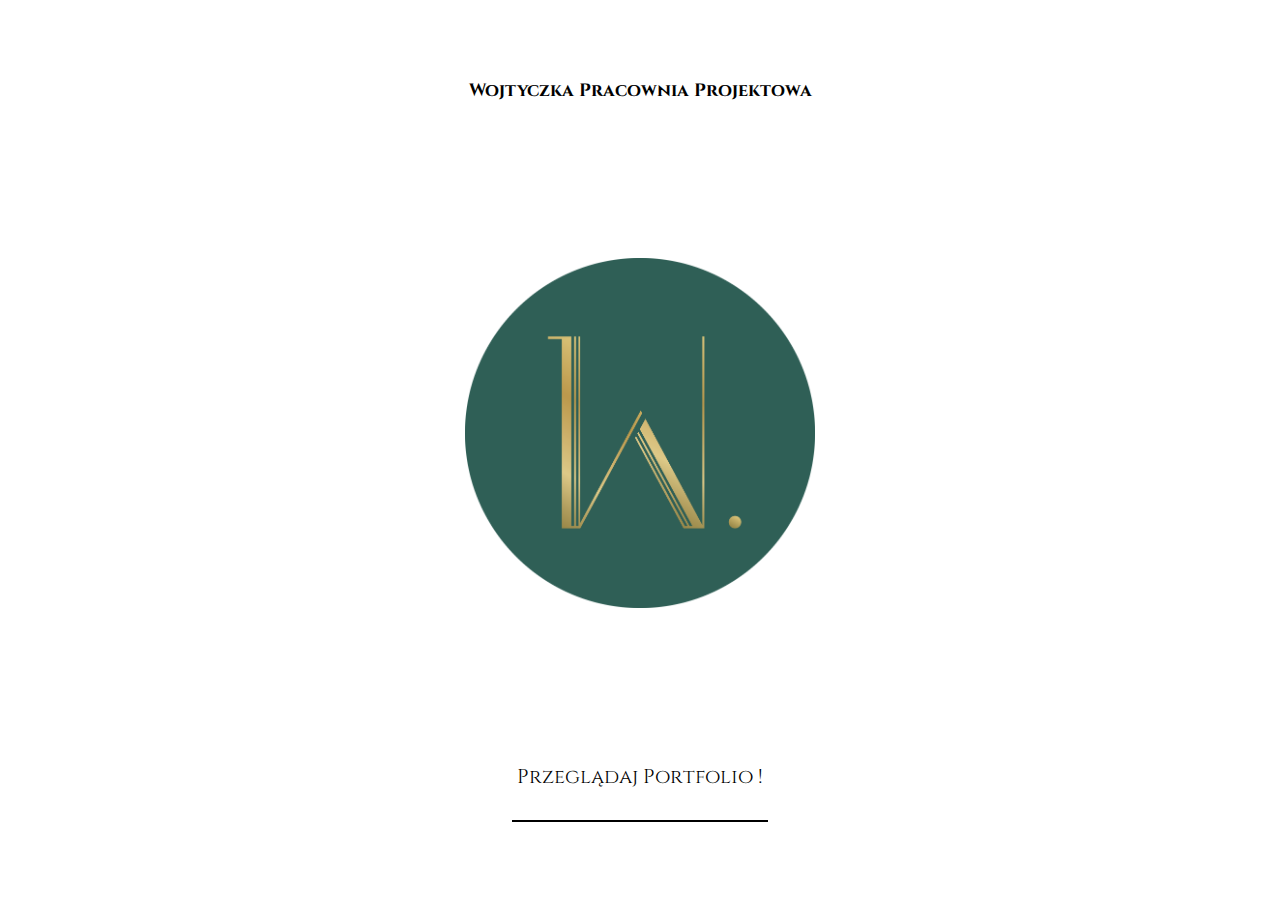
<file: index.html>
<!DOCTYPE html>
<html lang="pl">

<head>
    <meta charset="UTF-8">
    <meta name="viewport" content="width=device-width, initial-scale=1.0">
    <link rel="preconnect" href="https://fonts.googleapis.com">
    <link rel="preconnect" href="https://fonts.gstatic.com" crossorigin>
    <link href="https://fonts.googleapis.com/css2?family=Cinzel&display=swap" rel="stylesheet">
    <title> Wojtyczka Pracownia Projektowa </title>
    <link rel="stylesheet" href="./css/style.css">
</head>

<body>
    <section class="topside">
        <div class="topside__text">
            <h1 class="text">Wojtyczka Pracownia Projektowa</h1>


        </div>

        <div class="topside__logo">
            <img src="./img/logo_wojtyczka_png.png" alt="Logo firmy Wojtyczka Pracownia Projektowa">

        </div>
        <div class="topside__portfoliosender">
            <a href="./portfolio.html"> Przeglądaj Portfolio !</a>
            <div class="blackline"></div>
        </div>

    </section>

</body>

</html>


<!-- kolor logo -->
<!-- HEX #2f5f56
RGB (47,95,86)
CMYK (51,0,9,63) -->

<!-- kolor litery logo -->
<!-- HEX #be9c51
RGB (190,156,81)
CMYK (0,18,57,25) -->
</file>
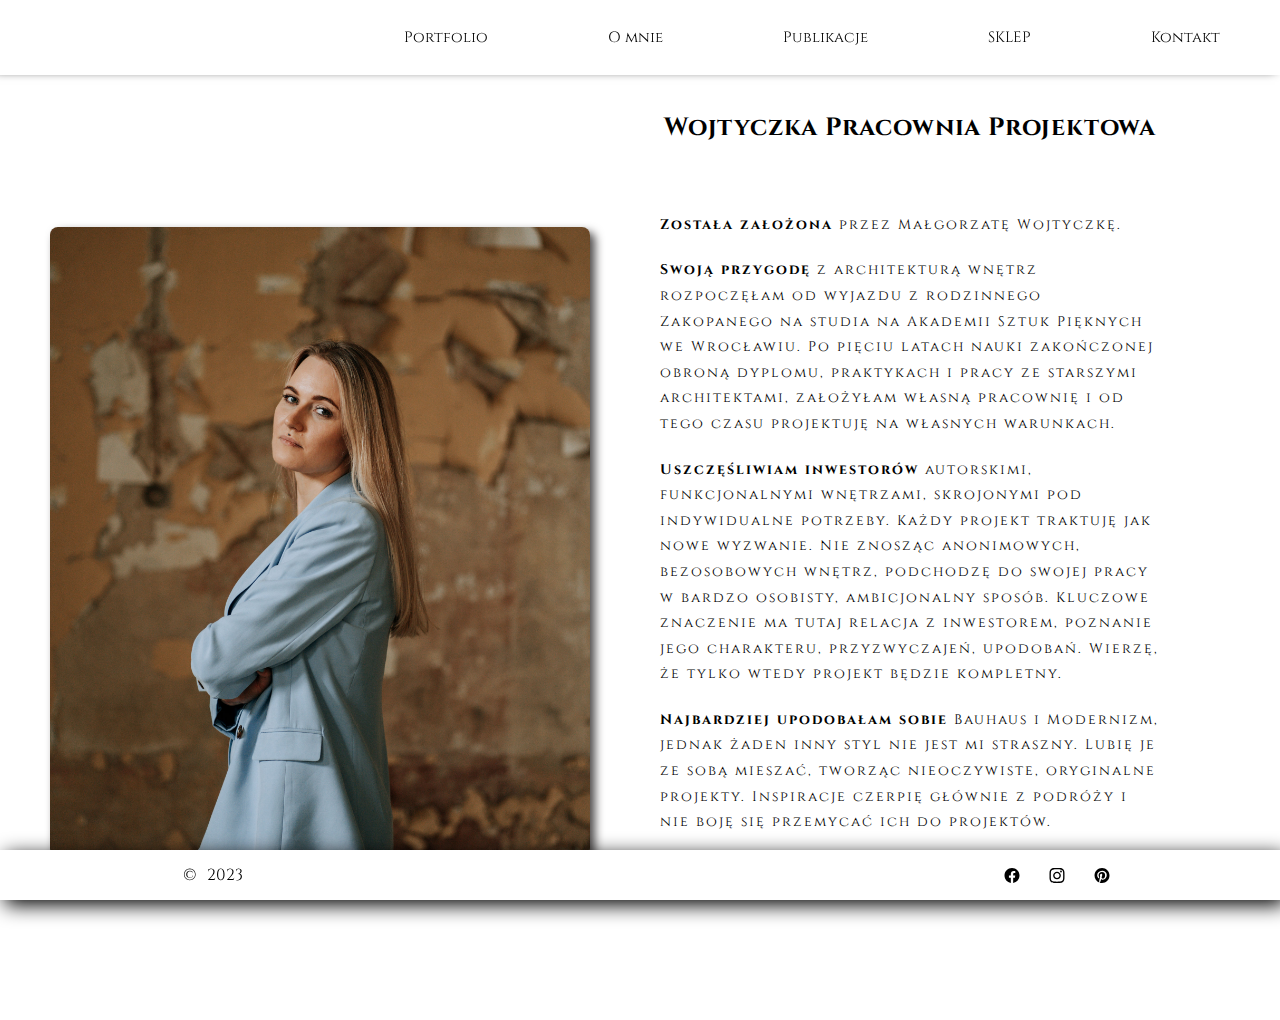
<file: aboutme.html>
<!DOCTYPE html>
<html lang="pl">

<head>
    <meta charset="UTF-8">
    <meta name="viewport" content="width=device-width, initial-scale=1.0">
    <link rel="preconnect" href="https://fonts.googleapis.com">
    <link rel="preconnect" href="https://fonts.gstatic.com" crossorigin>
    <link href="https://fonts.googleapis.com/css2?family=Cinzel&display=swap" rel="stylesheet">
    <title> Wojtyczka Pracownia Projektowa </title>
    <link rel="stylesheet" href="./css/style.css">
</head>

<body>
    <section class="aboutme-desktop">

        <button class="burger-btn">
            <div class="burger-btn__box">
                <div class="burger-btn__bars"></div>
            </div>
        </button>

        <nav class="nav ">


            <div class="nav__items">
                <a href="./portfolio.html" class="nav__item">Portfolio</a>
                <a href="./aboutme.html" class="nav__item">O mnie</a>
                <a href="./publication.html" class="nav__item">Publikacje</a>
                <a href="https://www.maavo.pl/" class="nav__item">SKLEP</a>
                <a href="#" class="nav__item">Kontakt</a>
            </div>

            <a class="nav__logo">
                <img src="./img/logo_wojtyczka_png.png" alt="logo firmy Pracownia Projektowa Młgorzata Wojtyczka">
            </a>
            <!-- <div class="div"></div> -->
            <!-- 
        <ul class="nav__list">
            <a href="./aboutme.html">
                <li>O mnie</li>
                <div class="blackline"></div>
            </a>
            <a href="./portfolio.html">
                <li>Portfolio</li>
                <div class="blackline"></div>
            </a>
            <a href="./publikacje.html">
                <li>Publikacje</li>
                <div class="blackline"></div>
            </a>
            <a href="./kontakt.html">
                <li>Kontakt</li>
                <div class="blackline"></div>
            </a>
            <a href="https://www.maavo.pl/">
                <li>Sklep</li>
                <div class="blackline"></div>
            </a>
        </ul> -->
        </nav>

        <section class="aboutme-container">

            <h1>O Mnie </h1>

            <div class="aboutme-container__selfpictures ">

                <img src="./img/Wojtyczka_self.jpg" alt="zdjęcie właścicielki firmy">
            </div>
            <div class="aboutme-container__description">
                <h2 class="heading">Wojtyczka Pracownia Projektowa</h2>
                <br><br>
                <div class="story">
                    <p><span>Została założona</span>
                    przez Małgorzatę Wojtyczkę.
                    </p>

                    <p> <span>Swoją przygodę</span> z architekturą wnętrz
                        rozpoczęłam od wyjazdu z rodzinnego Zakopanego na studia na Akademii Sztuk Pięknych we
                        Wrocławiu.
                        Po pięciu latach nauki zakończonej obroną dyplomu, praktykach i pracy ze
                        starszymi architektami, założyłam własną pracownię i od tego czasu projektuję na własnych
                        warunkach.</p>
                    <P> <span>Uszczęśliwiam inwestorów</span> autorskimi, funkcjonalnymi wnętrzami, skrojonymi pod
                        indywidualne potrzeby. Każdy projekt traktuję jak nowe wyzwanie. Nie znosząc
                        anonimowych, bezosobowych wnętrz, podchodzę do swojej pracy w bardzo osobisty,
                        ambicjonalny sposób. Kluczowe znaczenie ma tutaj relacja z inwestorem, poznanie jego
                        charakteru, przyzwyczajeń, upodobań. Wierzę, że tylko wtedy projekt będzie kompletny. </P>
                    <p> <span>Najbardziej upodobałam sobie</span> Bauhaus i Modernizm, jednak żaden inny styl nie jest
                        mi
                        straszny.
                        Lubię je ze sobą mieszać, tworząc nieoczywiste, oryginalne projekty. Inspiracje czerpię głównie
                        z podróży i nie boję się przemycać ich do projektów.</p>


                </div>

            </div>



        </section>
        <footer class="footer">
            <div class="footer__copyright">
                <p> &copy;</p>
                <p>2023</p>
            </div>


            <div class="footer__social-media">

                <a href="https://www.facebook.com/wojtyczkapracownia"> <img src="./icons/facebook.svg" alt=""></a>
                <a href="https://www.instagram.com/wojtyczka.pracowniaprojektowa/"> <img src="./icons/instagram.svg"
                        alt=""></a>
                <a href="https://pl.pinterest.com/wojtyczka_pracowniaprojektowa/?actingBusinessId=528610212421143013 ">
                    <img src="./icons/pinterest.svg"
                        alt="ikonka która prowadzi do strony pinterest Pracownia Projektowa Małgorzata Wojtyczka"></a>

            </div>
        </footer>

        <!-- <footer class="footer">
        <div class="footer__copyright">
            <p> &copy;</p>
            <p>2023</p>
        </div>
        <div class="footer__company-name"> Wojtyczka Pracownia Projektowa</div>
        <div class="footer__social-media">
    
            <a href="https://www.facebook.com/wojtyczkapracownia"> <img src="./icons/facebook.svg" alt=""></a>
            <a href="https://www.instagram.com/wojtyczka.pracowniaprojektowa/"> <img src="./icons/instagram.svg"
                    alt=""></a>
            <a href="https://pl.pinterest.com/wojtyczka_pracowniaprojektowa/?actingBusinessId=528610212421143013 "> <img
                    src="./icons/pinterest.svg"
                    alt="ikonka która prowadzi do strony pinterest Pracownia Projektowa Małgorzata Wojtyczka"></a>
    
        </div>
    
    </footer>
     -->
    </section>
    <script src="./js/main.js"></script>
</body>

</html>
</file>
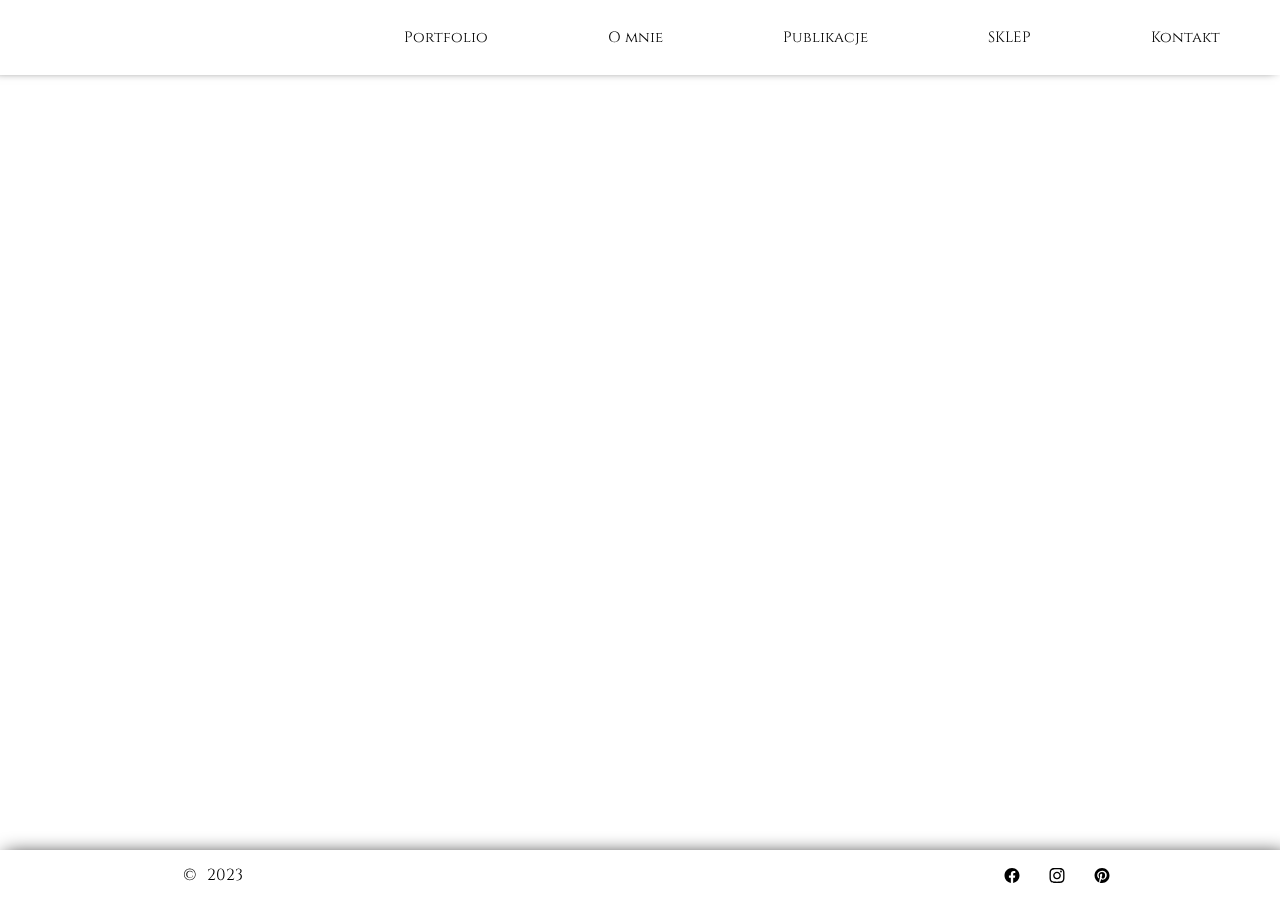
<file: contact.html>
<!DOCTYPE html>
<html lang="pl">

<head>
    <meta charset="UTF-8">
    <meta name="viewport" content="width=device-width, initial-scale=1.0">
    <link rel="preconnect" href="https://fonts.googleapis.com">
    <link rel="preconnect" href="https://fonts.gstatic.com" crossorigin>
    <link href="https://fonts.googleapis.com/css2?family=Cinzel&display=swap" rel="stylesheet">
    <title> Wojtyczka Pracownia Projektowa </title>
    <link rel="stylesheet" href="./css/style.css">
</head>

<body>
    <section class="aboutme-desktop">

        <button class="burger-btn">
            <div class="burger-btn__box">
                <div class="burger-btn__bars"></div>
            </div>
        </button>

        <nav class="nav ">


            <div class="nav__items">
                <a href="./portfolio.html" class="nav__item">Portfolio</a>
                <a href="./aboutme.html" class="nav__item">O mnie</a>
                <a href="./publication.html" class="nav__item">Publikacje</a>
                <a href="https://www.maavo.pl/" class="nav__item">SKLEP</a>
                <a href="#" class="nav__item">Kontakt</a>
            </div>

            <a class="nav__logo">
                <img src="./img/logo_wojtyczka_png.png" alt="logo firmy Pracownia Projektowa Młgorzata Wojtyczka">
            </a>
           
        </nav>

        <section class="contact-container">

          



        </section>
        
        <footer class="footer">
            <div class="footer__copyright">
                <p> &copy;</p>
                <p>2023</p>
            </div>


            <div class="footer__social-media">

                <a href="https://www.facebook.com/wojtyczkapracownia"> <img src="./icons/facebook.svg" alt=""></a>
                <a href="https://www.instagram.com/wojtyczka.pracowniaprojektowa/"> <img src="./icons/instagram.svg"
                        alt=""></a>
                <a href="https://pl.pinterest.com/wojtyczka_pracowniaprojektowa/?actingBusinessId=528610212421143013 ">
                    <img src="./icons/pinterest.svg"
                        alt="ikonka która prowadzi do strony pinterest Pracownia Projektowa Małgorzata Wojtyczka"></a>

            </div>
        </footer>

       
    </section>
    <script src="./js/main.js"></script>
</body>

</html>
</file>
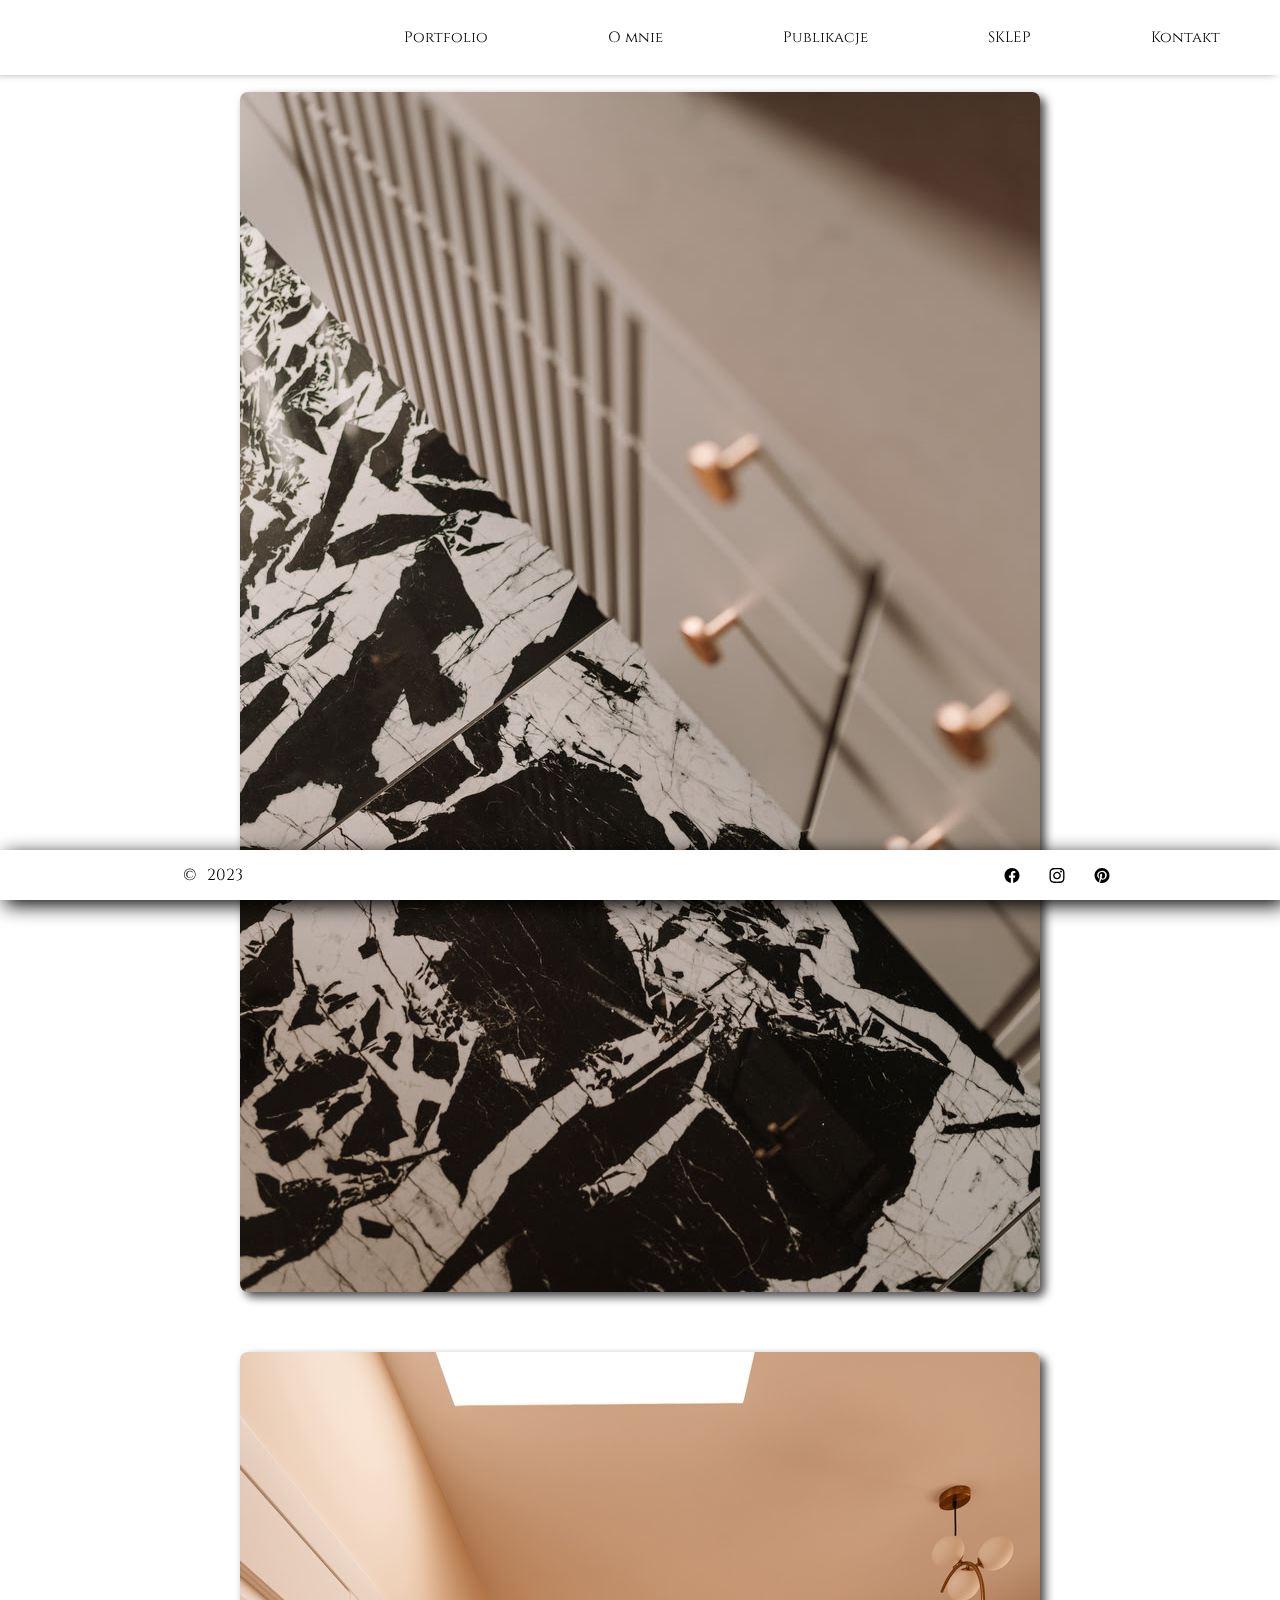
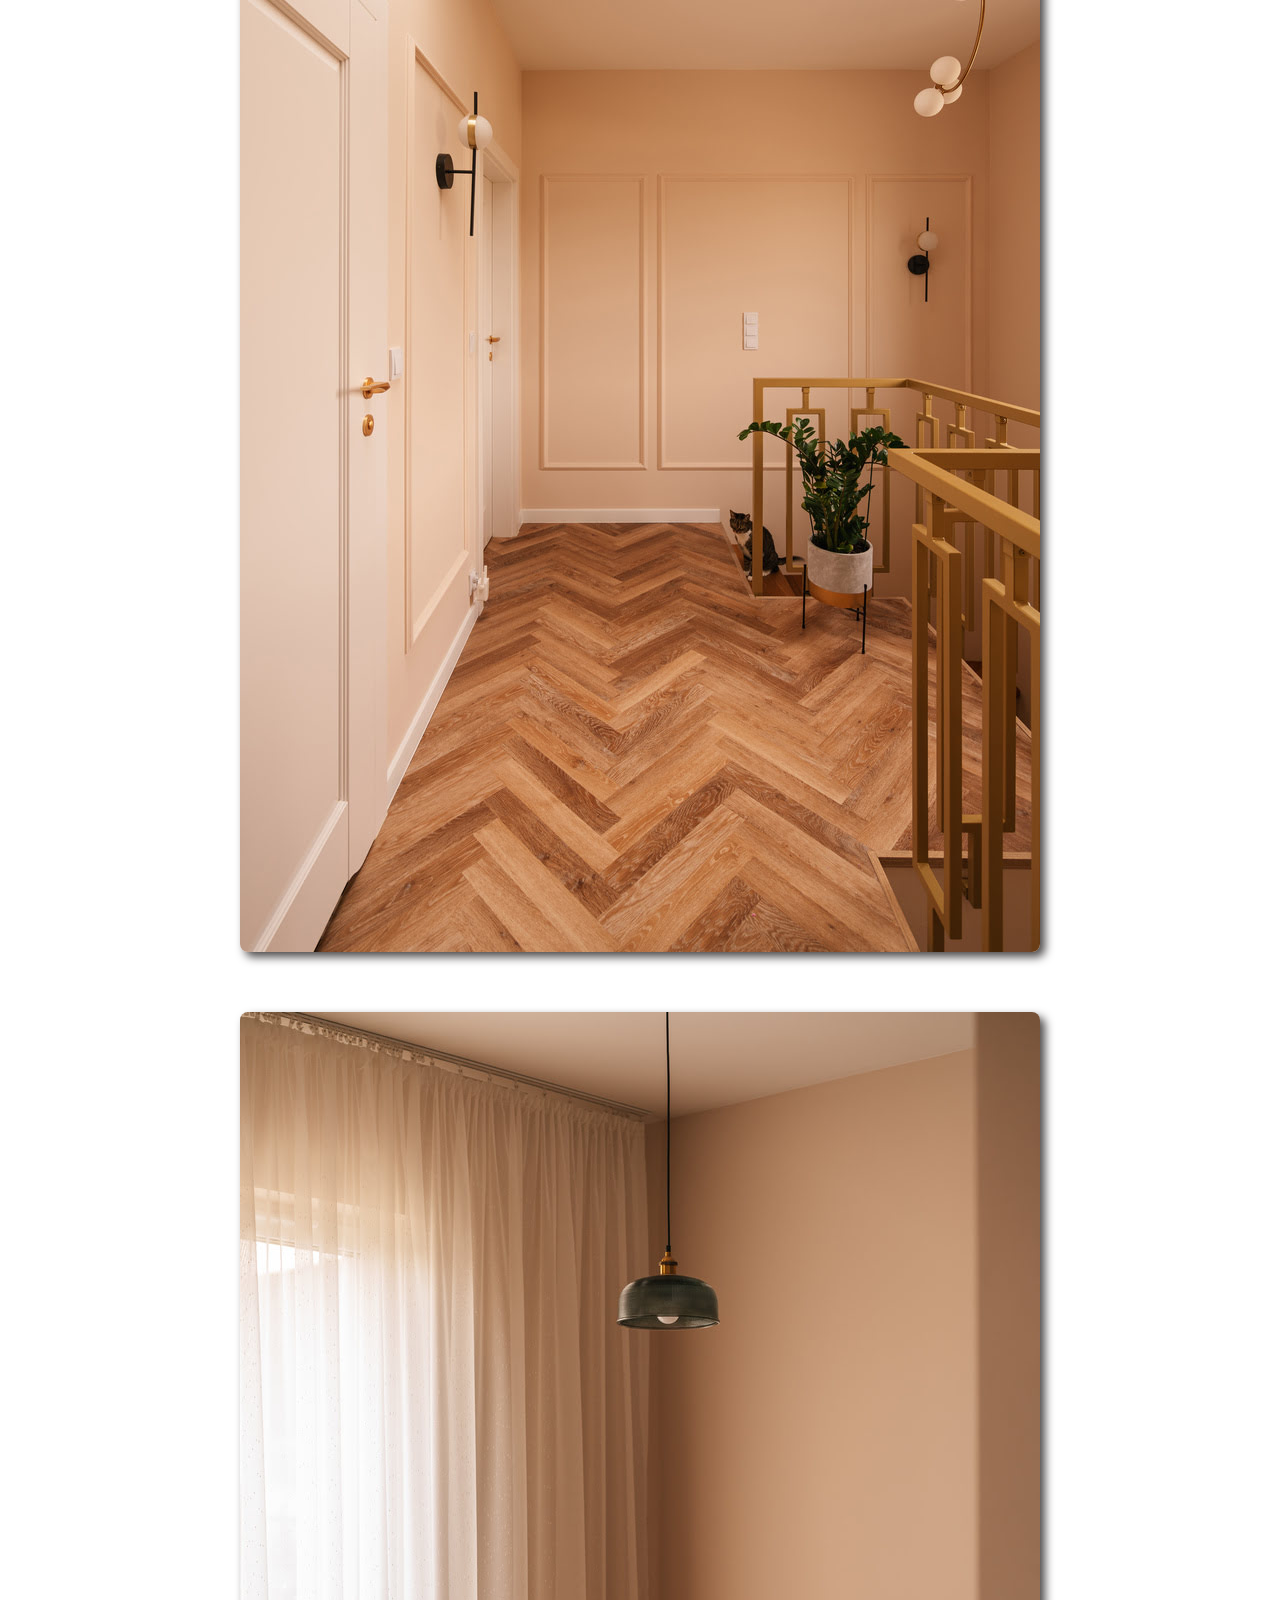
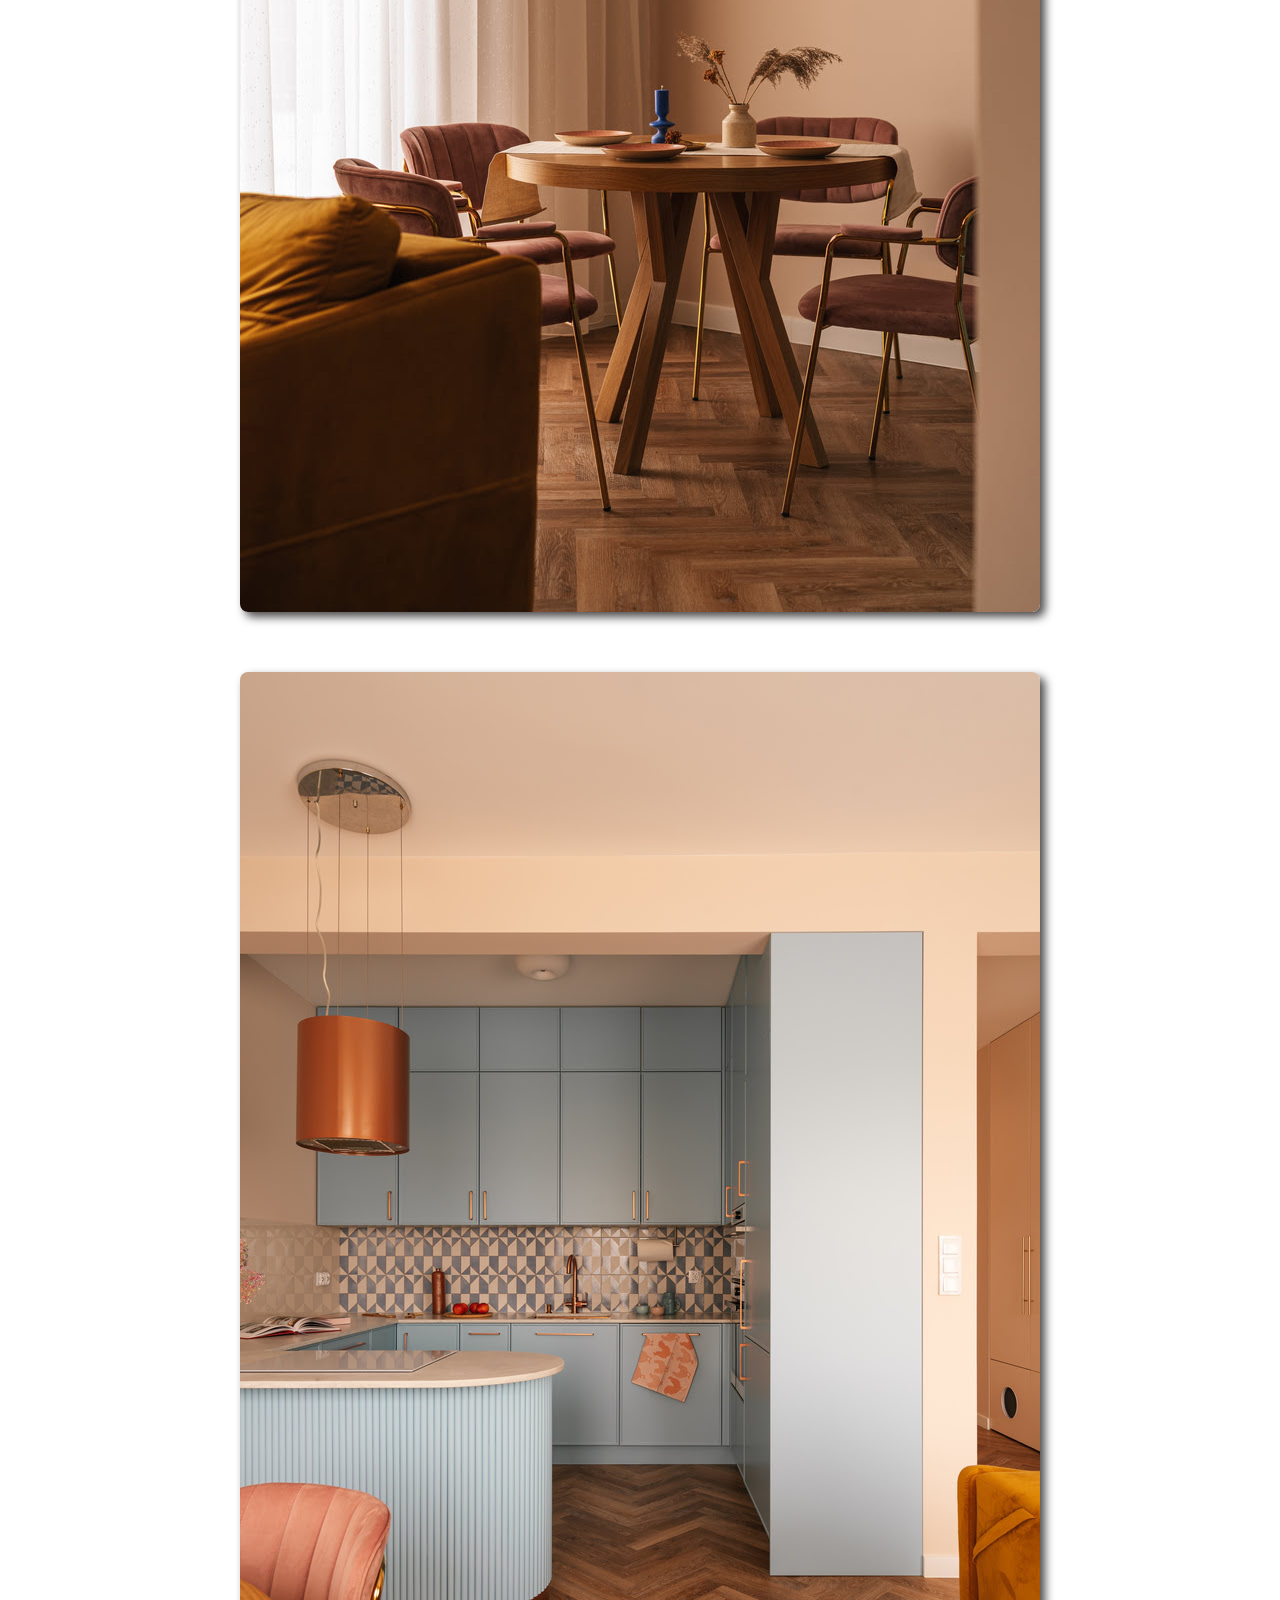
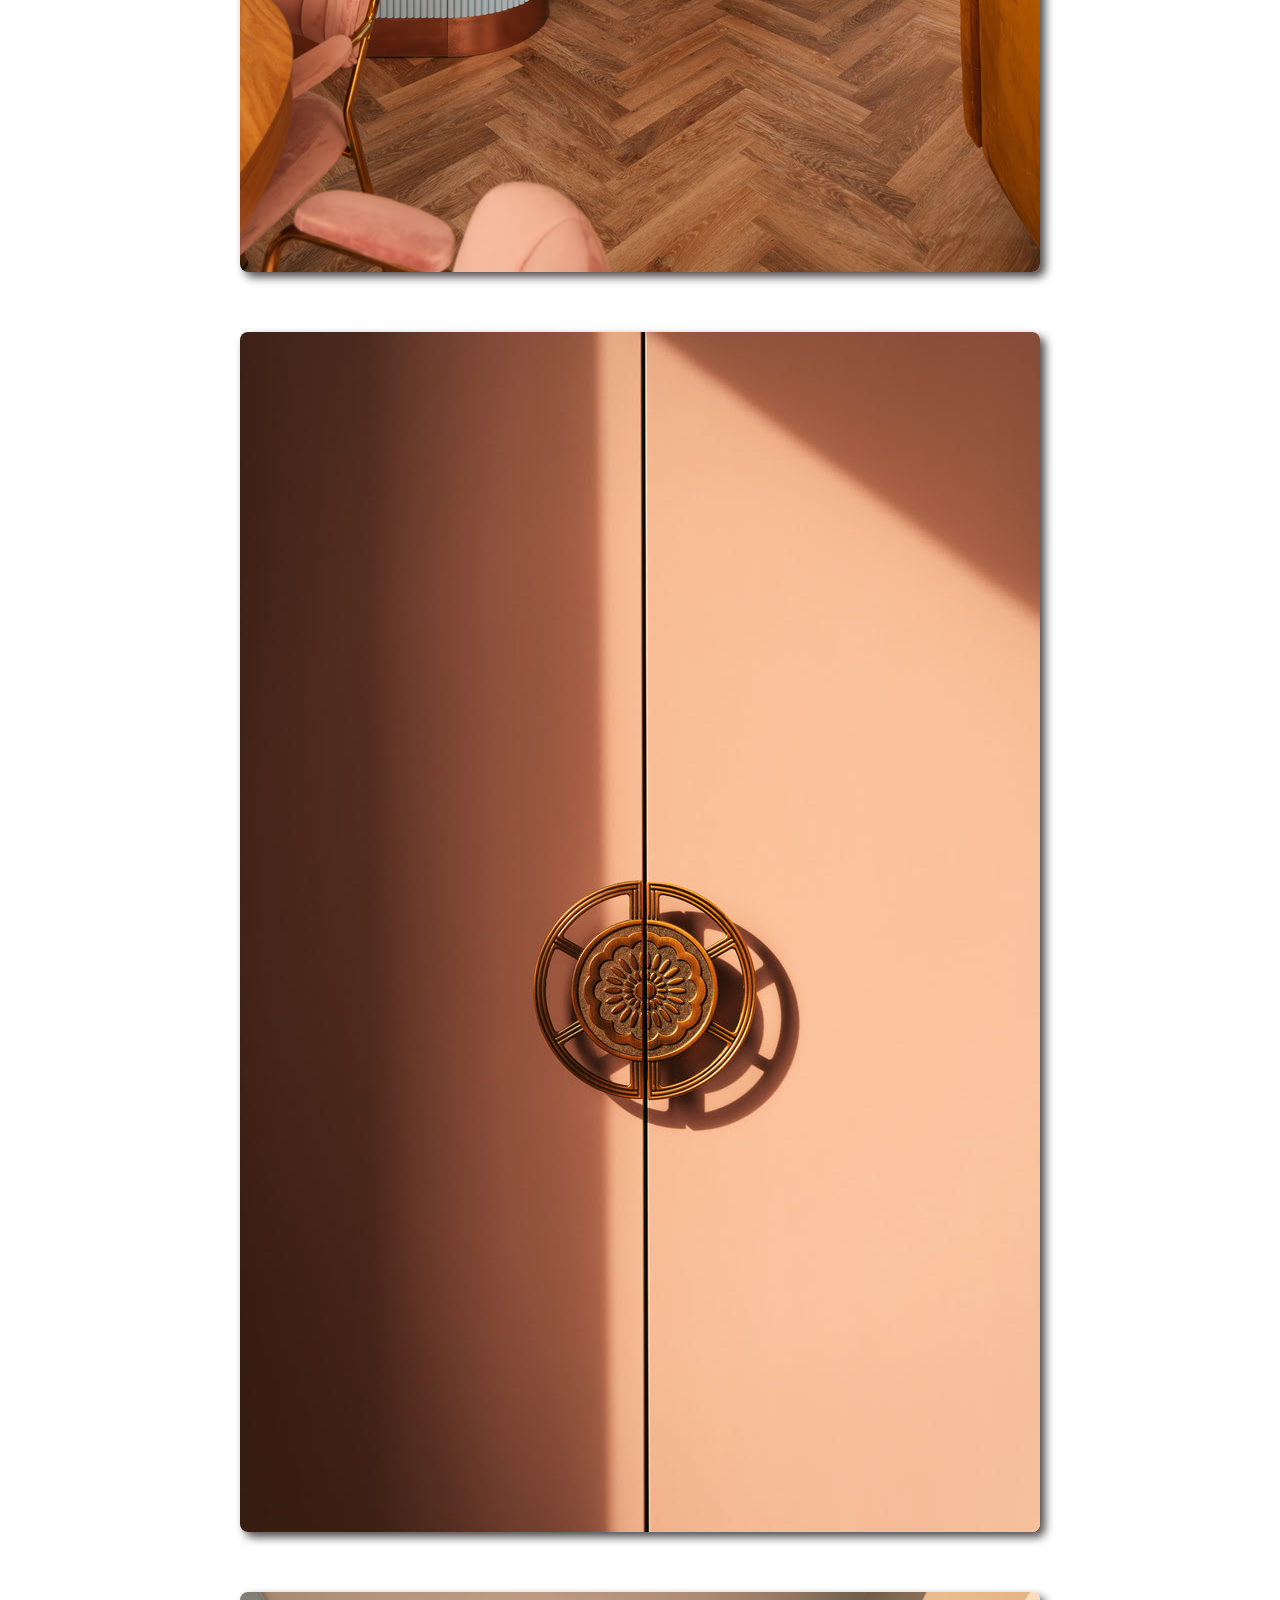
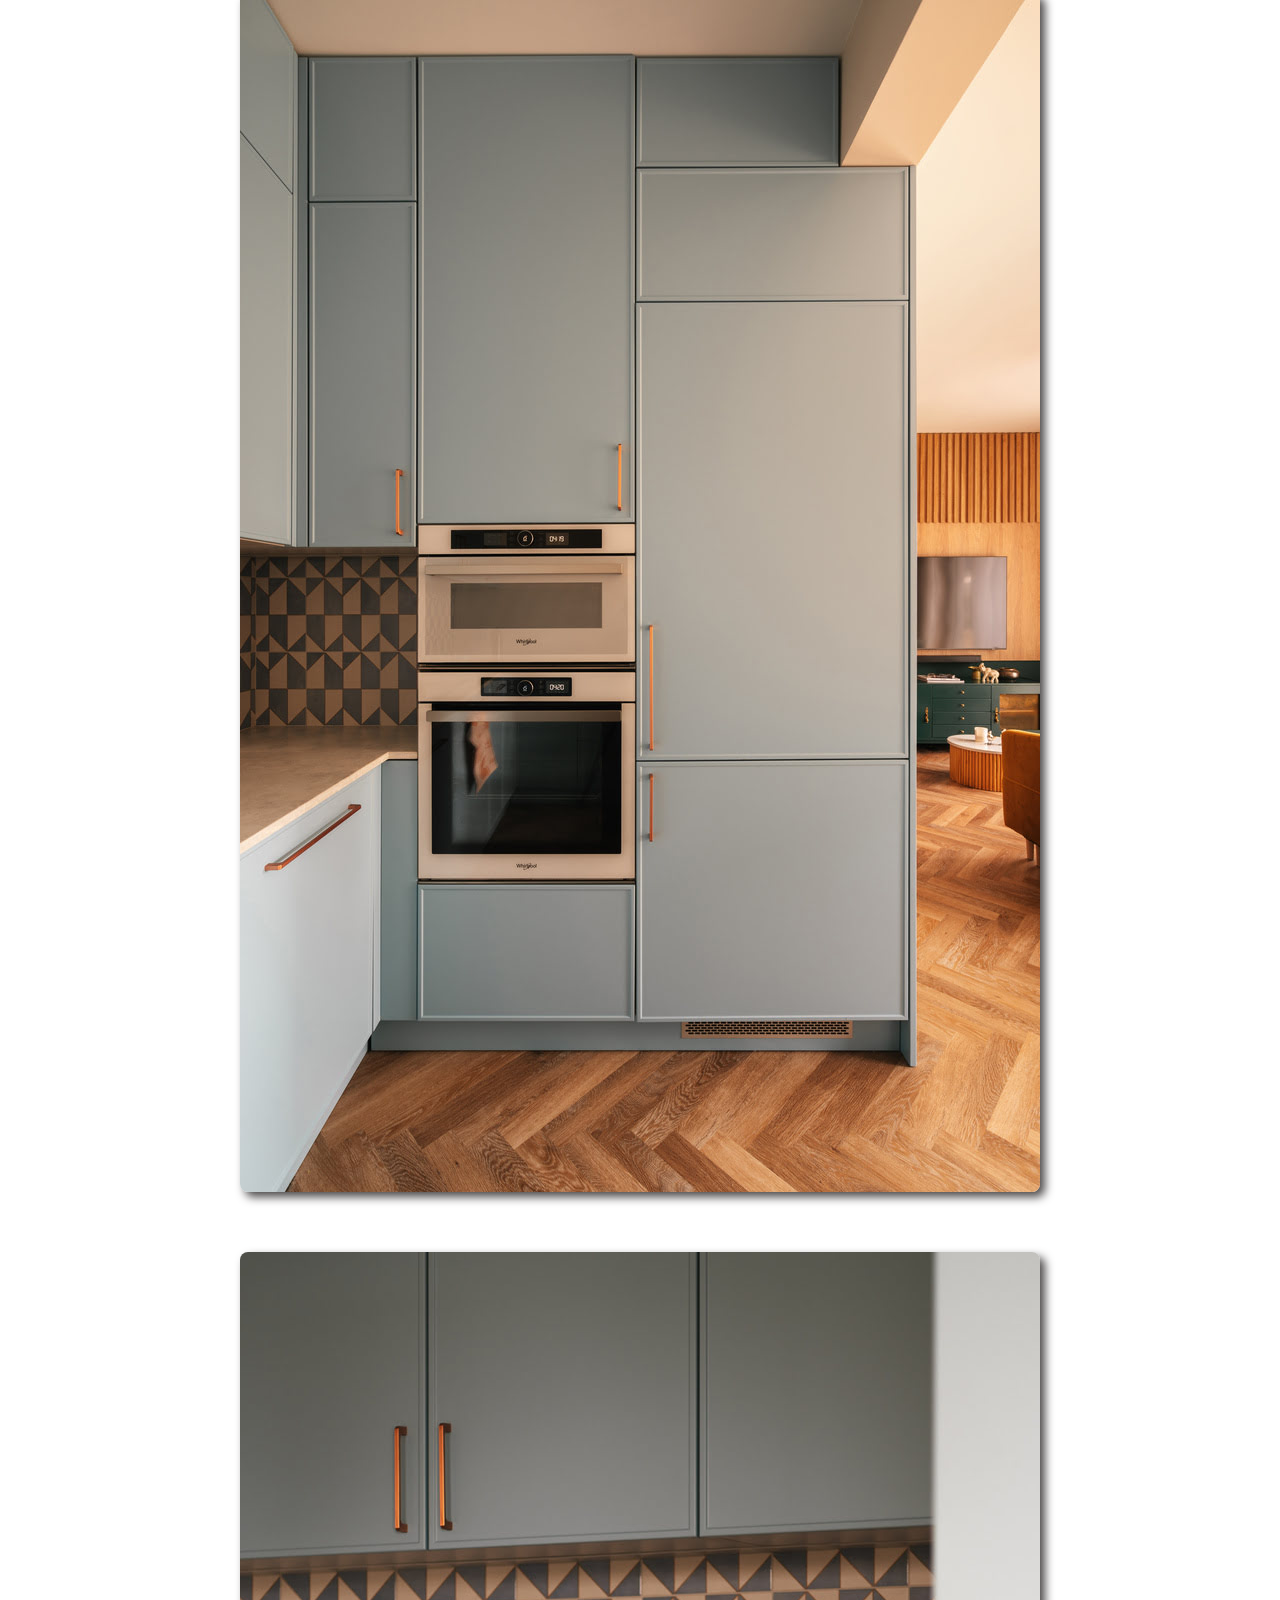
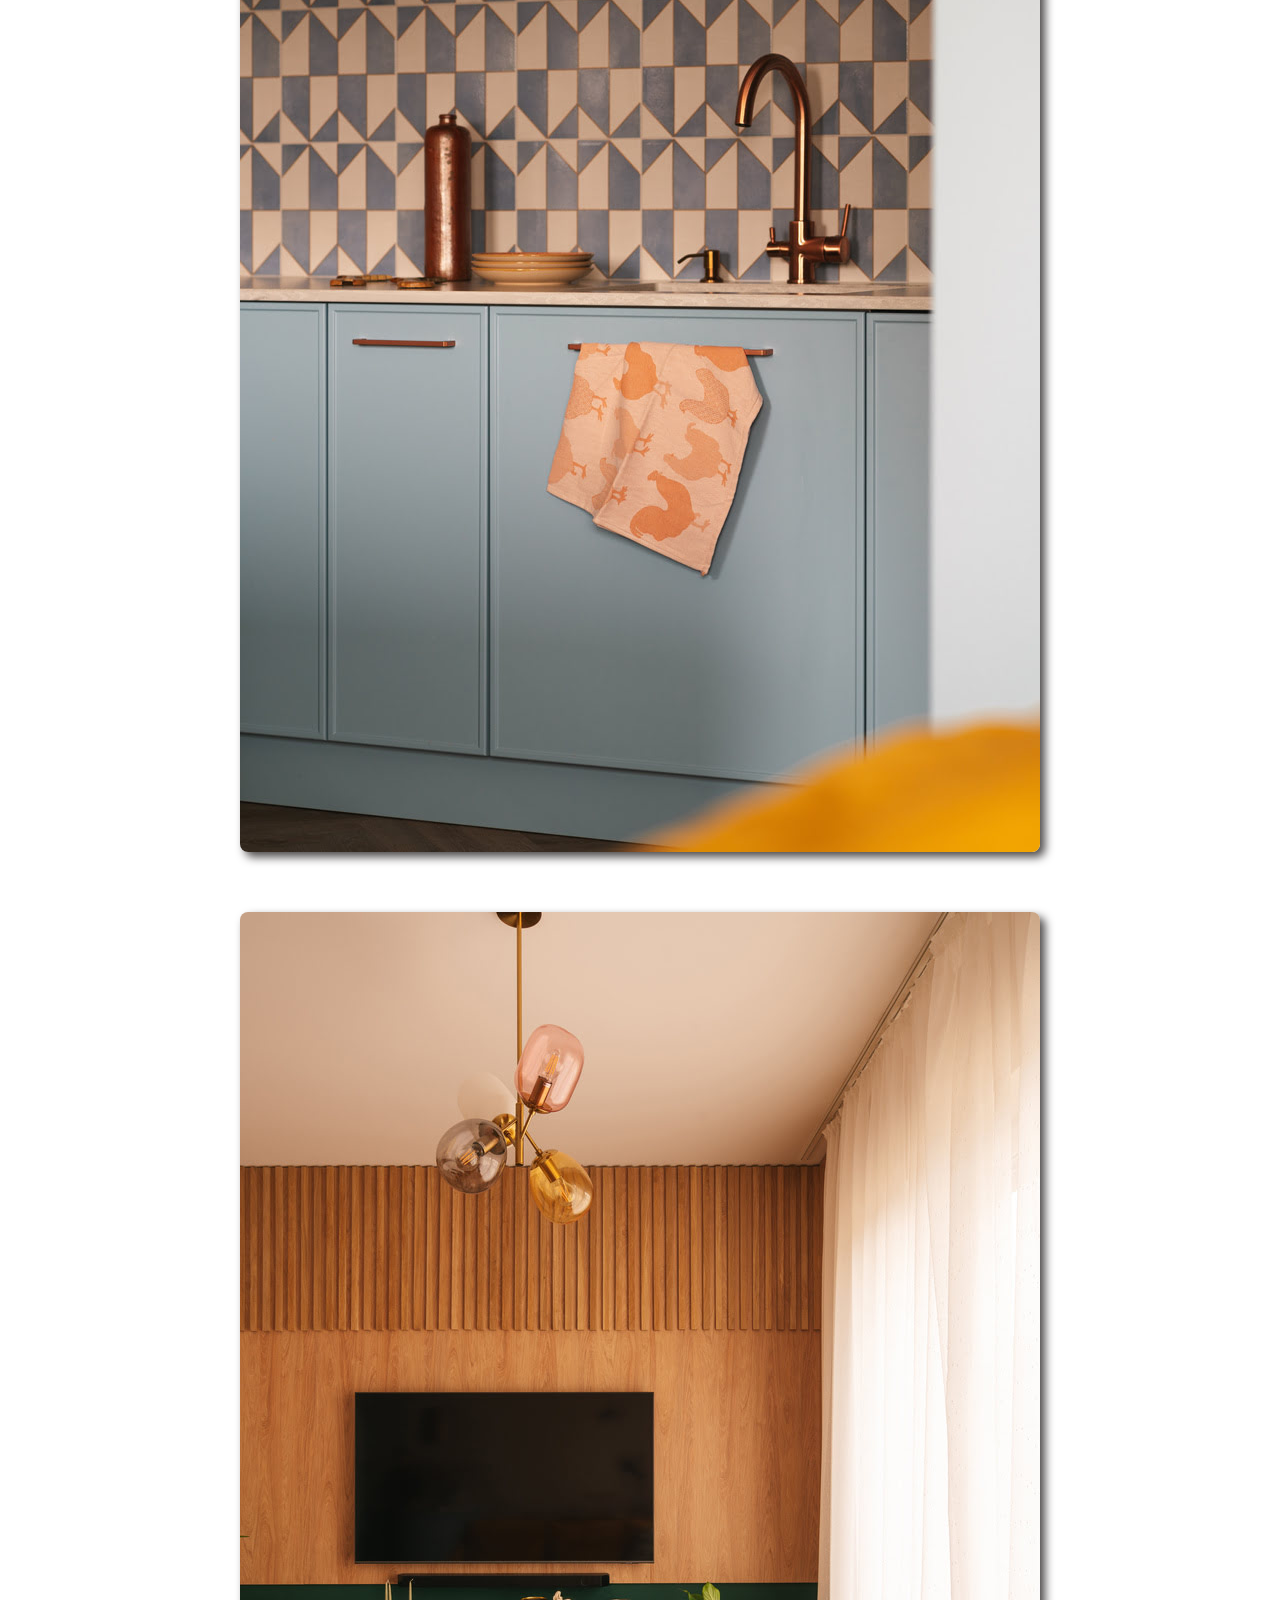
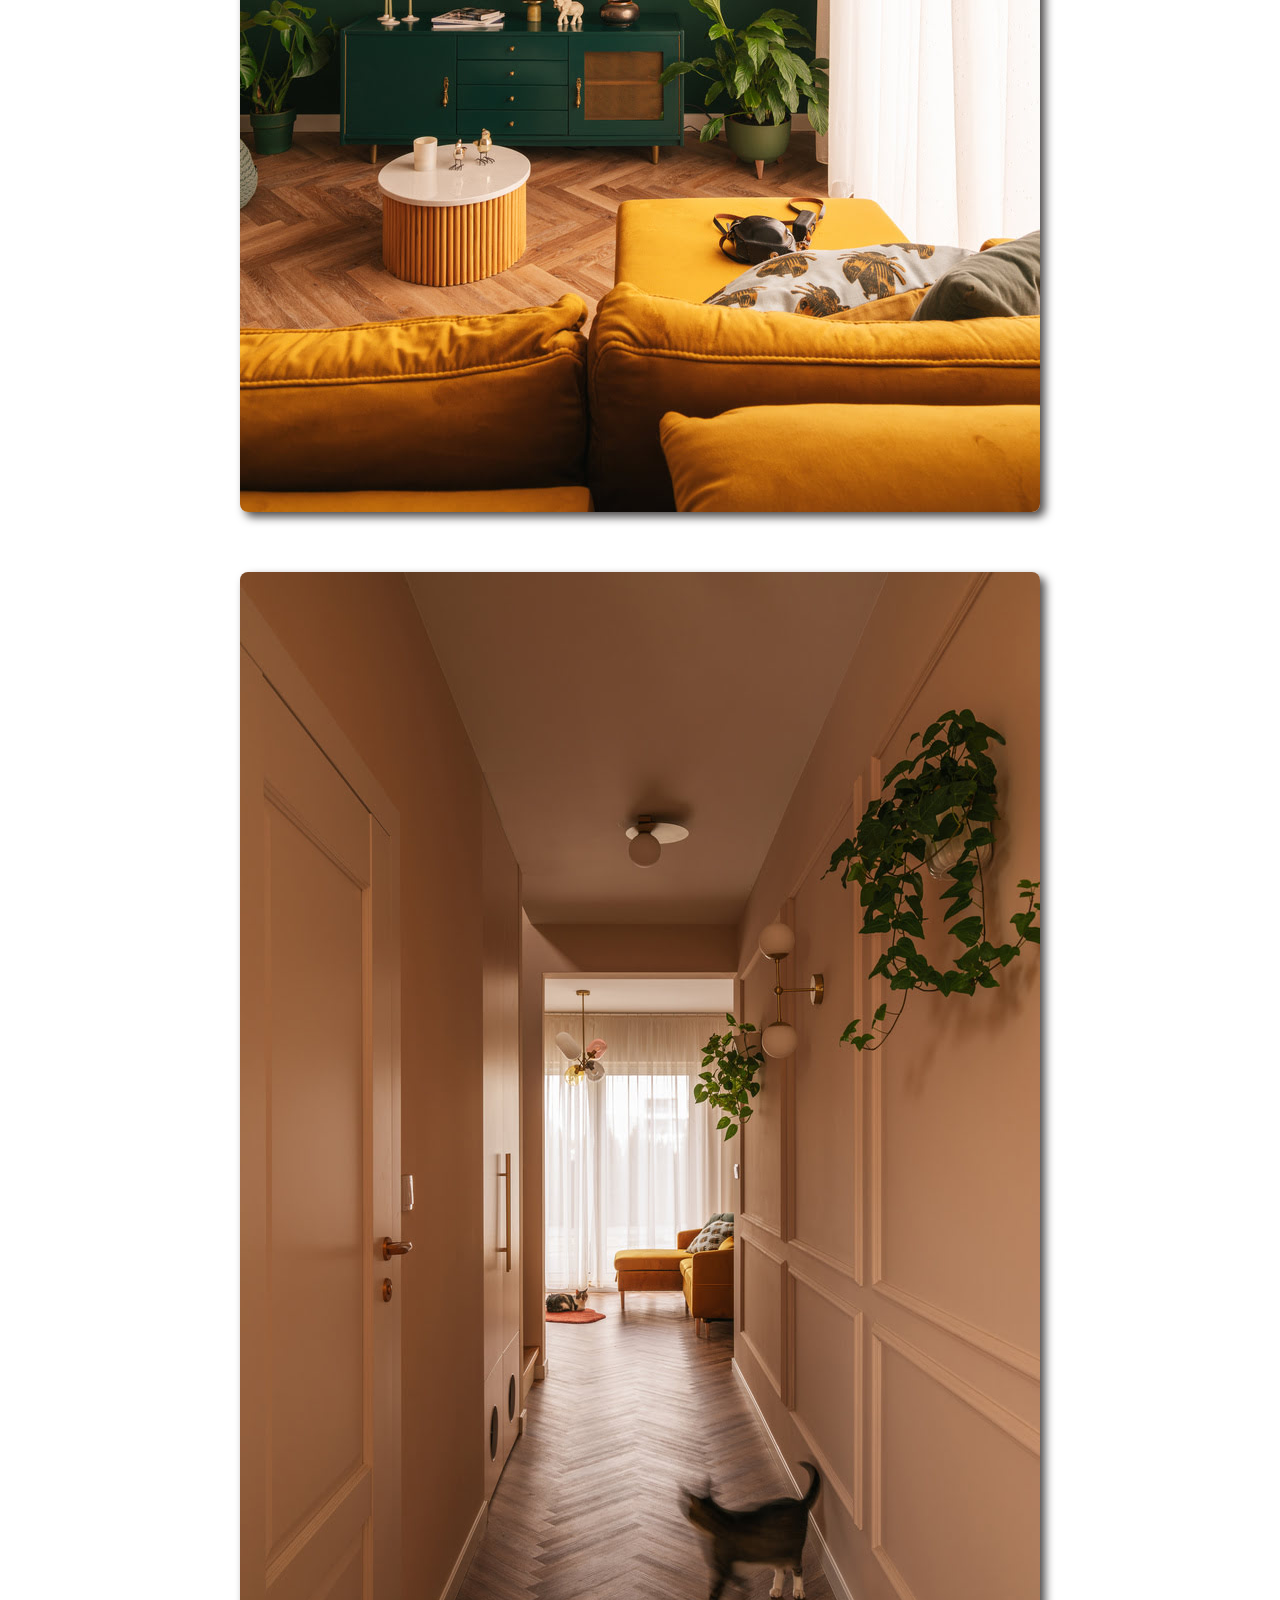
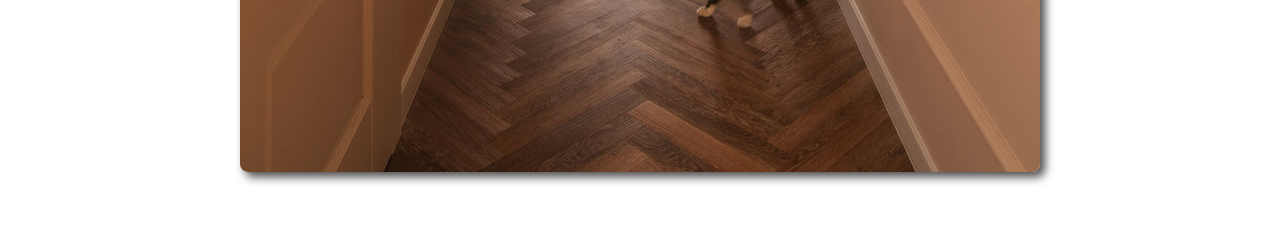
<file: eternalspring.html>
<!DOCTYPE html>
<html lang="pl">

<head>
    <meta charset="UTF-8">
    <meta name="viewport" content="width=device-width, initial-scale=1.0">
    <link rel="preconnect" href="https://fonts.googleapis.com">
    <link rel="preconnect" href="https://fonts.gstatic.com" crossorigin>
    <link href="https://fonts.googleapis.com/css2?family=Cinzel&display=swap" rel="stylesheet">
    <title> Wojtyczka Pracownia Projektowa </title>
    <link rel="stylesheet" href="./css/style.css">
</head>

<body>
    <section class="aboutme-desktop">

        <button class="burger-btn">
            <div class="burger-btn__box">
                <div class="burger-btn__bars"></div>
            </div>
        </button>

        <nav class="nav ">


            <div class="nav__items">
                <a href="./portfolio.html" class="nav__item">Portfolio</a>
                <a href="./aboutme.html" class="nav__item">O mnie</a>
                <a href="./publication.html" class="nav__item">Publikacje</a>
                <a href="https://www.maavo.pl/" class="nav__item">SKLEP</a>
                <a href="./contact.html" class="nav__item">Kontakt</a>
            </div>

            <a class="nav__logo">
                <img src="./img/logo_wojtyczka_png.png" alt="logo firmy Pracownia Projektowa Młgorzata Wojtyczka">
            </a>

        </nav>

        <section class="eternalspring-container">
            <h1>Wieczna Wiosna</h1>



            <div class="eternalspring">
                <div class="eternalspring__images"><img src="./img/wieczna_wiosna/1.jpg" alt=""></div>
                <div class="eternalspring__images"><img src="./img/wieczna_wiosna/2.jpg" alt=""></div>
                <div class="eternalspring__images"><img src="./img/wieczna_wiosna/3.jpg" alt=""></div>
                <div class="eternalspring__images"><img src="./img/wieczna_wiosna/4.jpg" alt=""></div>
                <div class="eternalspring__images"><img src="./img/wieczna_wiosna/5.jpg" alt=""></div>
                <div class="eternalspring__images"><img src="./img/wieczna_wiosna/6.jpg" alt=""></div>
                <div class="eternalspring__images"><img src="./img/wieczna_wiosna/7.jpg" alt=""></div>
                <div class="eternalspring__images"><img src="./img/wieczna_wiosna/8.jpg" alt=""></div>
                <div class="eternalspring__images"><img src="./img/wieczna_wiosna/9.jpg" alt=""></div>
                <div class="eternalspring__images"><img src="./img/wieczna_wiosna/10.jpg" alt=""></div>
                <div class="eternalspring__images"><img src="./img/wieczna_wiosna/11.jpg" alt=""></div>
                <div class="eternalspring__images"><img src="./img/wieczna_wiosna/12.jpg" alt=""></div>
                <div class="eternalspring__images"><img src="./img/wieczna_wiosna/13.jpg" alt=""></div>
                <div class="eternalspring__images"><img src="./img/wieczna_wiosna/14.jpg" alt=""></div>
                <div class="eternalspring__images"><img src="./img/wieczna_wiosna/15.jpg" alt=""></div>
                <div class="eternalspring__images"><img src="./img/wieczna_wiosna/16.jpg" alt=""></div>
                <div class="eternalspring__images"><img src="./img/wieczna_wiosna/17.jpg" alt=""></div>
                <div class="eternalspring__images"><img src="./img/wieczna_wiosna/18.jpg" alt=""></div>
            </div>


        </section>
        <footer class="footer">
            <div class="footer__copyright">
                <p> &copy;</p>
                <p>2023</p>
            </div>


            <div class="footer__social-media">

                <a href="https://www.facebook.com/wojtyczkapracownia"> <img src="./icons/facebook.svg" alt=""></a>
                <a href="https://www.instagram.com/wojtyczka.pracowniaprojektowa/"> <img src="./icons/instagram.svg"
                        alt=""></a>
                <a href="https://pl.pinterest.com/wojtyczka_pracowniaprojektowa/?actingBusinessId=528610212421143013 ">
                    <img src="./icons/pinterest.svg"
                        alt="ikonka która prowadzi do strony pinterest Pracownia Projektowa Małgorzata Wojtyczka"></a>

            </div>
        </footer>


    </section>
    <script src="./js/main.js"></script>
</body>

</html>
</file>
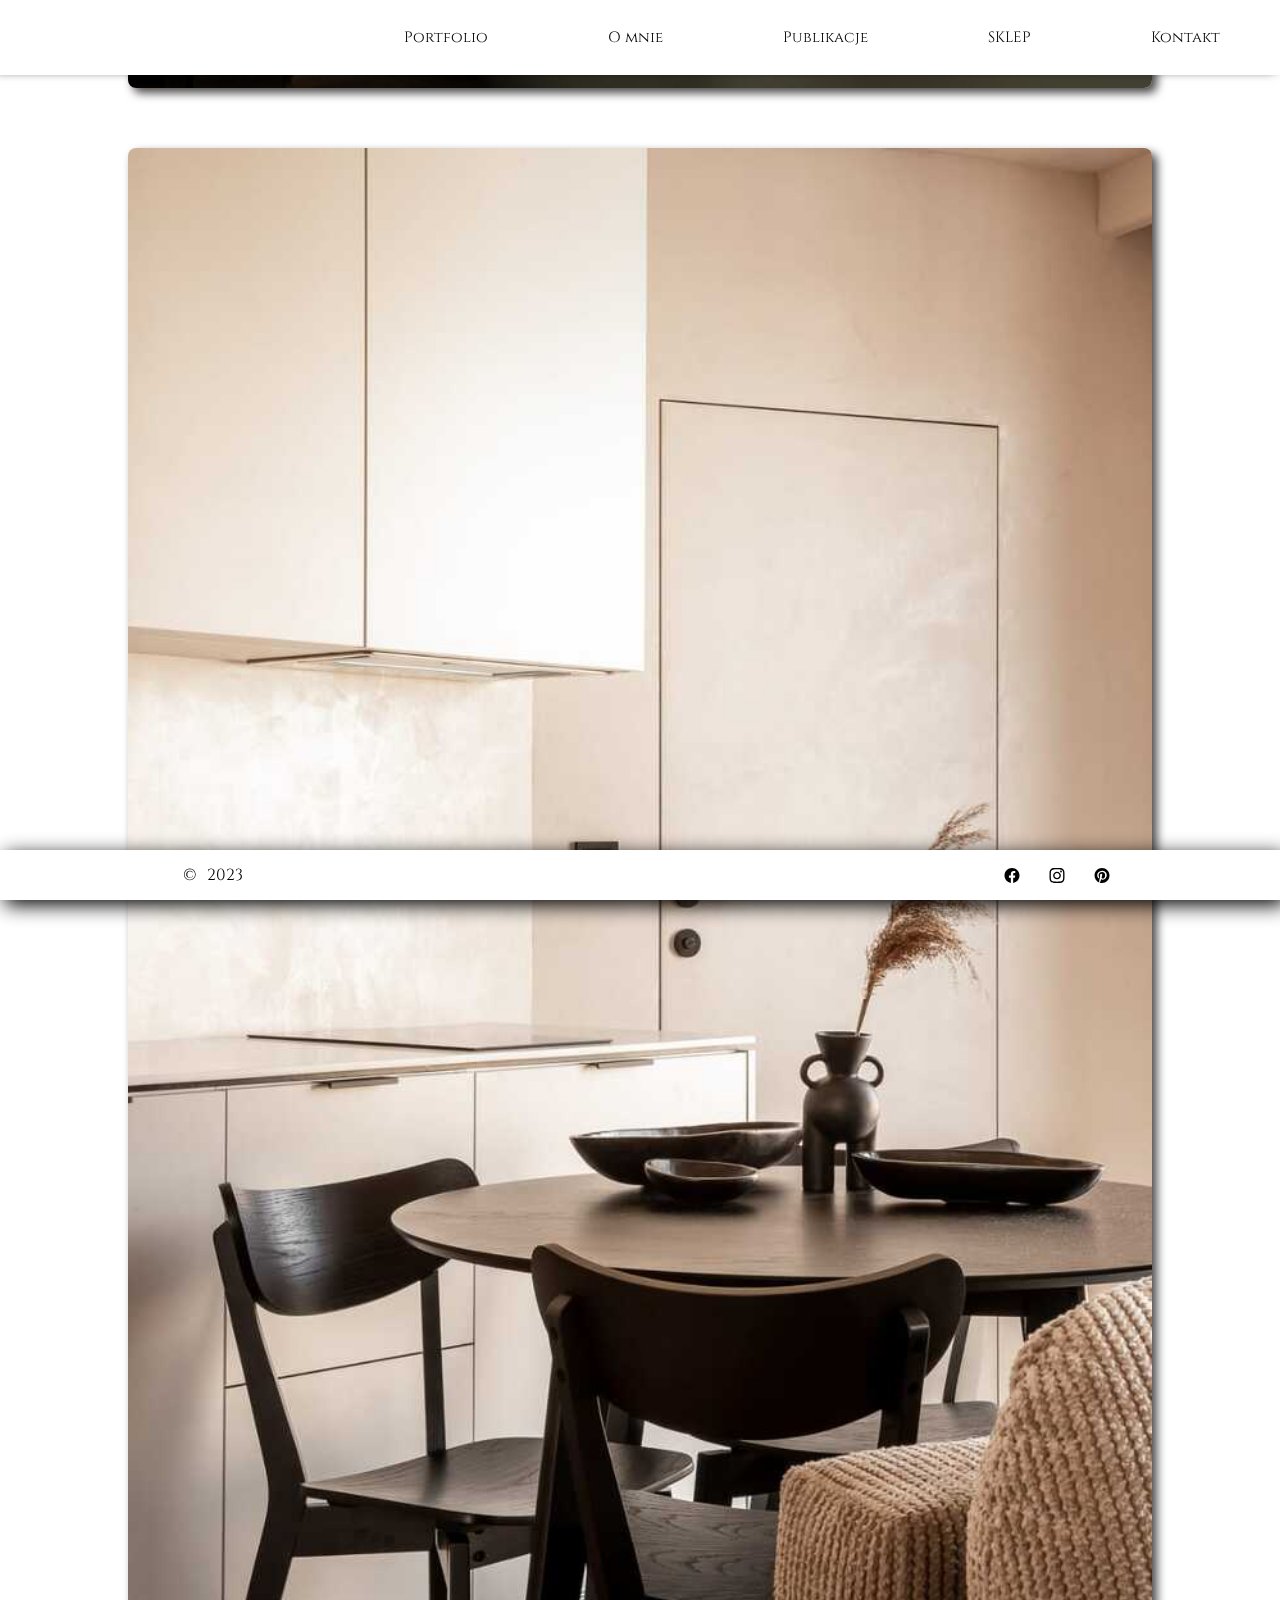
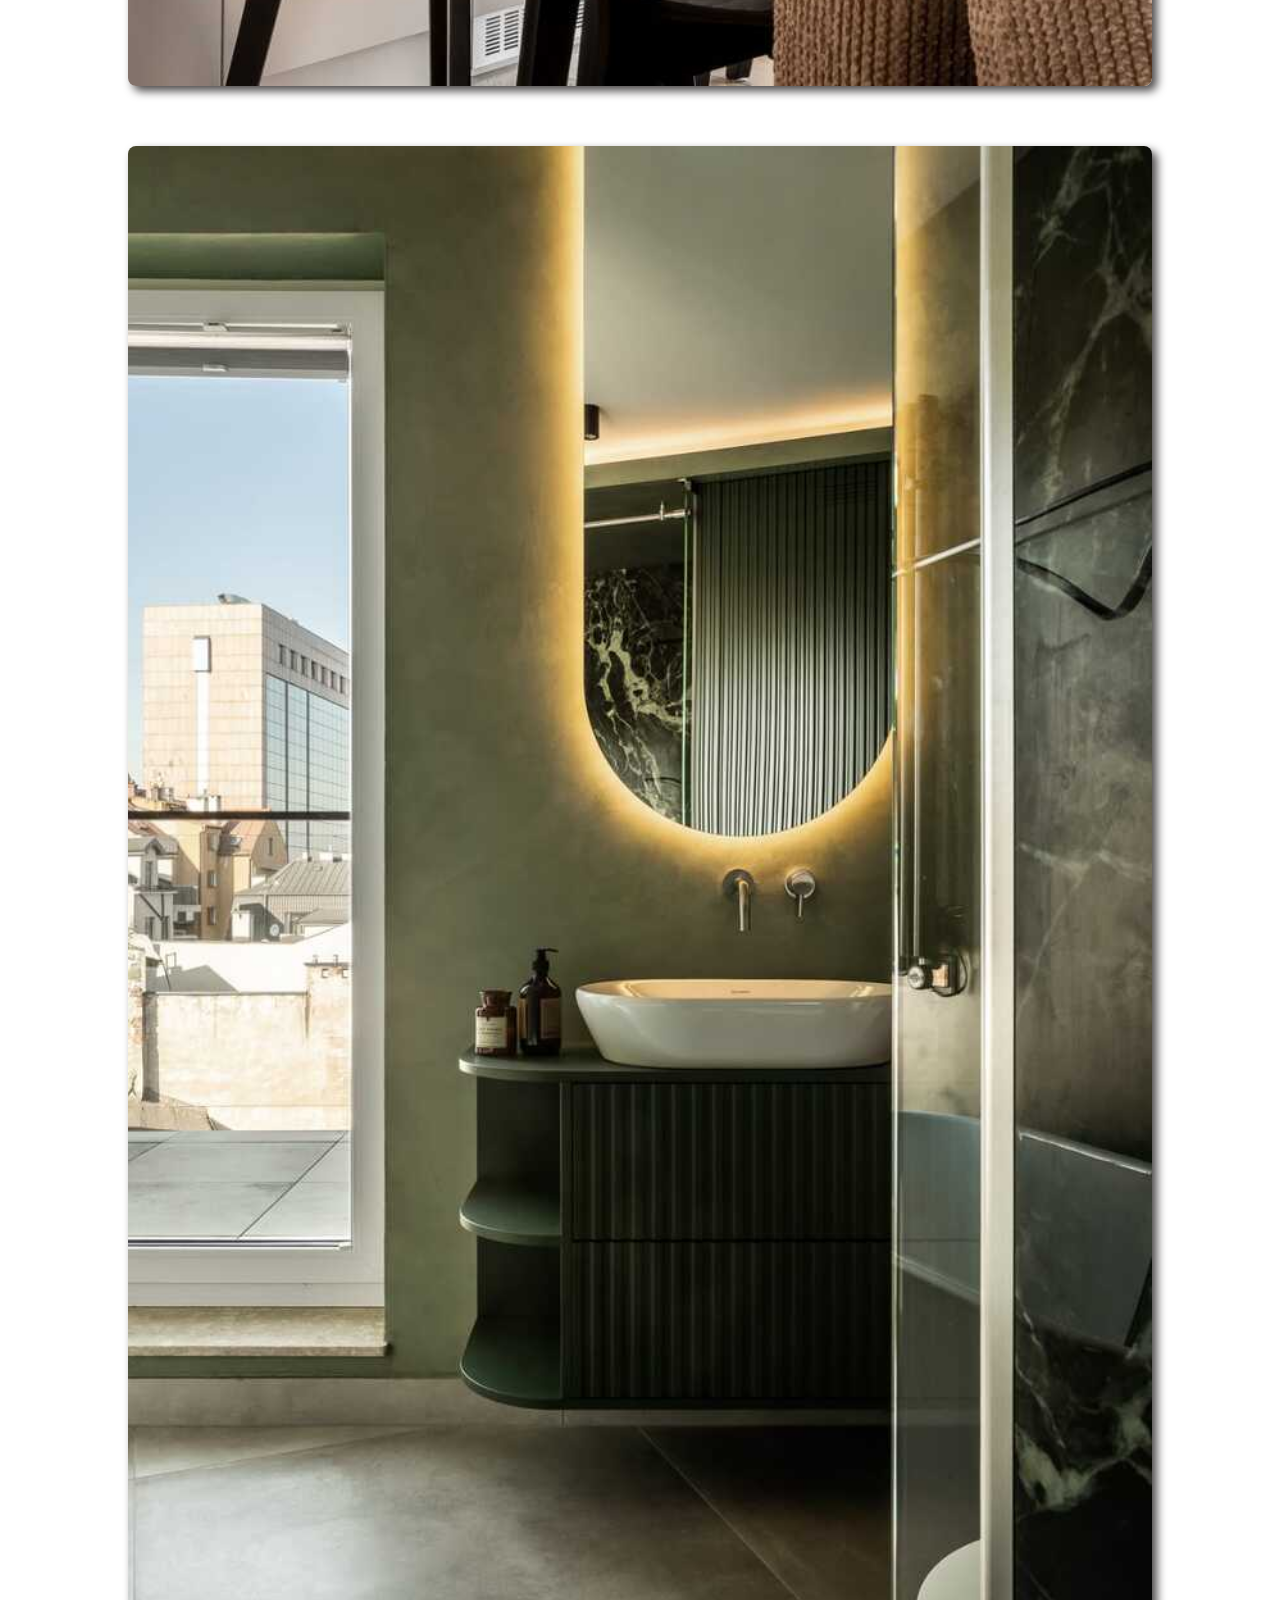
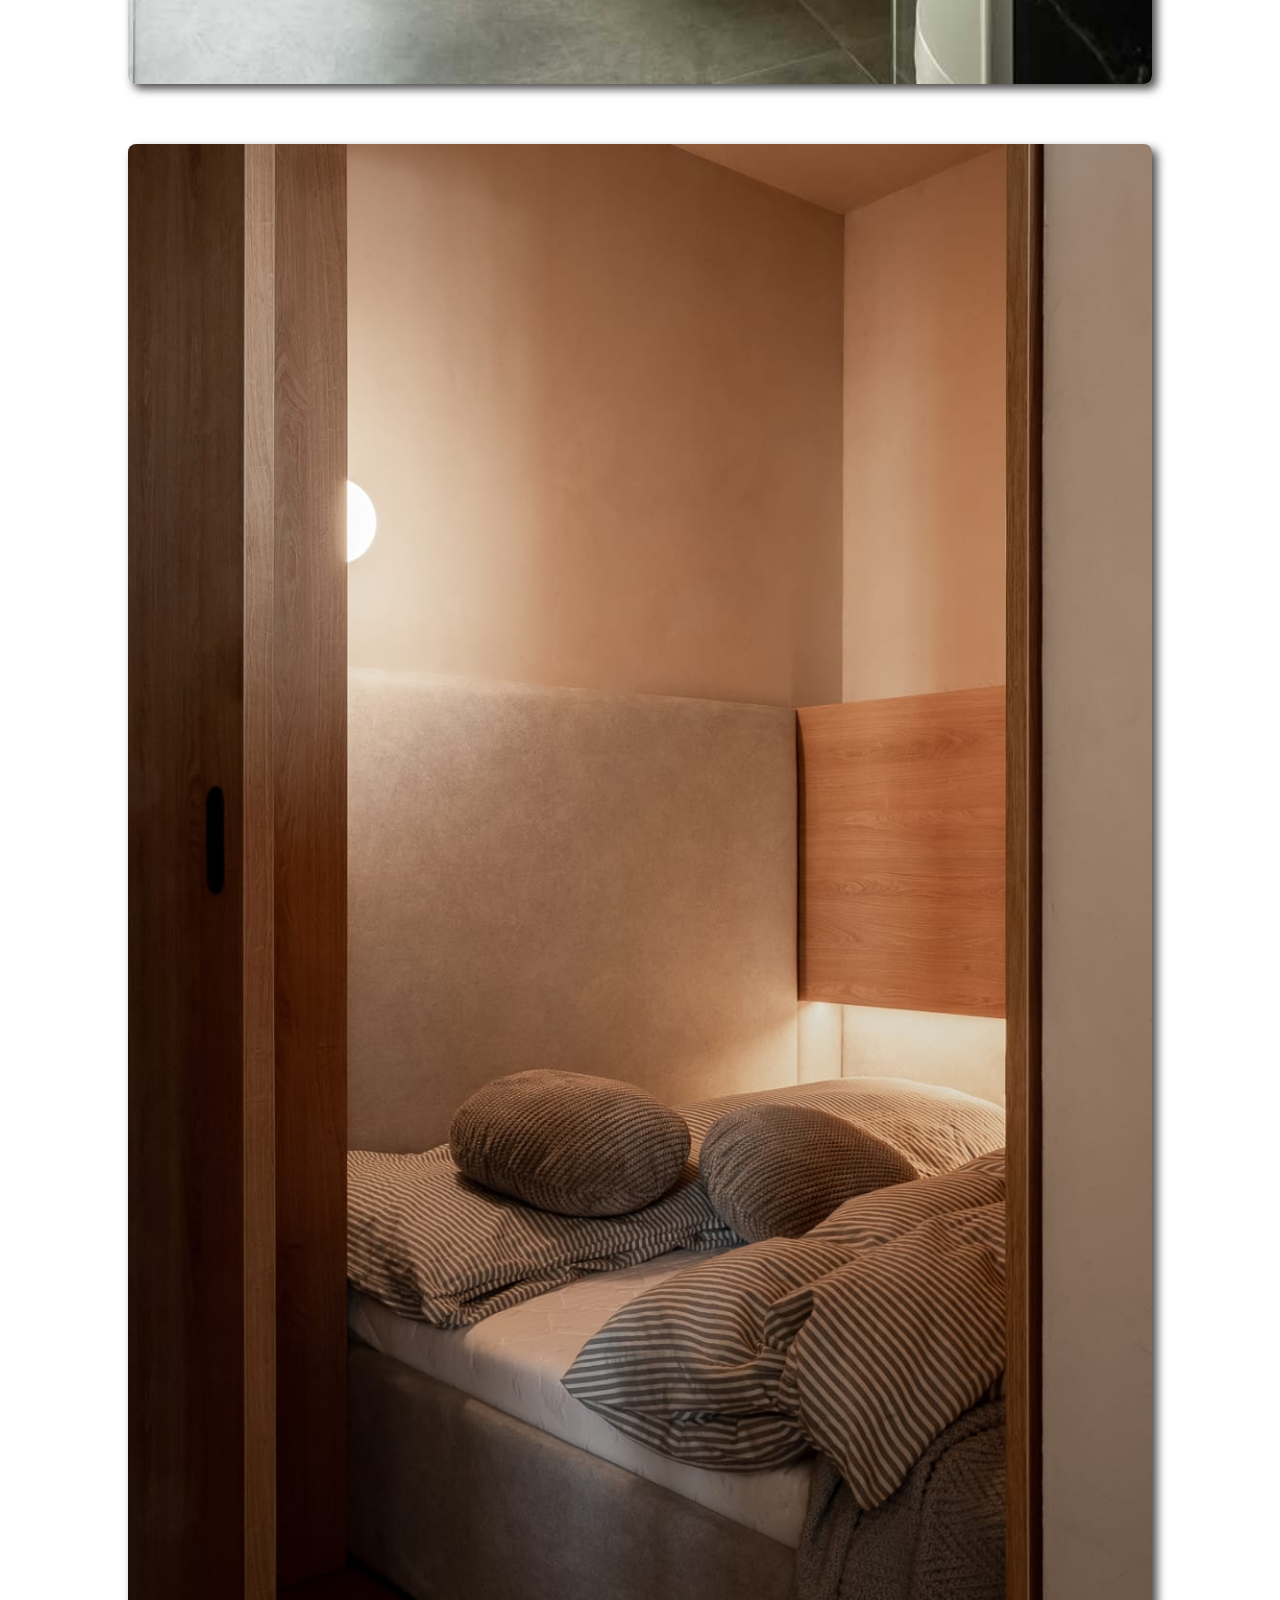
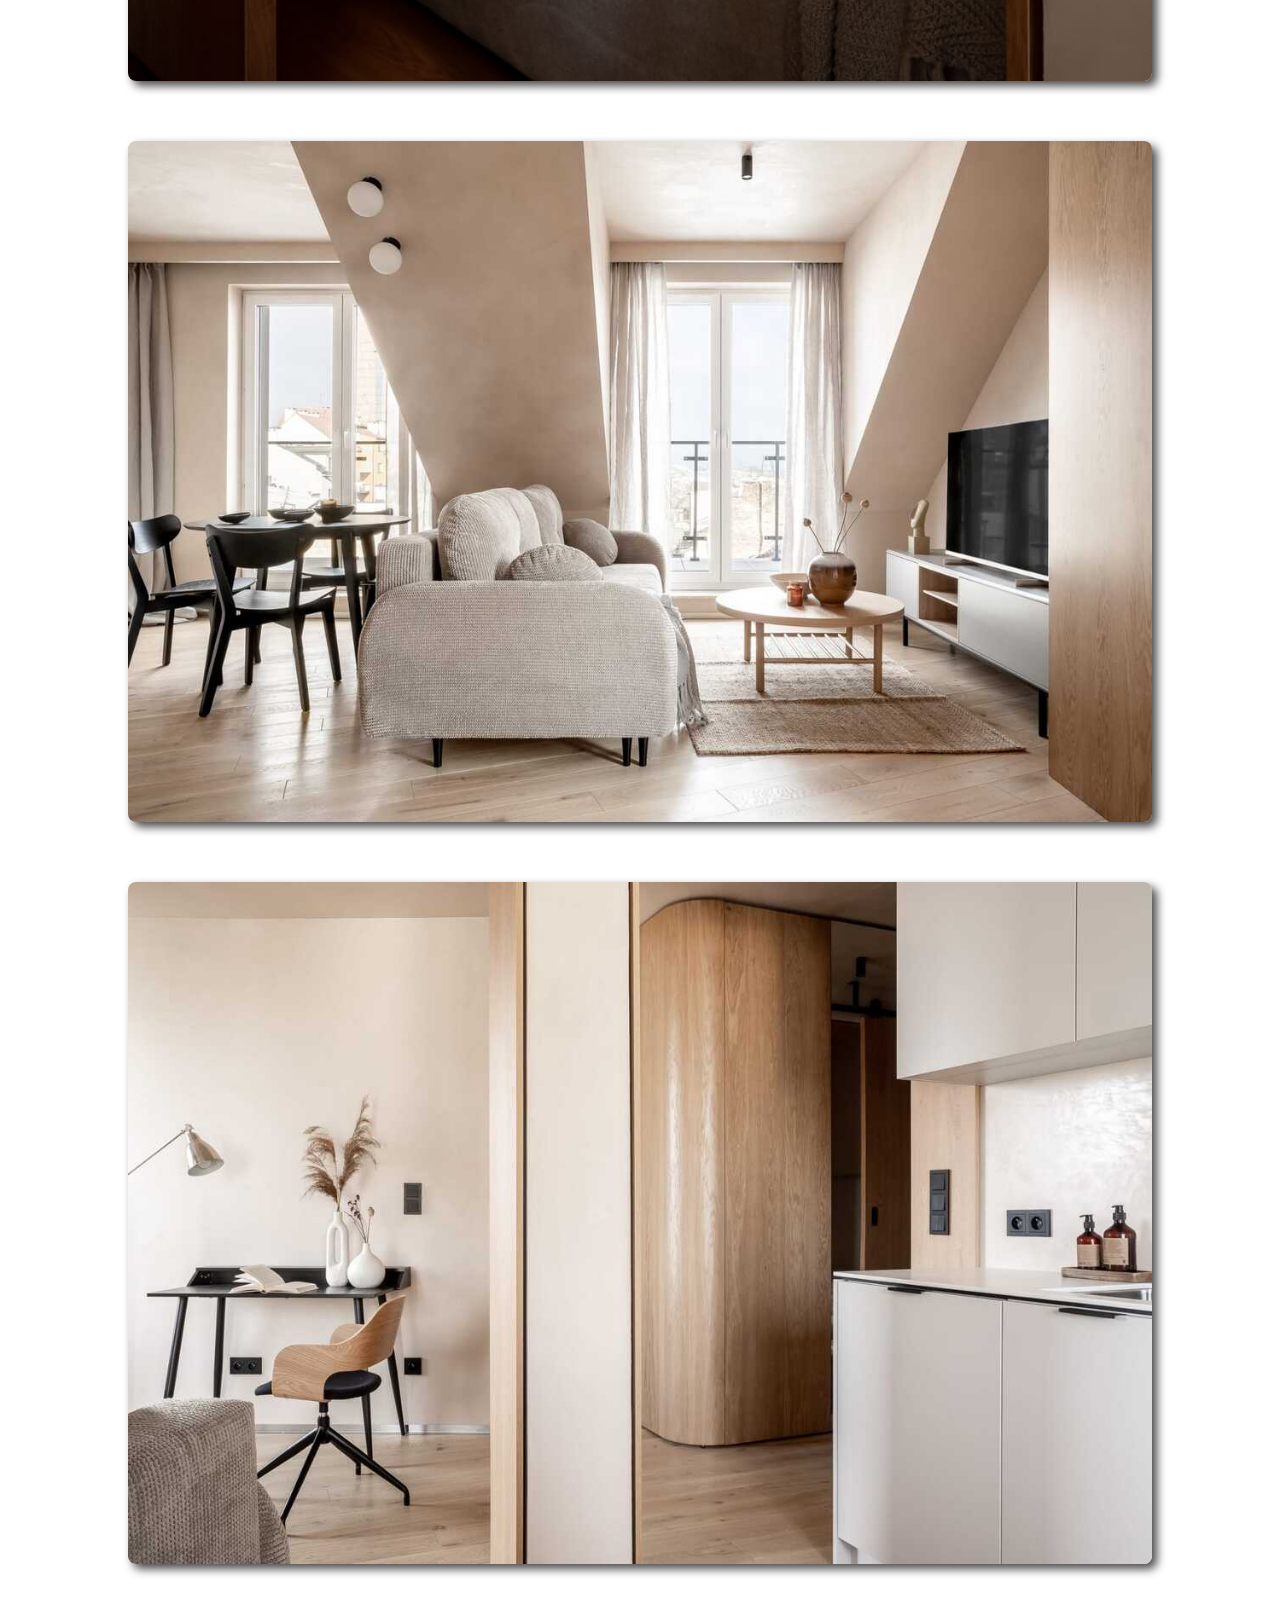
<file: hotminimalizm.html>
<!DOCTYPE html>
<html lang="pl">

<head>
    <meta charset="UTF-8">
    <meta name="viewport" content="width=device-width, initial-scale=1.0">
    <link rel="preconnect" href="https://fonts.googleapis.com">
    <link rel="preconnect" href="https://fonts.gstatic.com" crossorigin>
    <link href="https://fonts.googleapis.com/css2?family=Cinzel&display=swap" rel="stylesheet">
    <title> Wojtyczka Pracownia Projektowa </title>
    <link rel="stylesheet" href="./css/style.css">
</head>

<body>
    <section class="aboutme-desktop">

        <button class="burger-btn">
            <div class="burger-btn__box">
                <div class="burger-btn__bars"></div>
            </div>
        </button>

        <nav class="nav ">


            <div class="nav__items">
                <a href="./portfolio.html" class="nav__item">Portfolio</a>
                <a href="./aboutme.html" class="nav__item">O mnie</a>
                <a href="./publication.html" class="nav__item">Publikacje</a>
                <a href="https://www.maavo.pl/" class="nav__item">SKLEP</a>
                <a href="./contact.html" class="nav__item">Kontakt</a>
            </div>

            <a class="nav__logo">
                <img src="./img/logo_wojtyczka_png.png" alt="logo firmy Pracownia Projektowa Młgorzata Wojtyczka">
            </a>

        </nav>

        <section class="hotminimalizm-container">
            <h1>Ciepły Minimalizm</h1>



            <div class="hotminimalizm">
                <div class="hotminimalizm__images"><img src="./img/Cieplyminimalizm/1.jpg" alt=""></div>
                <div class="hotminimalizm__images"><img src="./img/Cieplyminimalizm/2.jpg" alt=""></div>
                <div class="hotminimalizm__images"><img src="./img/Cieplyminimalizm/3.jpg" alt=""></div>
                <div class="hotminimalizm__images"><img src="./img/Cieplyminimalizm/4.jpg" alt=""></div>
                <div class="hotminimalizm__images"><img src="./img/Cieplyminimalizm/8.jpg" alt=""></div>
                <div class="hotminimalizm__images"><img src="./img/Cieplyminimalizm/9.jpg" alt=""></div>
                <div class="hotminimalizm__images"><img src="./img/Cieplyminimalizm/7.jpg" alt=""></div>
                <div class="hotminimalizm__images"><img src="./img/Cieplyminimalizm/5.jpg" alt=""></div>
                <div class="hotminimalizm__images"><img src="./img/Cieplyminimalizm/6.jpg" alt=""></div>
            </div>


        </section>
        <footer class="footer">
            <div class="footer__copyright">
                <p> &copy;</p>
                <p>2023</p>
            </div>


            <div class="footer__social-media">

                <a href="https://www.facebook.com/wojtyczkapracownia"> <img src="./icons/facebook.svg" alt=""></a>
                <a href="https://www.instagram.com/wojtyczka.pracowniaprojektowa/"> <img src="./icons/instagram.svg"
                        alt=""></a>
                <a href="https://pl.pinterest.com/wojtyczka_pracowniaprojektowa/?actingBusinessId=528610212421143013 ">
                    <img src="./icons/pinterest.svg"
                        alt="ikonka która prowadzi do strony pinterest Pracownia Projektowa Małgorzata Wojtyczka"></a>

            </div>
        </footer>


    </section>
    <script src="./js/main.js"></script>
</body>

</html>
</file>
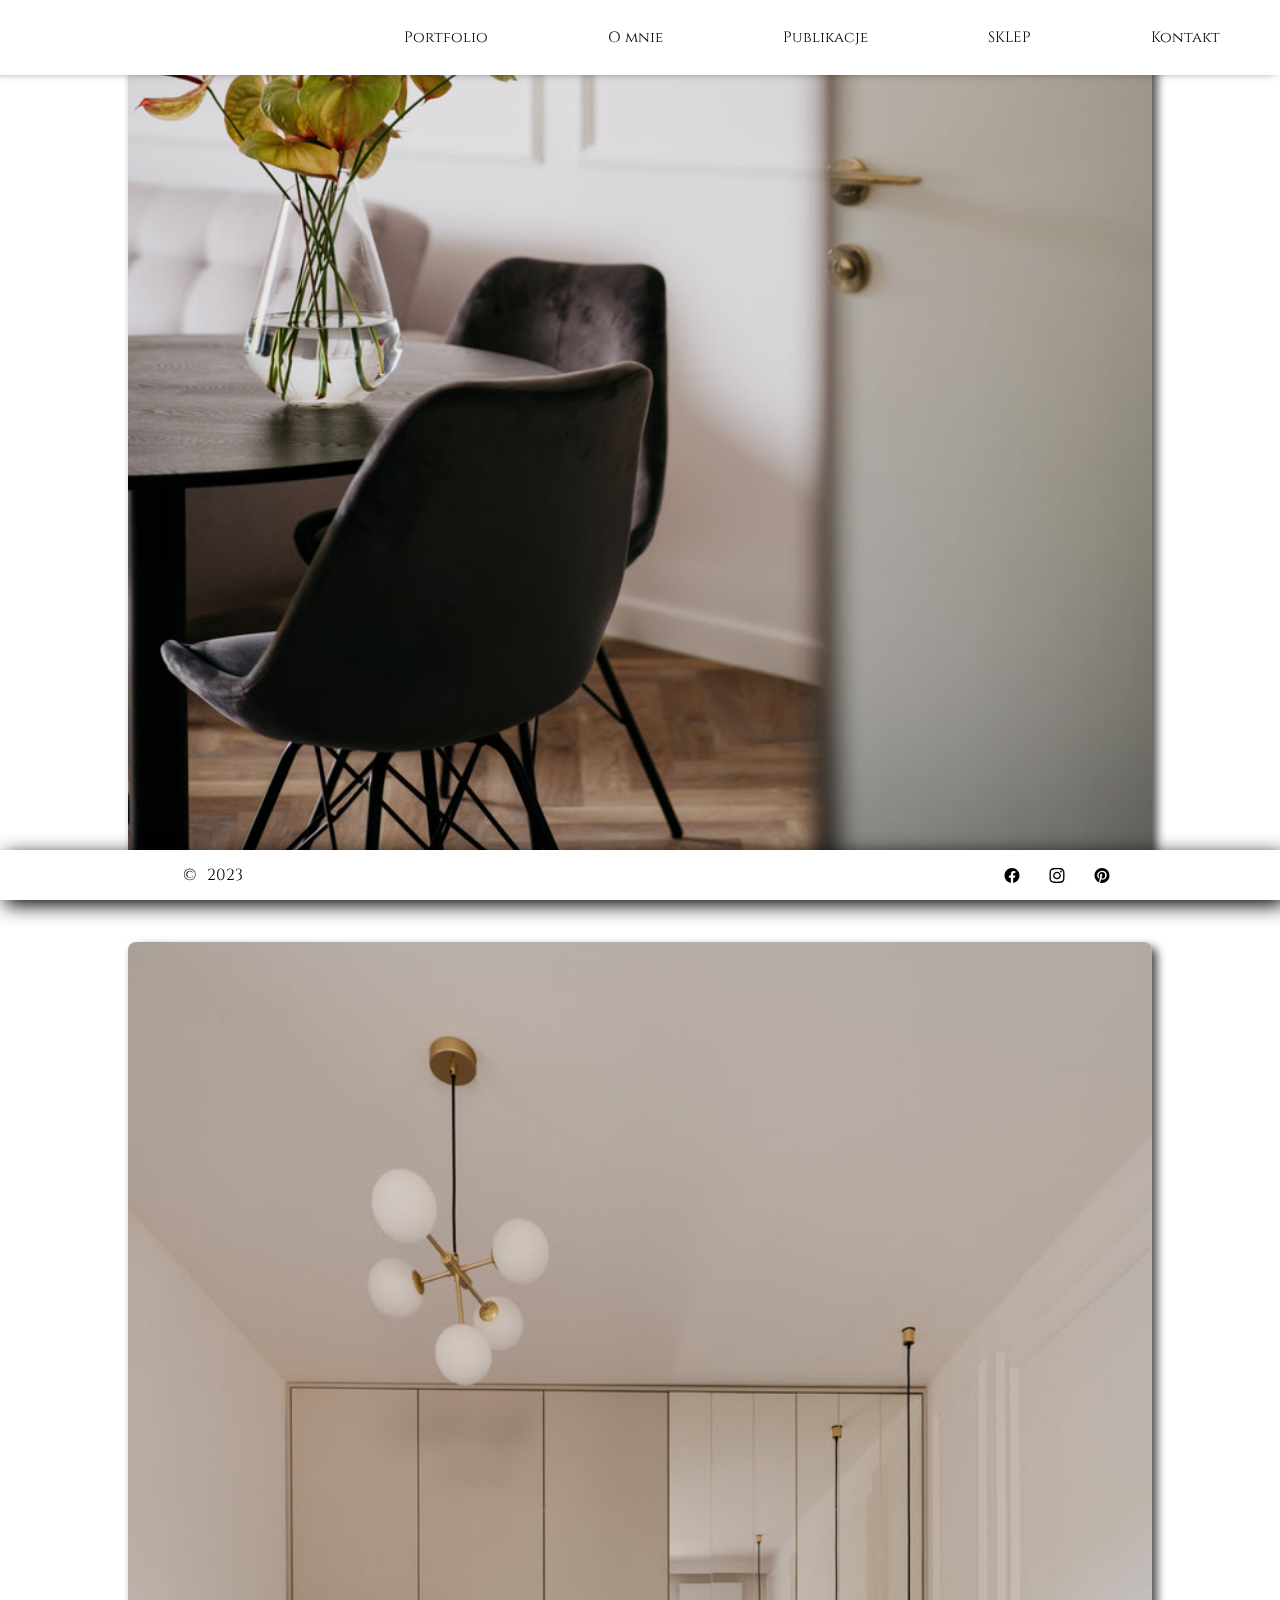
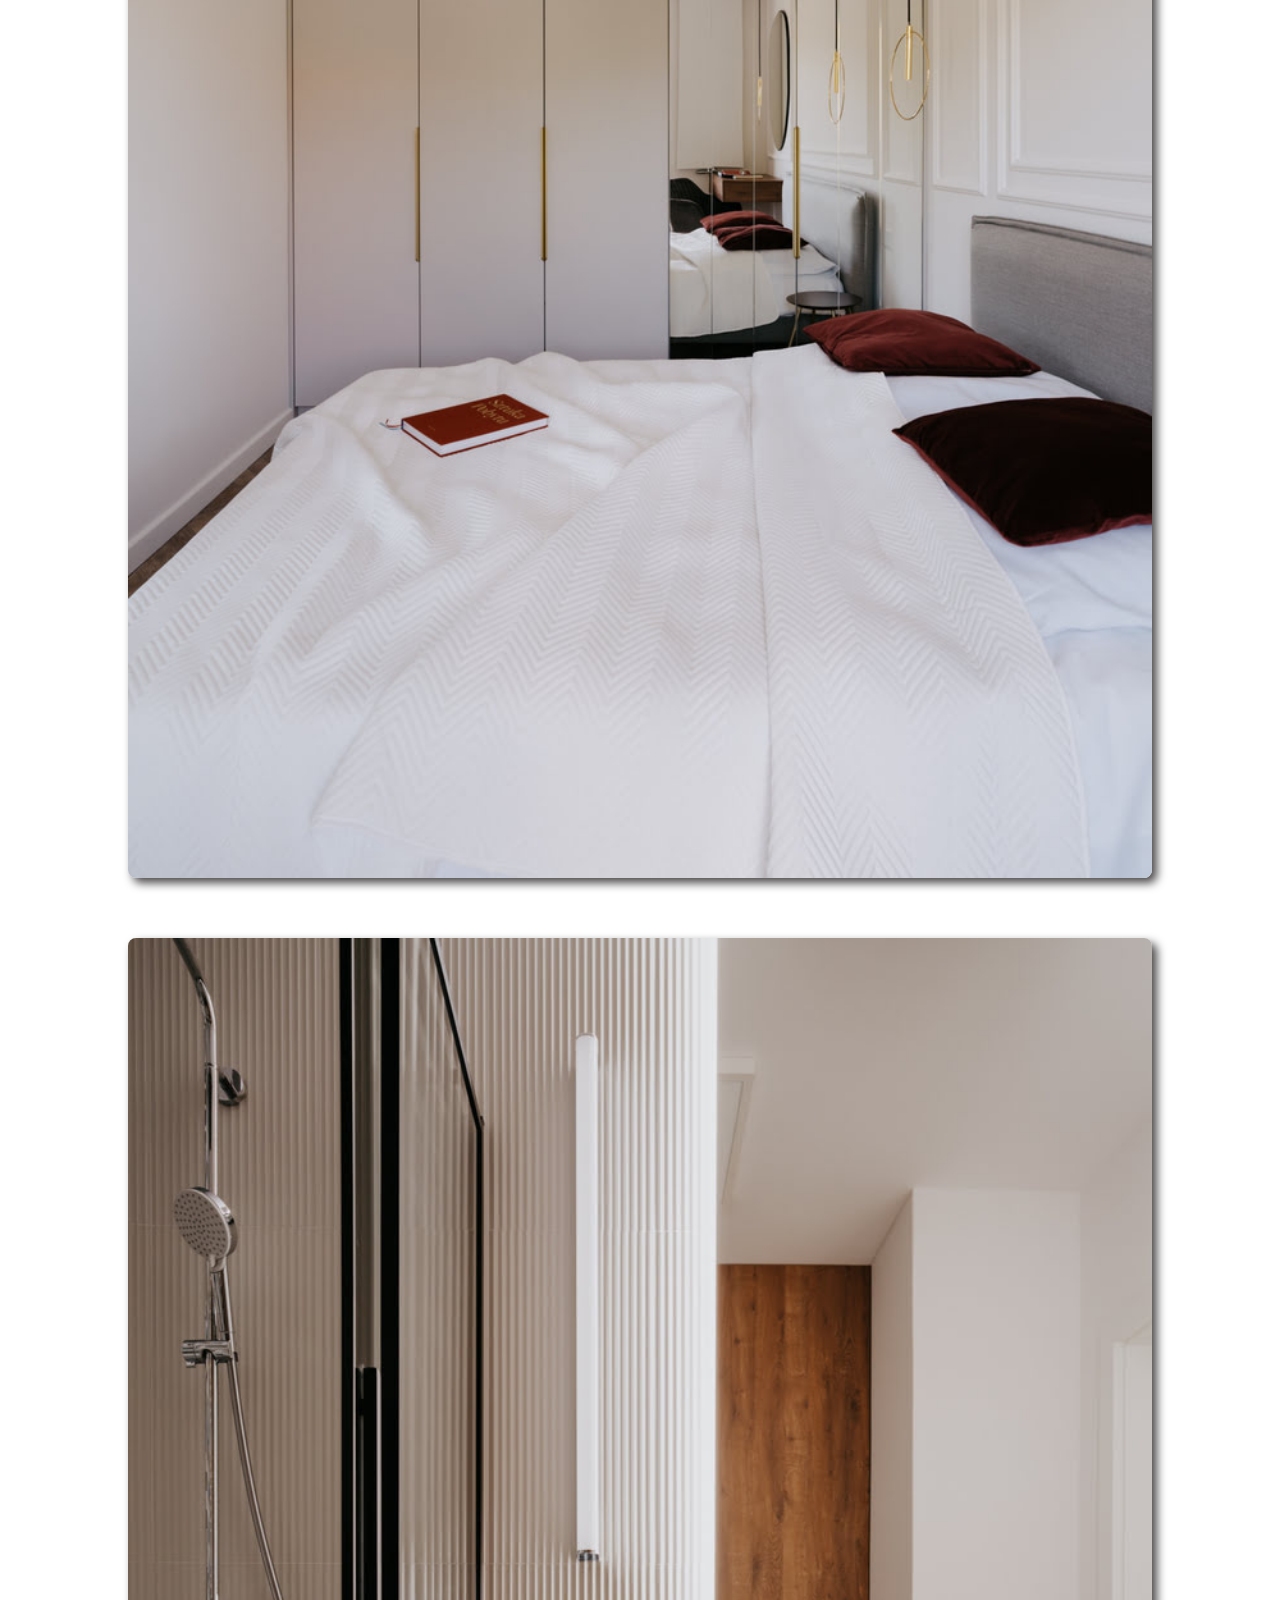
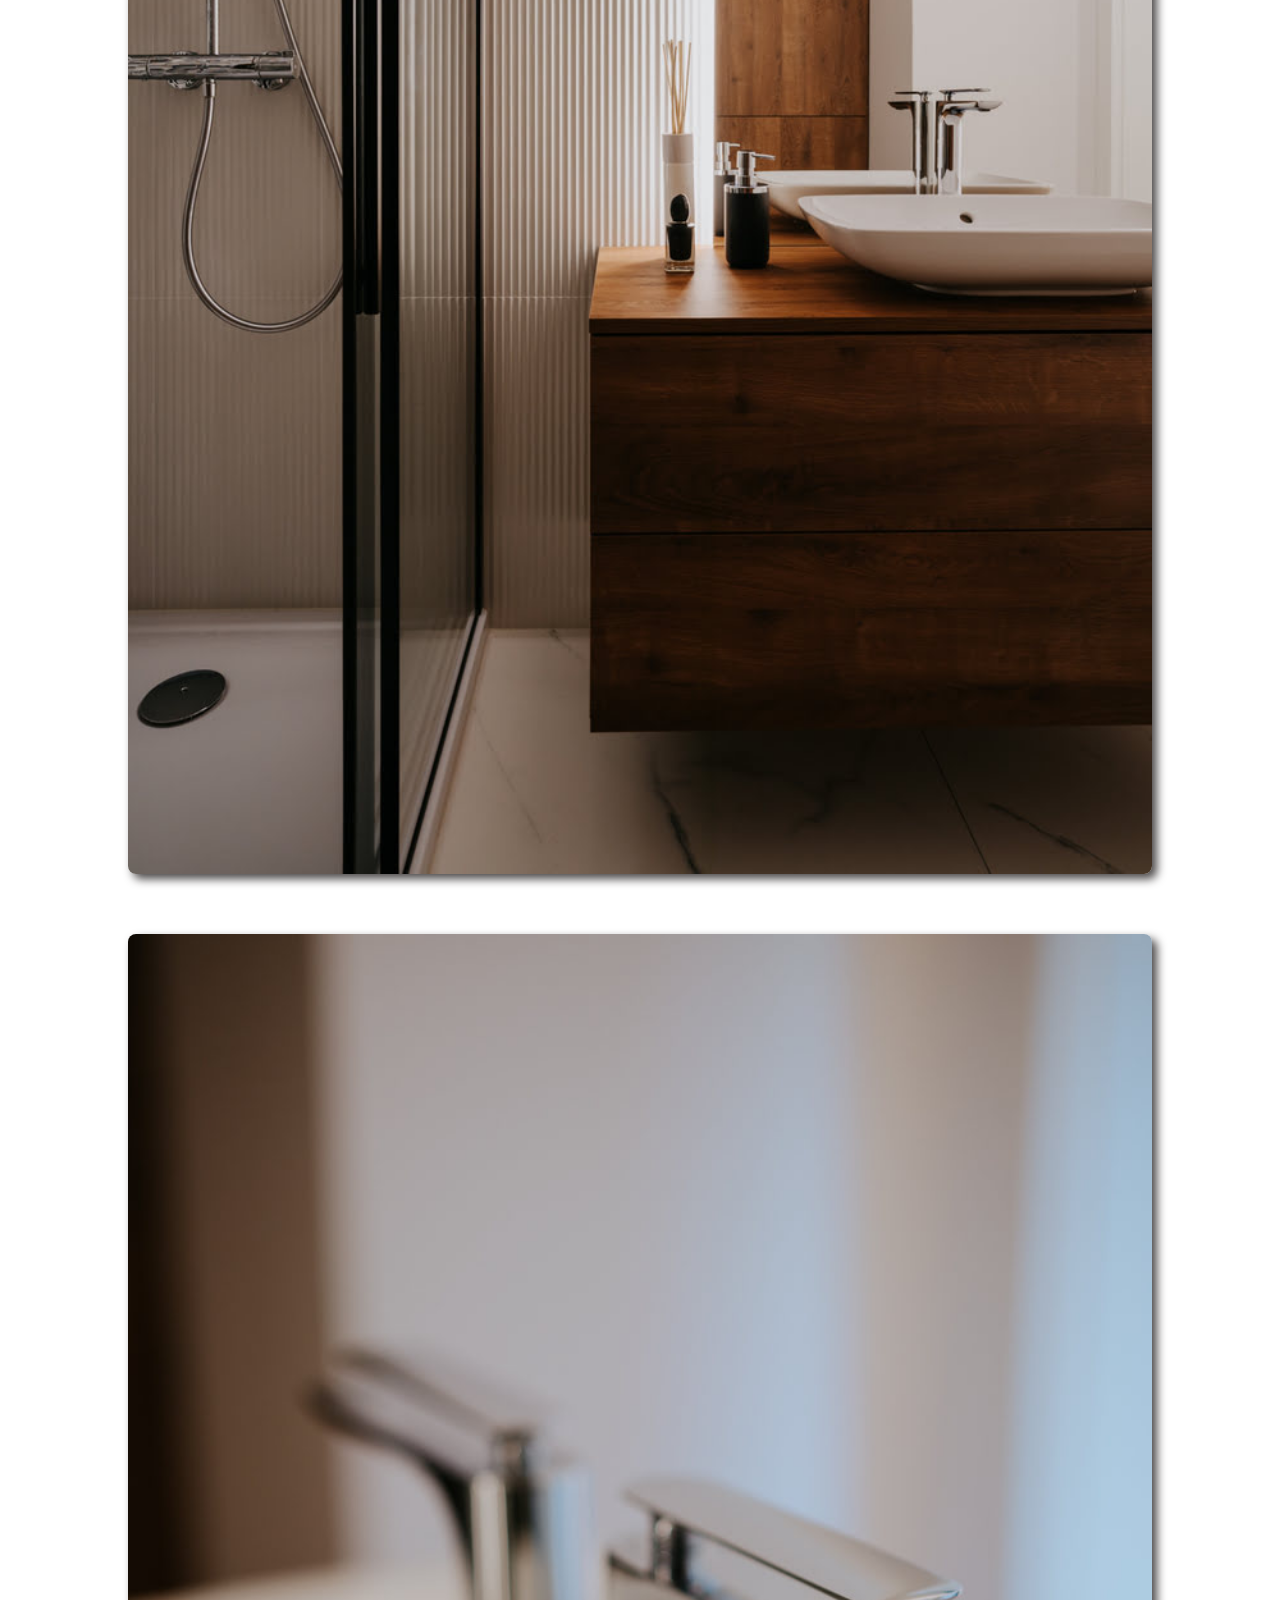
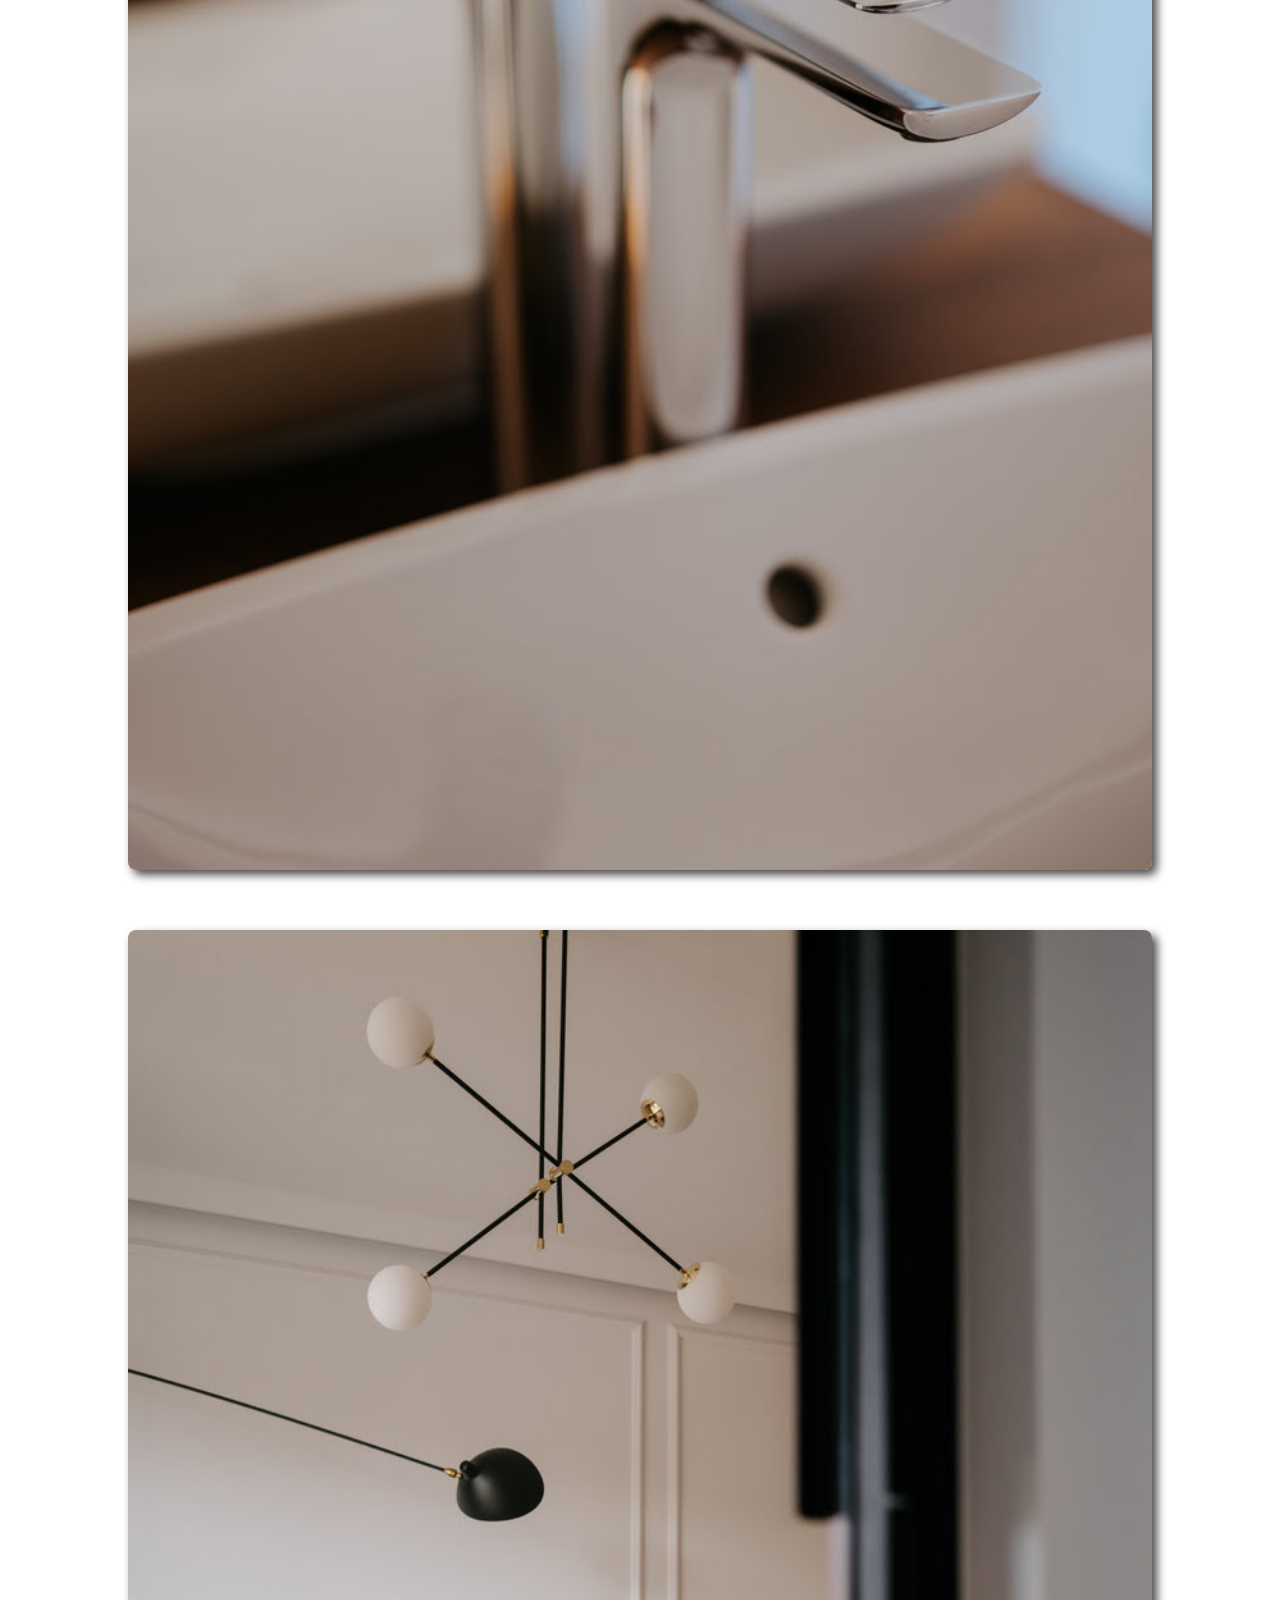
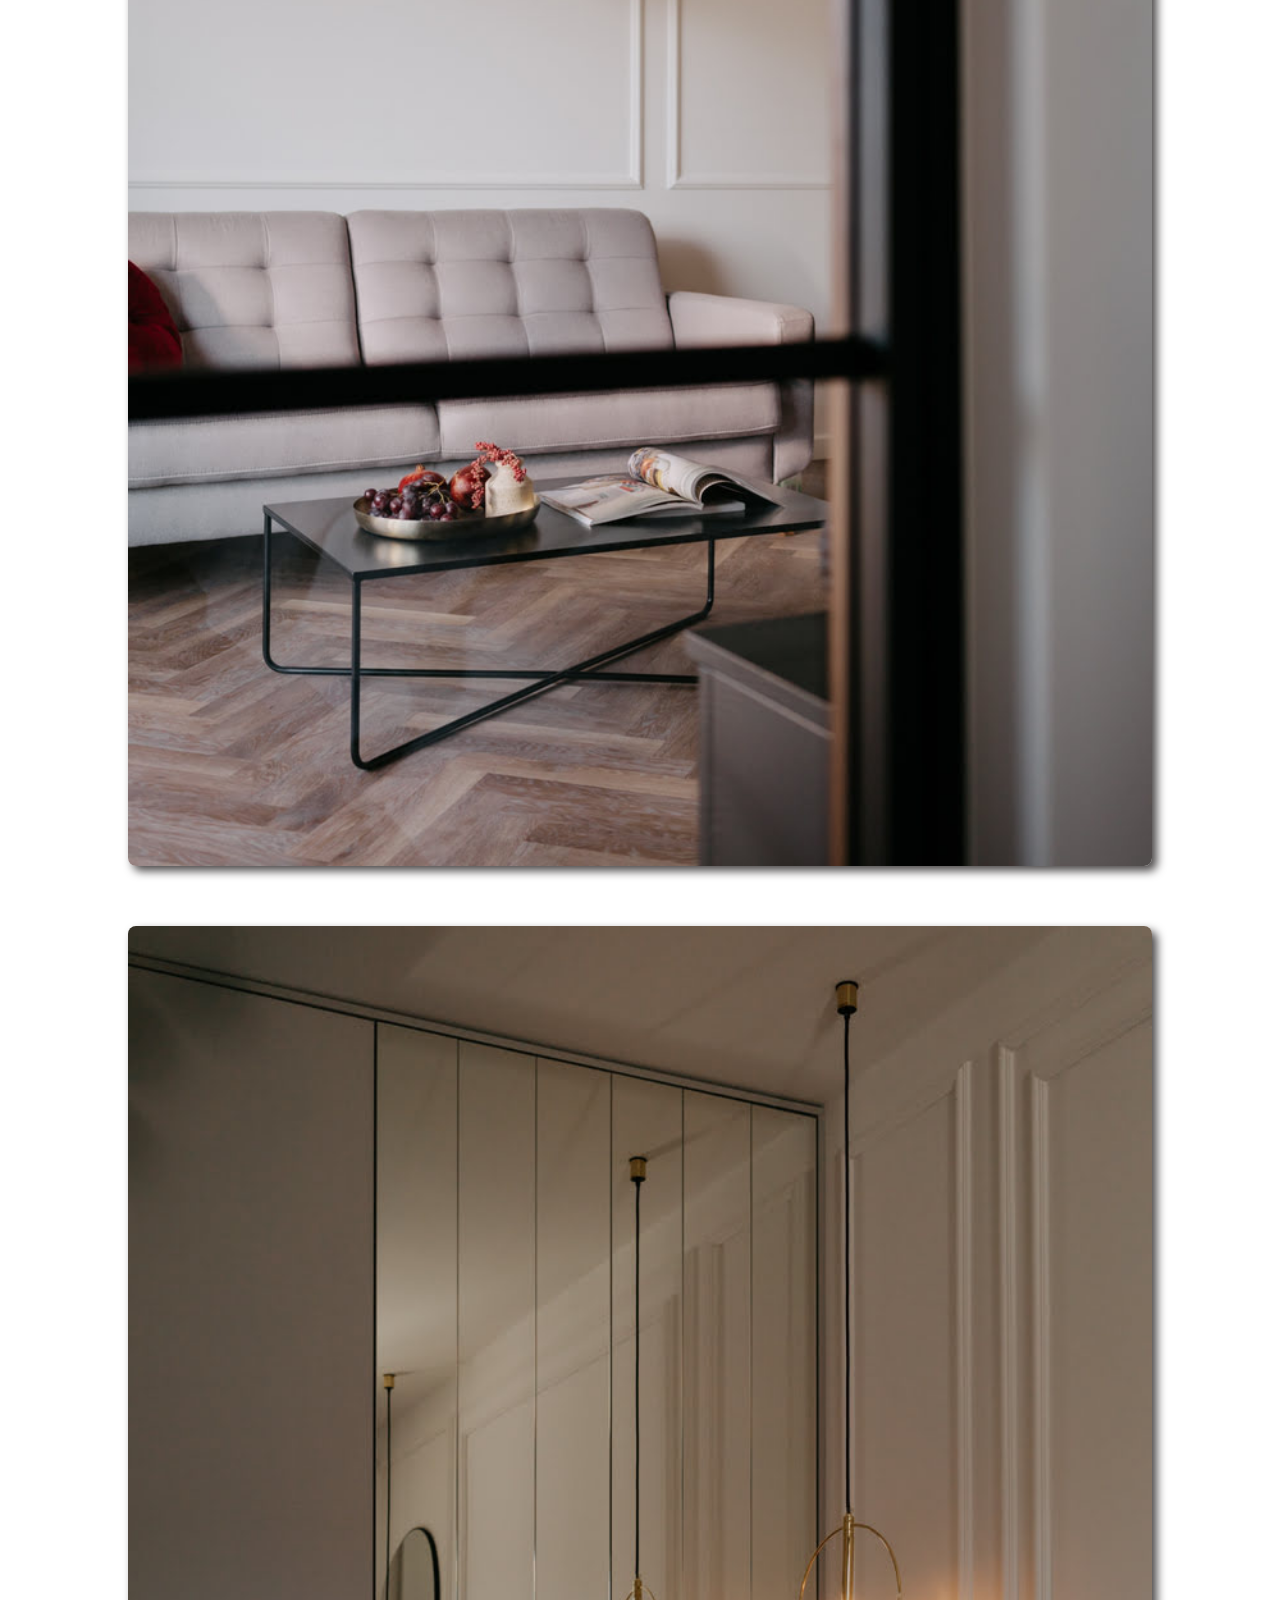
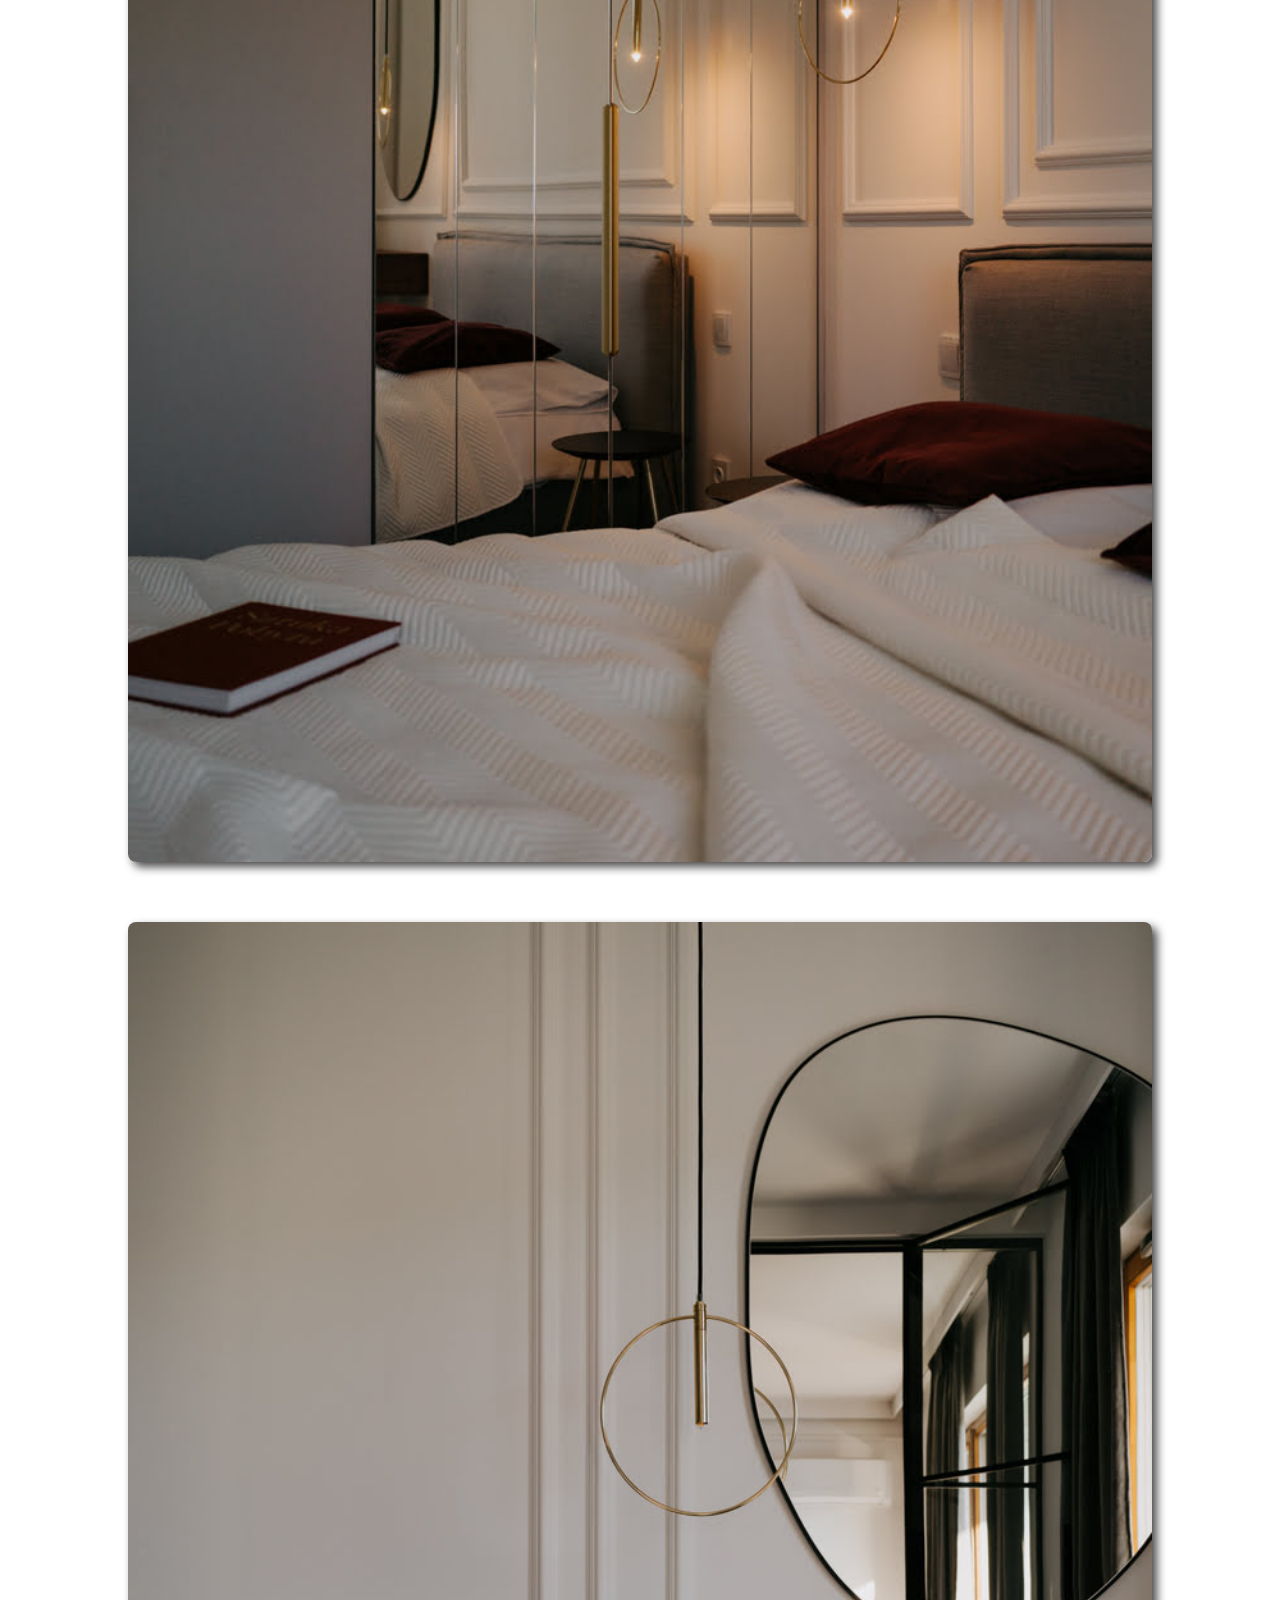
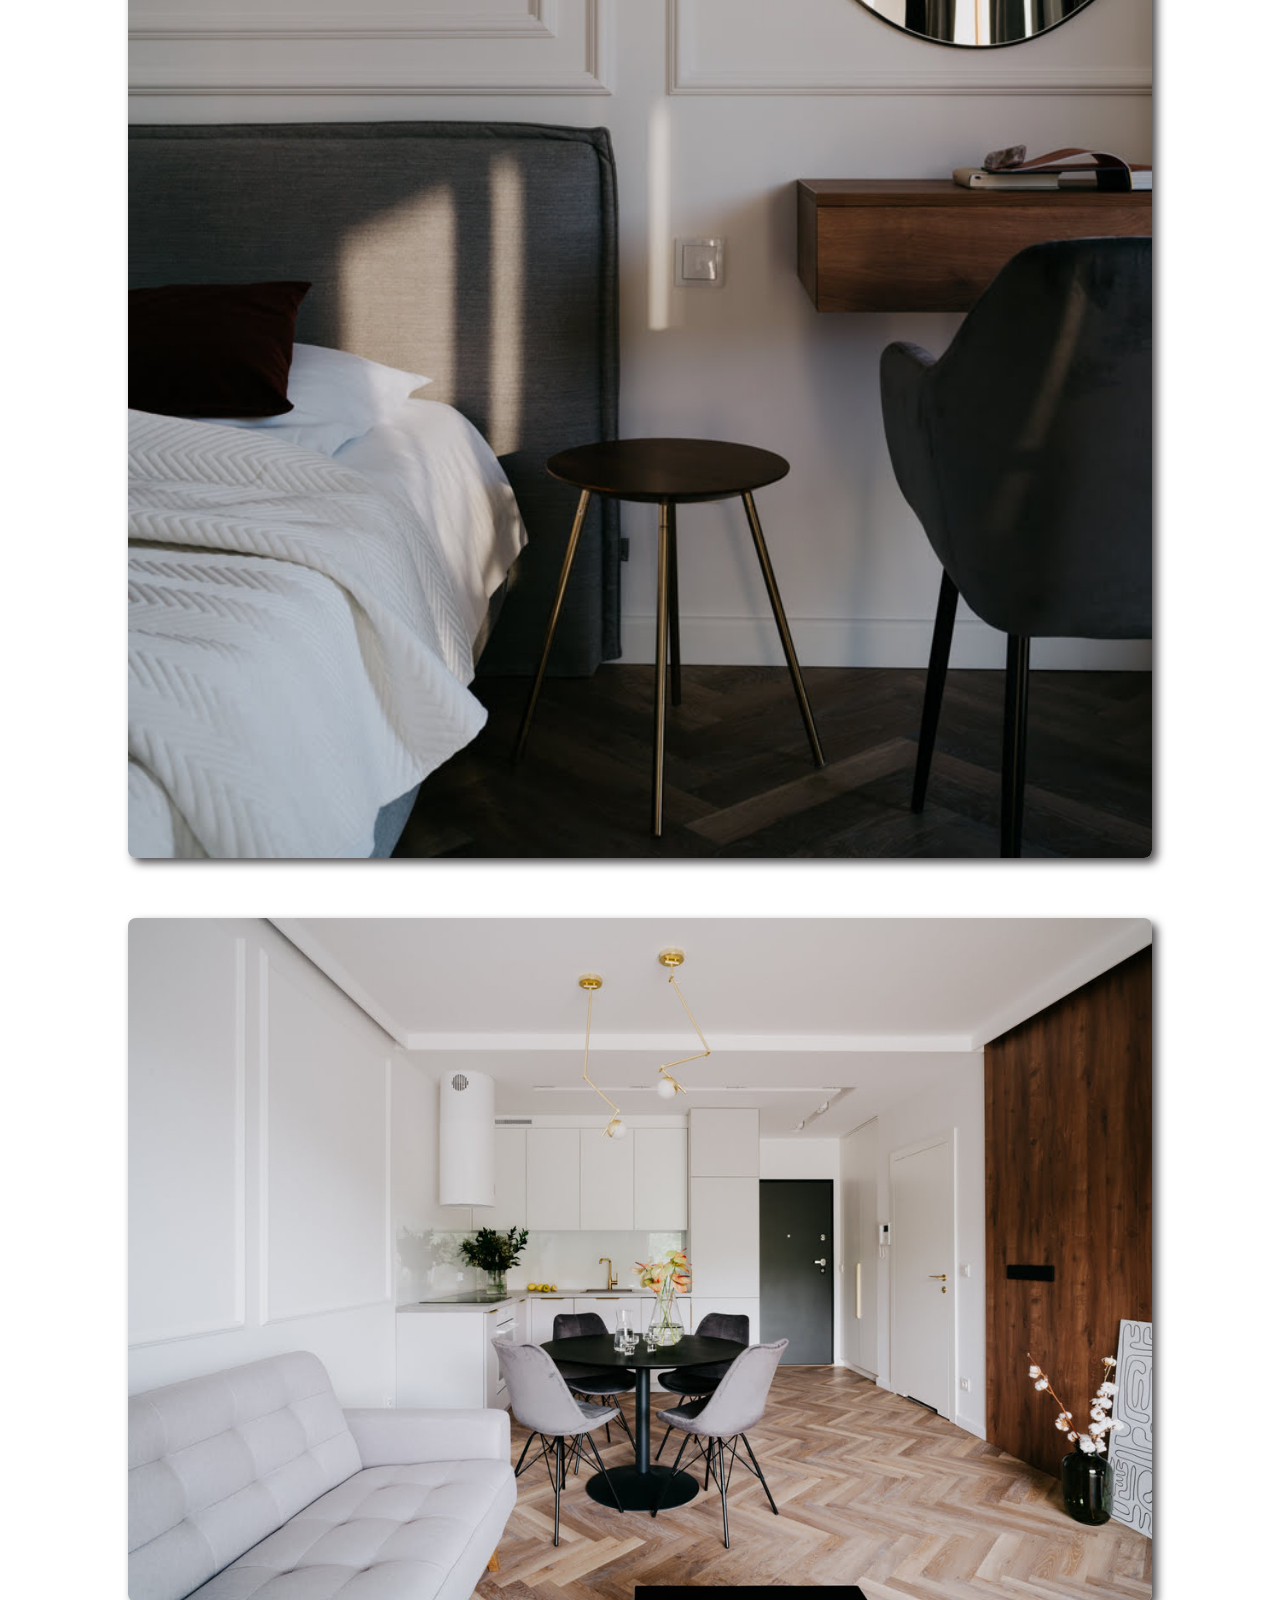
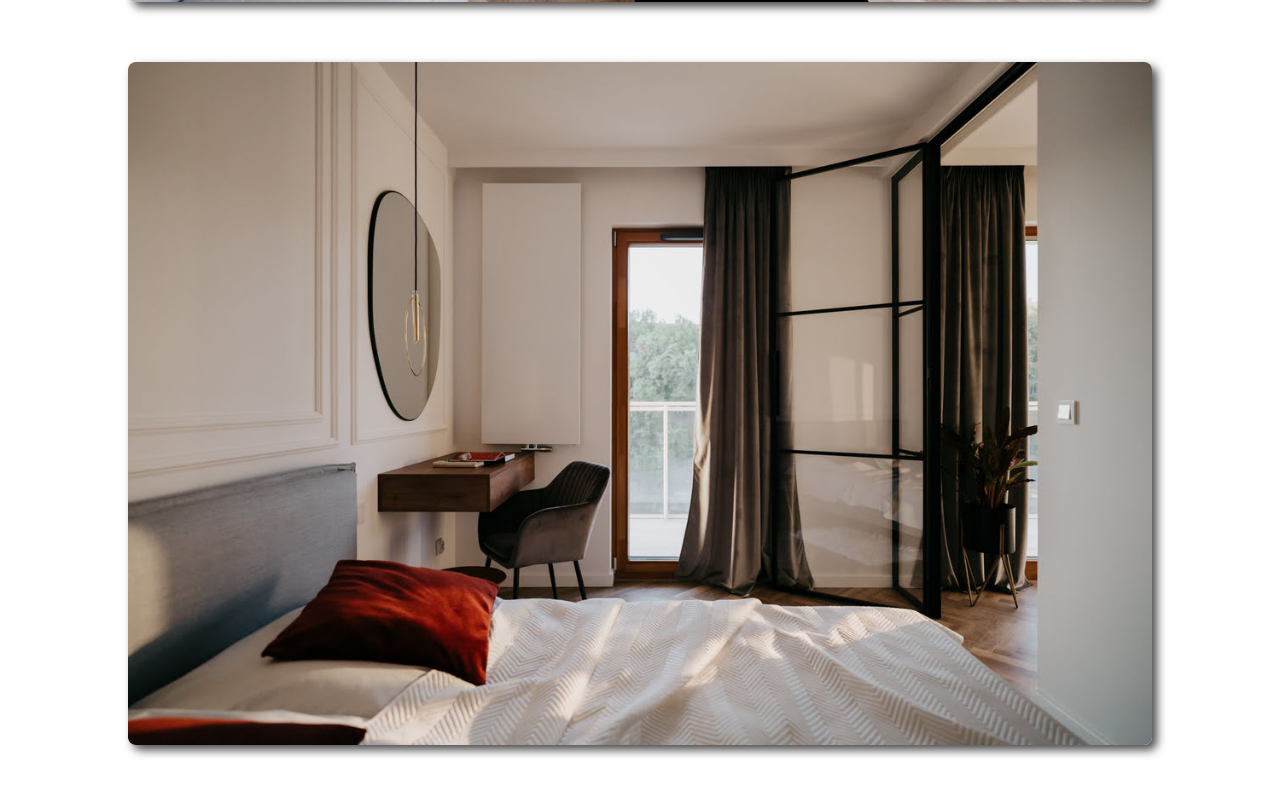
<file: modernclasic.html>
<!DOCTYPE html>
<html lang="pl">

<head>
    <meta charset="UTF-8">
    <meta name="viewport" content="width=device-width, initial-scale=1.0">
    <link rel="preconnect" href="https://fonts.googleapis.com">
    <link rel="preconnect" href="https://fonts.gstatic.com" crossorigin>
    <link href="https://fonts.googleapis.com/css2?family=Cinzel&display=swap" rel="stylesheet">
    <title> Wojtyczka Pracownia Projektowa </title>
    <link rel="stylesheet" href="./css/style.css">
</head>

<body>
    <section class="aboutme-desktop">

        <button class="burger-btn">
            <div class="burger-btn__box">
                <div class="burger-btn__bars"></div>
            </div>
        </button>

        <nav class="nav ">


            <div class="nav__items">
                <a href="./portfolio.html" class="nav__item">Portfolio</a>
                <a href="./aboutme.html" class="nav__item">O mnie</a>
                <a href="./publication.html" class="nav__item">Publikacje</a>
                <a href="https://www.maavo.pl/" class="nav__item">SKLEP</a>
                <a href="./contact.html" class="nav__item">Kontakt</a>
            </div>

            <a class="nav__logo">
                <img src="./img/logo_wojtyczka_png.png" alt="logo firmy Pracownia Projektowa Młgorzata Wojtyczka">
            </a>

        </nav>

        <section class="modernclasic-container">
            <h1>modernclasic</h1>



            <div class="modernclasic">
                <div class="modernclasic__images"><img src="./img/modernclasic/1.jpg" alt=""></div>
                <div class="modernclasic__images"><img src="./img/modernclasic/2.jpg" alt=""></div>
                <div class="modernclasic__images"><img src="./img/modernclasic/3.jpg" alt=""></div>
                <div class="modernclasic__images"><img src="./img/modernclasic/4.jpg" alt=""></div>
                <div class="modernclasic__images"><img src="./img/modernclasic/15.jpg" alt=""></div>
                <div class="modernclasic__images"><img src="./img/modernclasic/6.jpg" alt=""></div>
                <div class="modernclasic__images"><img src="./img/modernclasic/7.jpg" alt=""></div>
                <div class="modernclasic__images"><img src="./img/modernclasic/8.jpg" alt=""></div>
                <div class="modernclasic__images"><img src="./img/modernclasic/9.jpg" alt=""></div>
                <div class="modernclasic__images"><img src="./img/modernclasic/10.jpg" alt=""></div>
                <div class="modernclasic__images"><img src="./img/modernclasic/11.jpg" alt=""></div>
                <div class="modernclasic__images"><img src="./img/modernclasic/12.jpg" alt=""></div>
                <div class="modernclasic__images"><img src="./img/modernclasic/13.jpg" alt=""></div>
                <div class="modernclasic__images"><img src="./img/modernclasic/14.jpg" alt=""></div>
                <div class="modernclasic__images"><img src="./img/modernclasic/5.jpg" alt=""></div>
                <div class="modernclasic__images"><img src="./img/modernclasic/16.jpg" alt=""></div>

            </div>


        </section>
        <footer class="footer">
            <div class="footer__copyright">
                <p> &copy;</p>
                <p>2023</p>
            </div>


            <div class="footer__social-media">

                <a href="https://www.facebook.com/wojtyczkapracownia"> <img src="./icons/facebook.svg" alt=""></a>
                <a href="https://www.instagram.com/wojtyczka.pracowniaprojektowa/"> <img src="./icons/instagram.svg"
                        alt=""></a>
                <a href="https://pl.pinterest.com/wojtyczka_pracowniaprojektowa/?actingBusinessId=528610212421143013 ">
                    <img src="./icons/pinterest.svg"
                        alt="ikonka która prowadzi do strony pinterest Pracownia Projektowa Małgorzata Wojtyczka"></a>

            </div>
        </footer>


    </section>
    <script src="./js/main.js"></script>
</body>

</html>
</file>
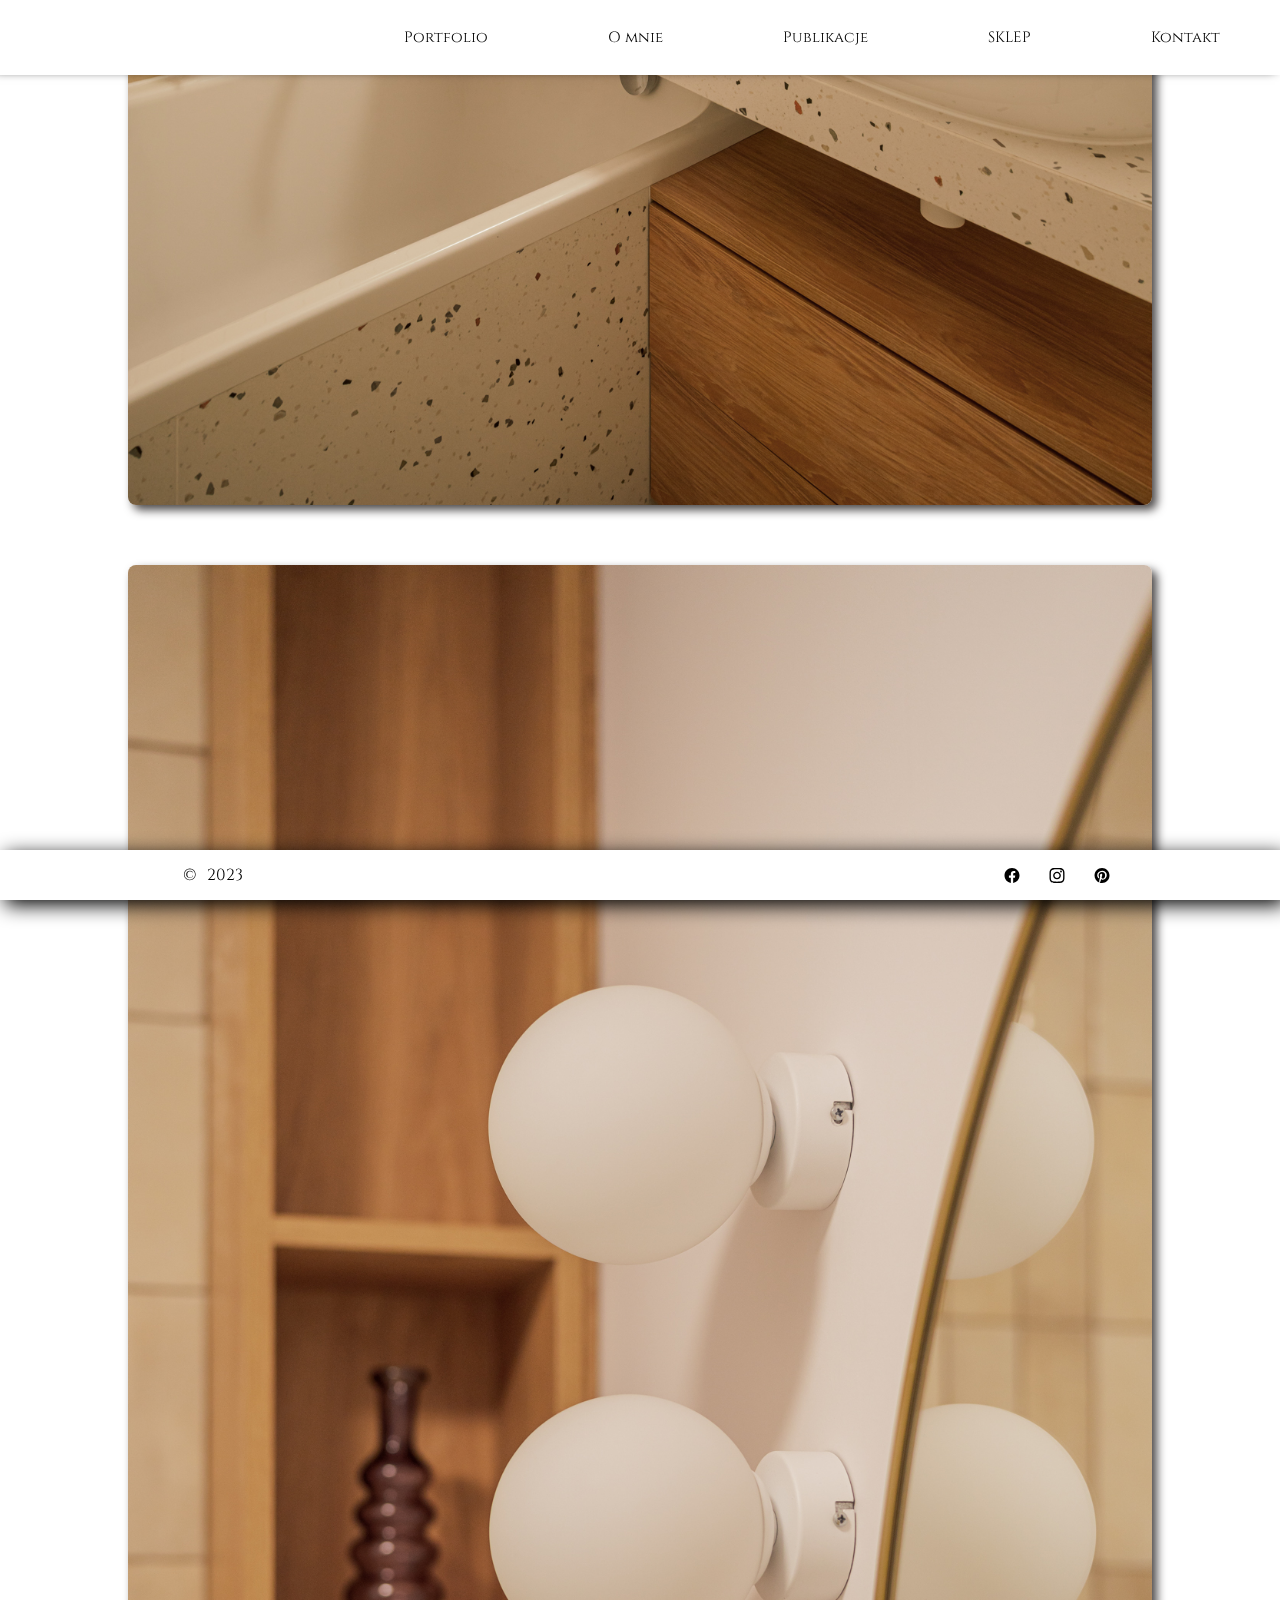
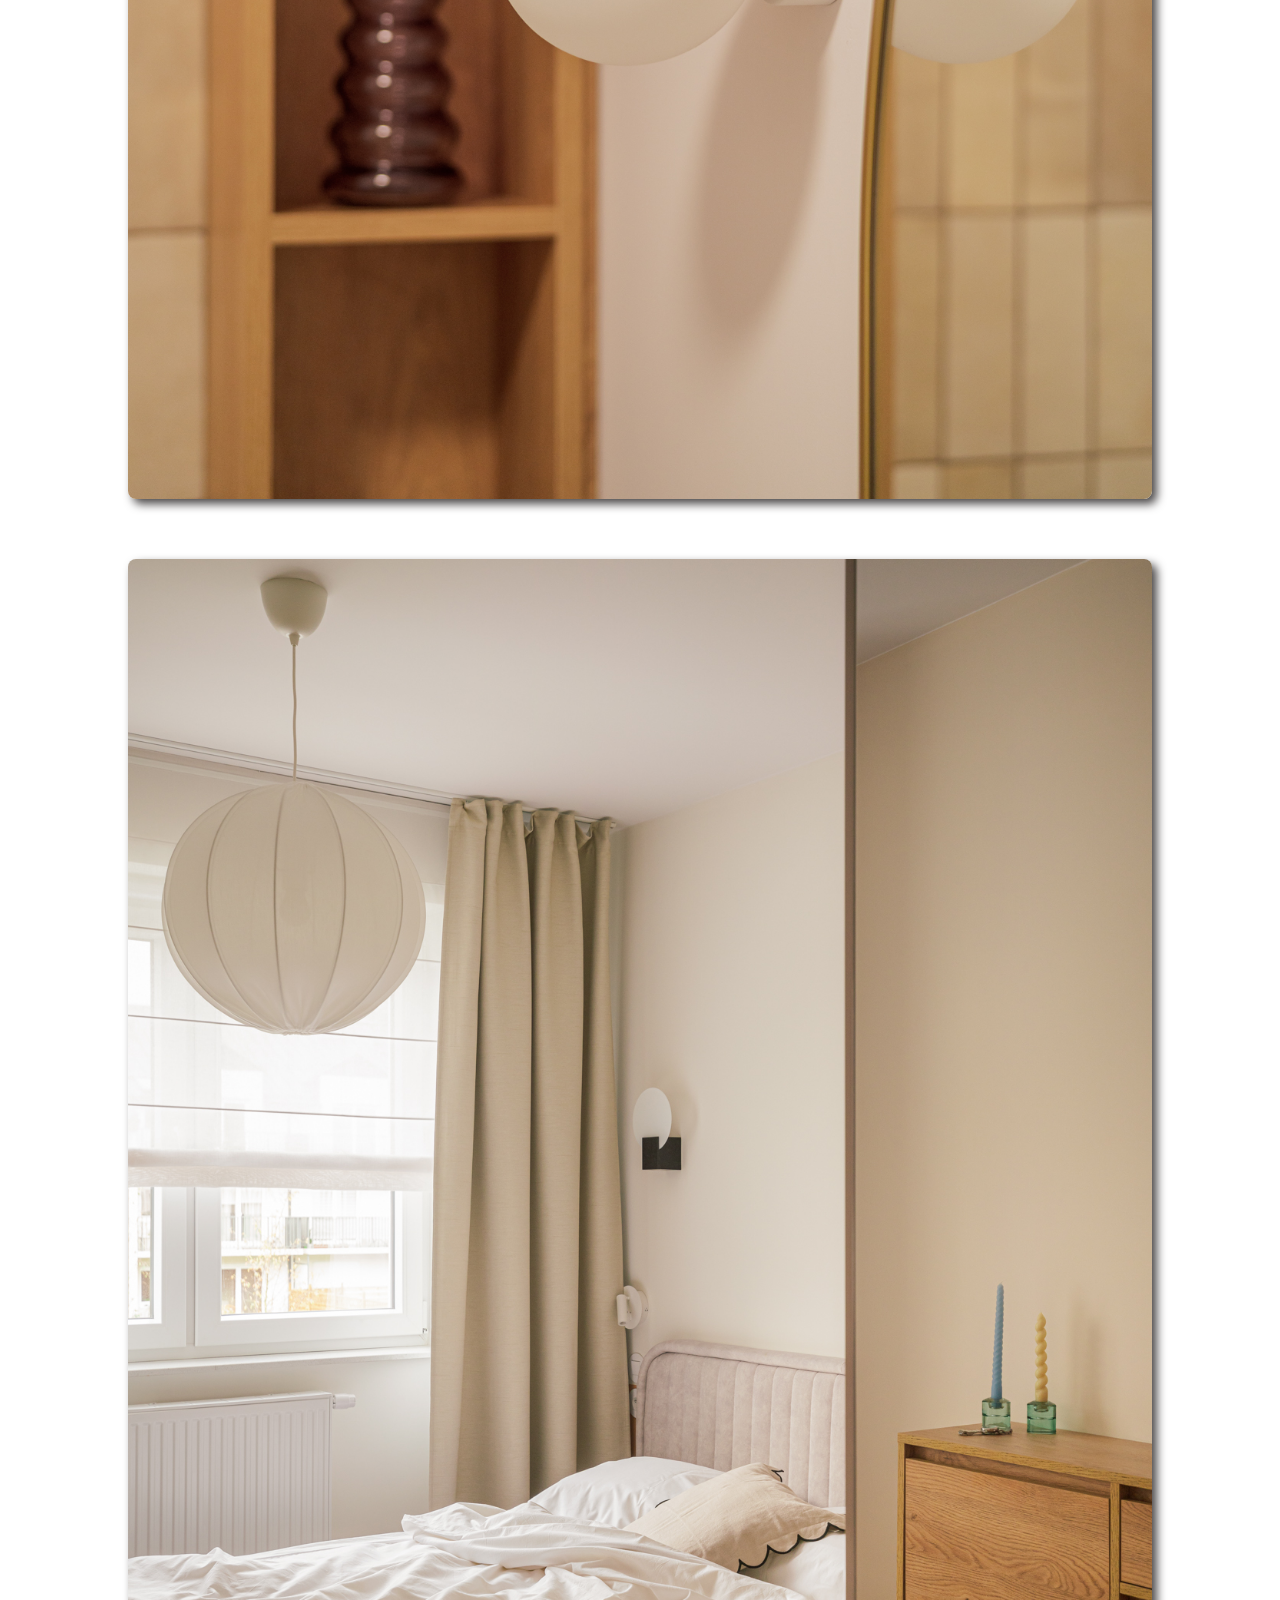
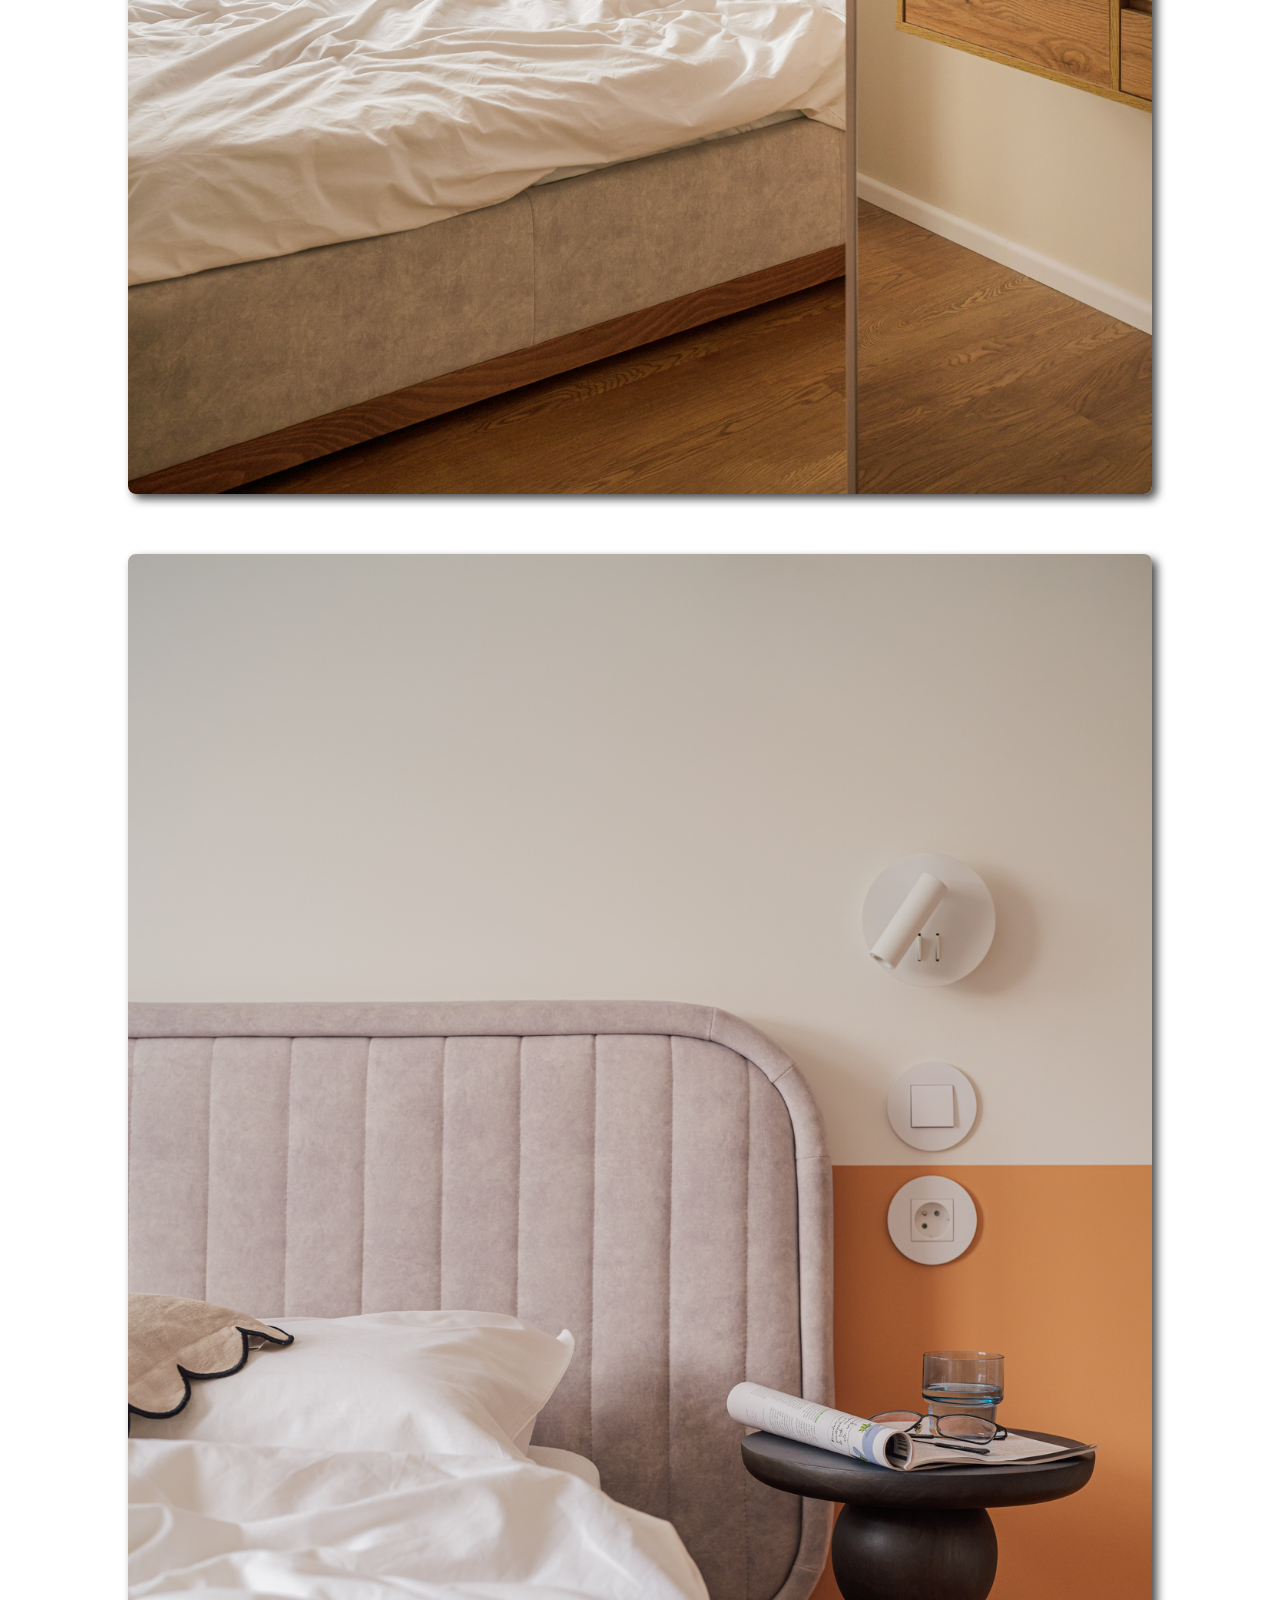
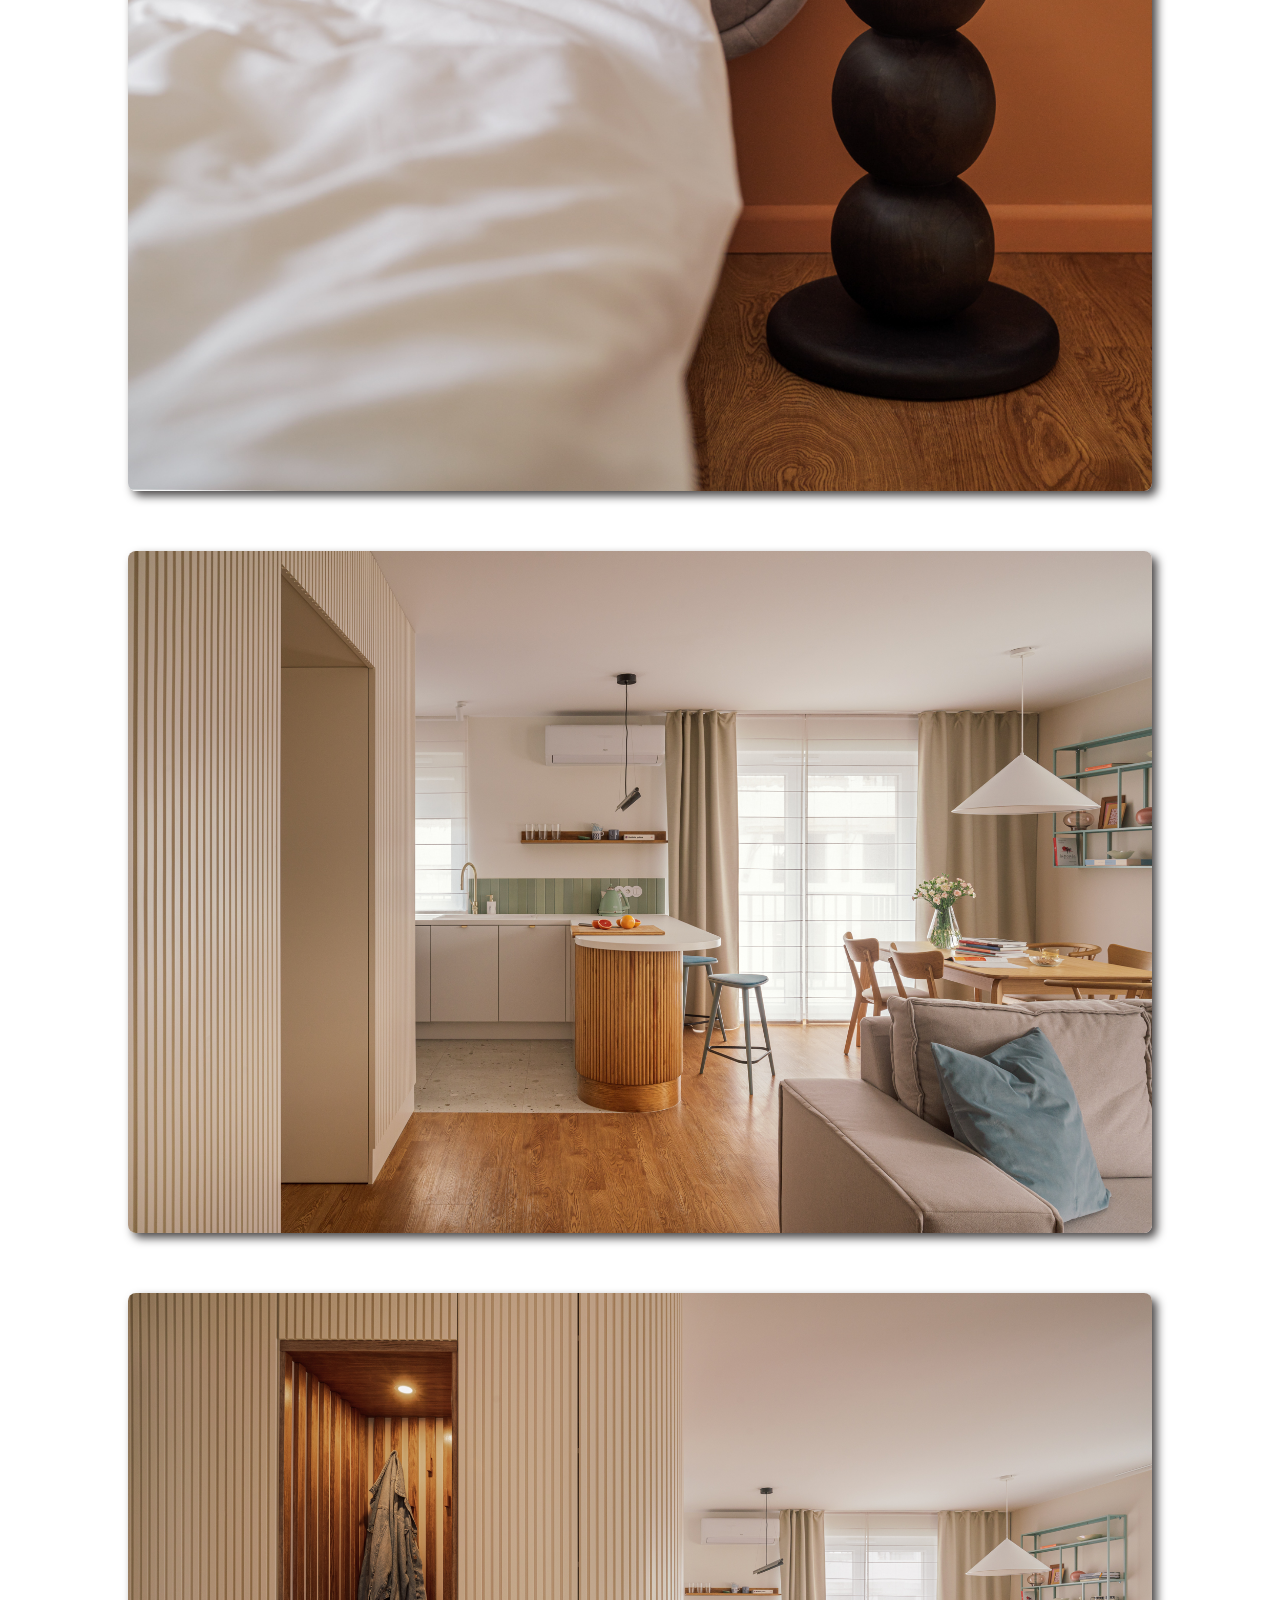
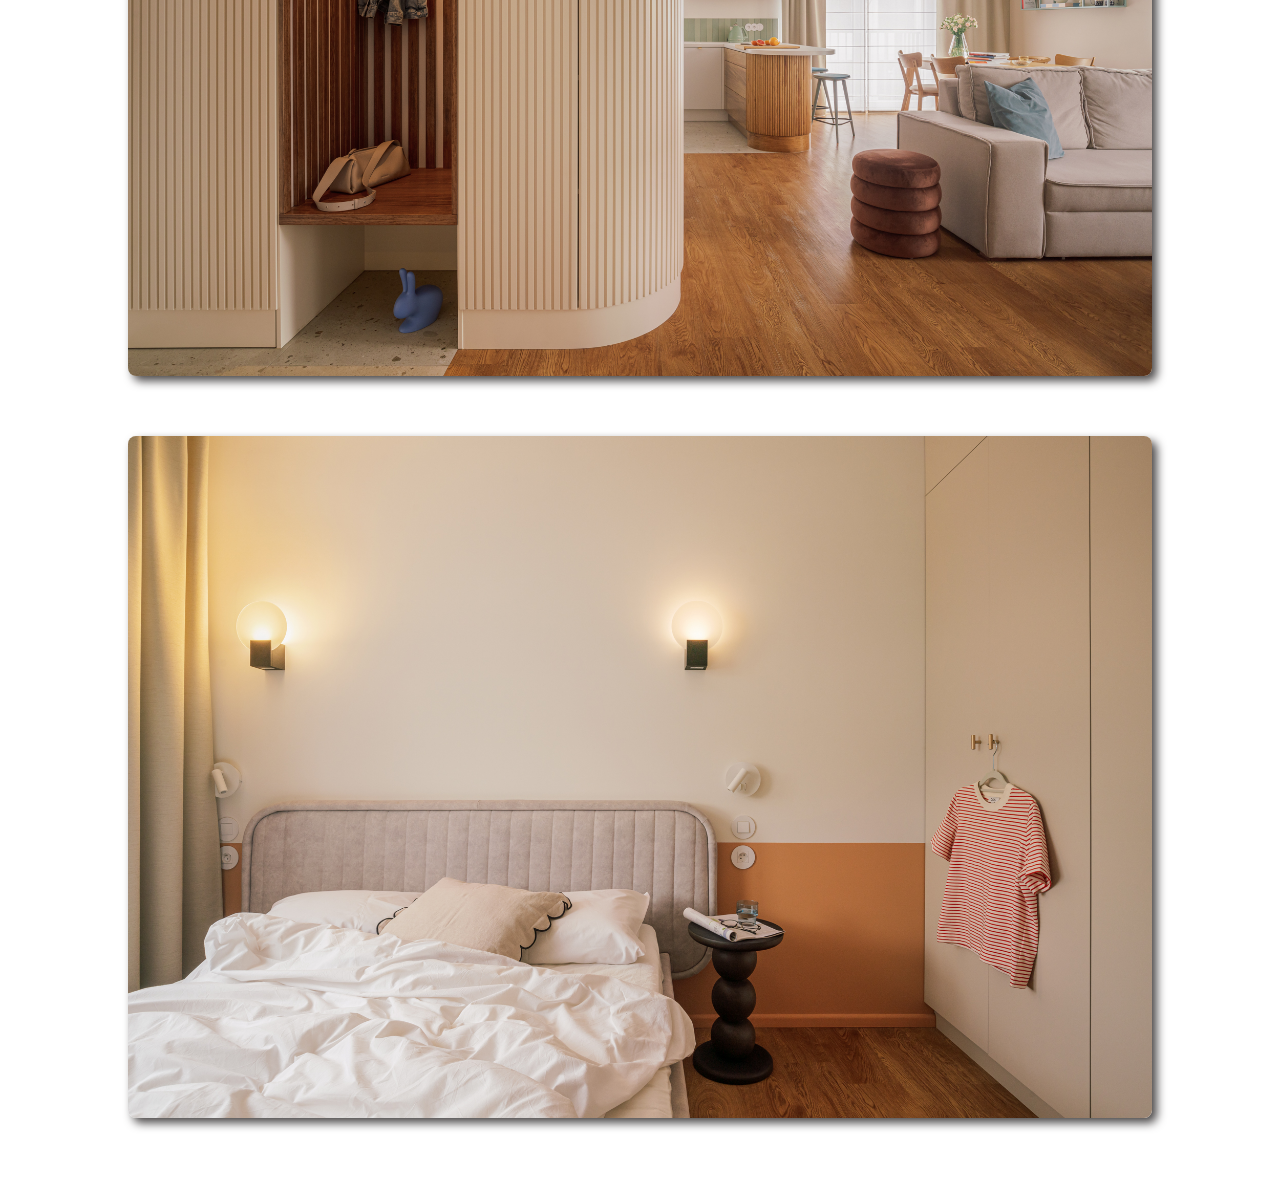
<file: orchards.html>
<!DOCTYPE html>
<html lang="pl">

<head>
    <meta charset="UTF-8">
    <meta name="viewport" content="width=device-width, initial-scale=1.0">
    <link rel="preconnect" href="https://fonts.googleapis.com">
    <link rel="preconnect" href="https://fonts.gstatic.com" crossorigin>
    <link href="https://fonts.googleapis.com/css2?family=Cinzel&display=swap" rel="stylesheet">
    <title> Wojtyczka Pracownia Projektowa </title>
    <link rel="stylesheet" href="./css/style.css">
</head>

<body>
    <section class="aboutme-desktop">

        <button class="burger-btn">
            <div class="burger-btn__box">
                <div class="burger-btn__bars"></div>
            </div>
        </button>

        <nav class="nav ">


            <div class="nav__items">
                <a href="./portfolio.html" class="nav__item">Portfolio</a>
                <a href="./aboutme.html" class="nav__item">O mnie</a>
                <a href="./publication.html" class="nav__item">Publikacje</a>
                <a href="https://www.maavo.pl/" class="nav__item">SKLEP</a>
                <a href="./contact.html" class="nav__item">Kontakt</a>
            </div>

            <a class="nav__logo">
                <img src="./img/logo_wojtyczka_png.png" alt="logo firmy Pracownia Projektowa Młgorzata Wojtyczka">
            </a>

        </nav>

        <section class="orchards-container">
            <h1>Sady nad Zieloną</h1>



            <div class="orchards">
                <div class="orchards__images"><img src="./img/sadynadzielona/1.jpg" alt=""></div>
                <div class="orchards__images"><img src="./img/sadynadzielona/2.jpg" alt=""></div>
                <div class="orchards__images"><img src="./img/sadynadzielona/3.jpg" alt=""></div>
                <div class="orchards__images"><img src="./img/sadynadzielona/4.jpg" alt=""></div>
                <div class="orchards__images"><img src="./img/sadynadzielona/5.jpg" alt=""></div>
                <div class="orchards__images"><img src="./img/sadynadzielona/6.jpg" alt=""></div>
                <div class="orchards__images"><img src="./img/sadynadzielona/7.jpg" alt=""></div>
                <div class="orchards__images"><img src="./img/sadynadzielona/8.jpg" alt=""></div>
                <div class="orchards__images"><img src="./img/sadynadzielona/9.jpg" alt=""></div>
                <div class="orchards__images"><img src="./img/sadynadzielona/10.jpg" alt=""></div>
                <div class="orchards__images"><img src="./img/sadynadzielona/11.jpg" alt=""></div>
            </div>


        </section>
        <footer class="footer">
            <div class="footer__copyright">
                <p> &copy;</p>
                <p>2023</p>
            </div>


            <div class="footer__social-media">

                <a href="https://www.facebook.com/wojtyczkapracownia"> <img src="./icons/facebook.svg" alt=""></a>
                <a href="https://www.instagram.com/wojtyczka.pracowniaprojektowa/"> <img src="./icons/instagram.svg"
                        alt=""></a>
                <a href="https://pl.pinterest.com/wojtyczka_pracowniaprojektowa/?actingBusinessId=528610212421143013 ">
                    <img src="./icons/pinterest.svg"
                        alt="ikonka która prowadzi do strony pinterest Pracownia Projektowa Małgorzata Wojtyczka"></a>

            </div>
        </footer>


    </section>
    <script src="./js/main.js"></script>
</body>

</html>
</file>
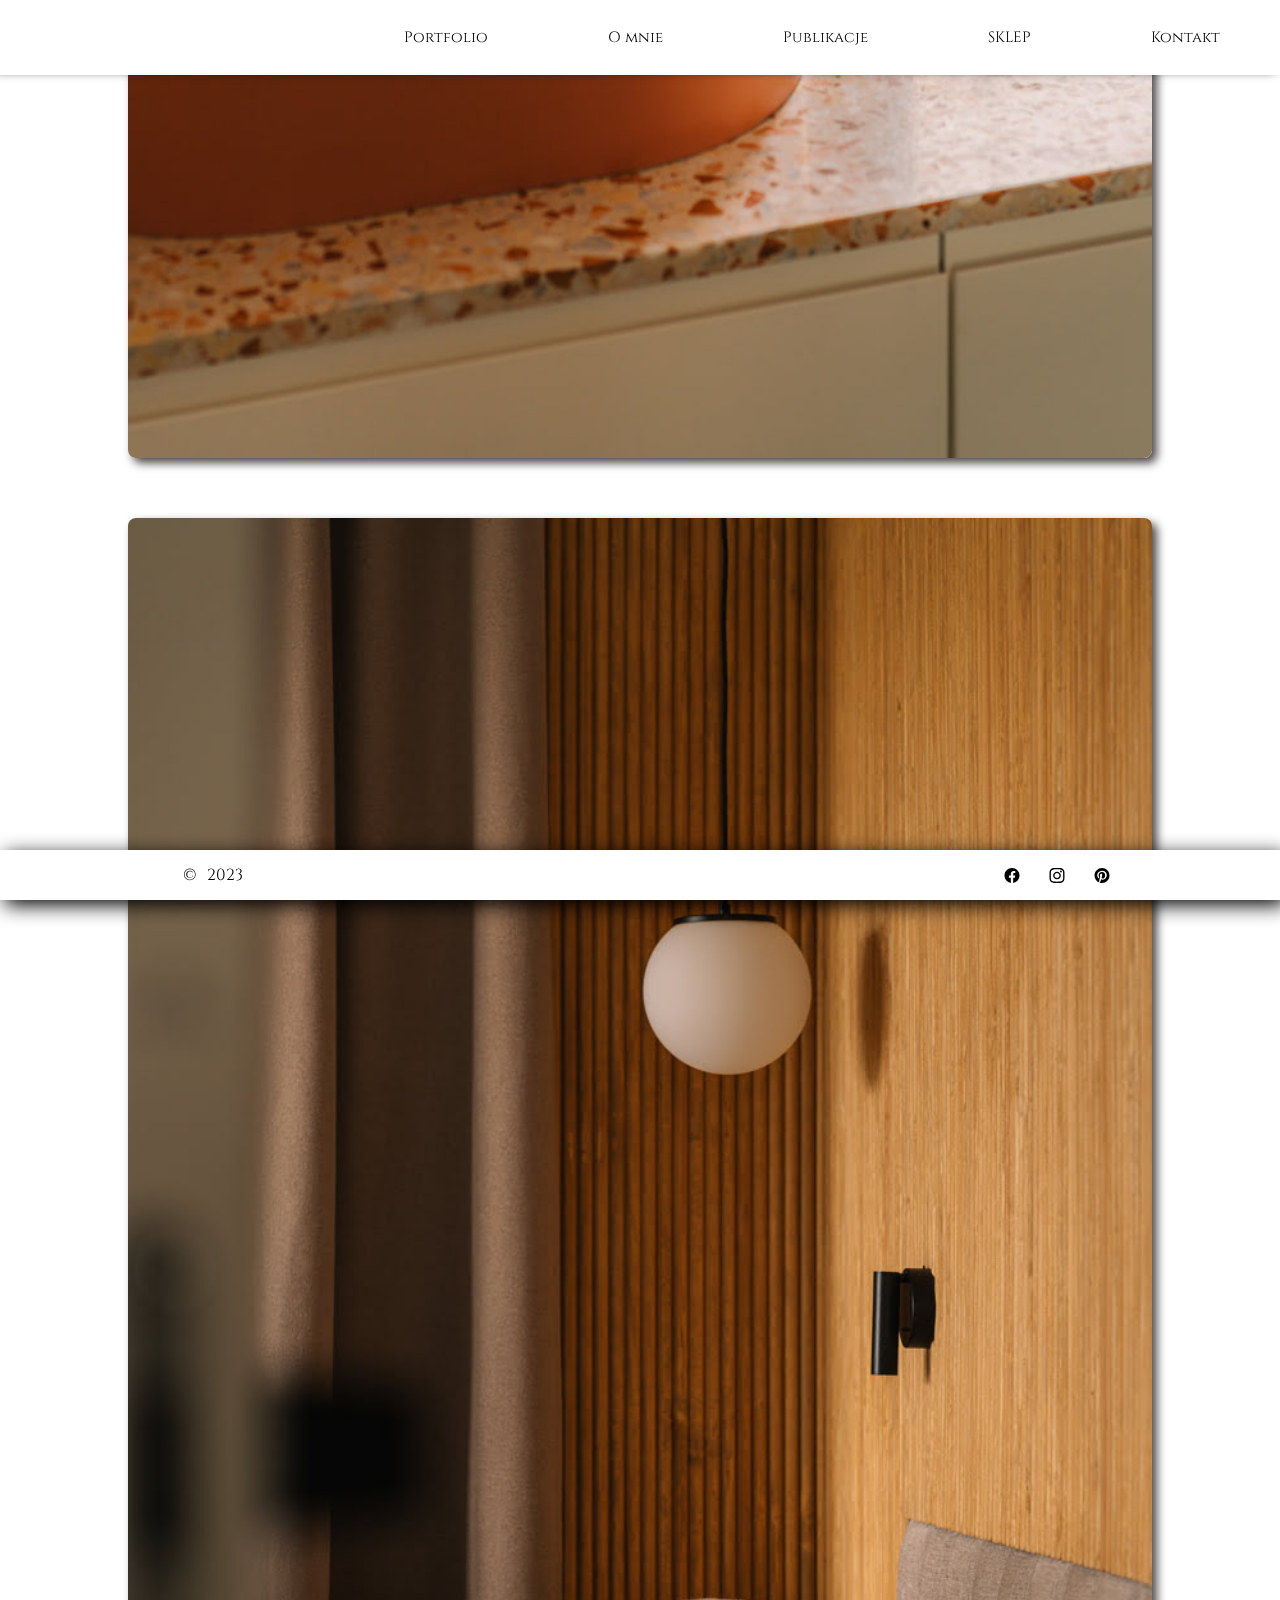
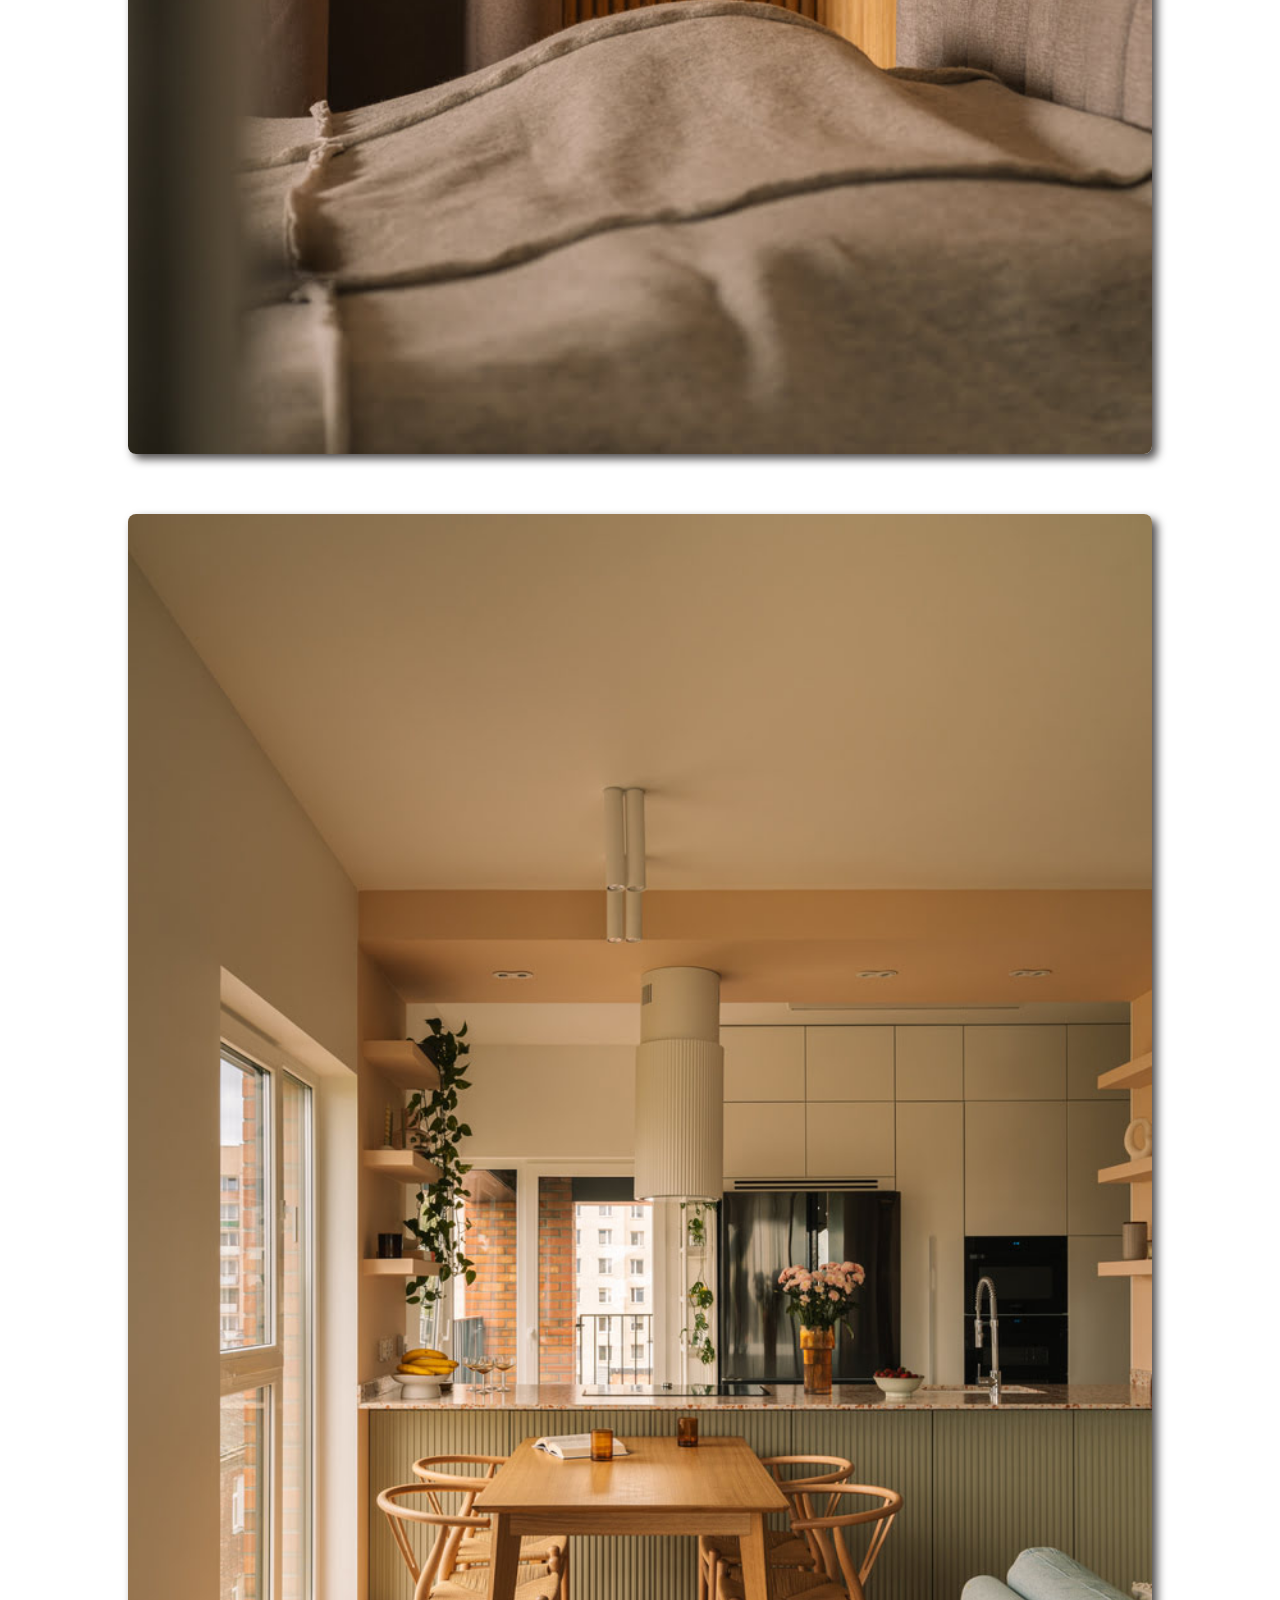
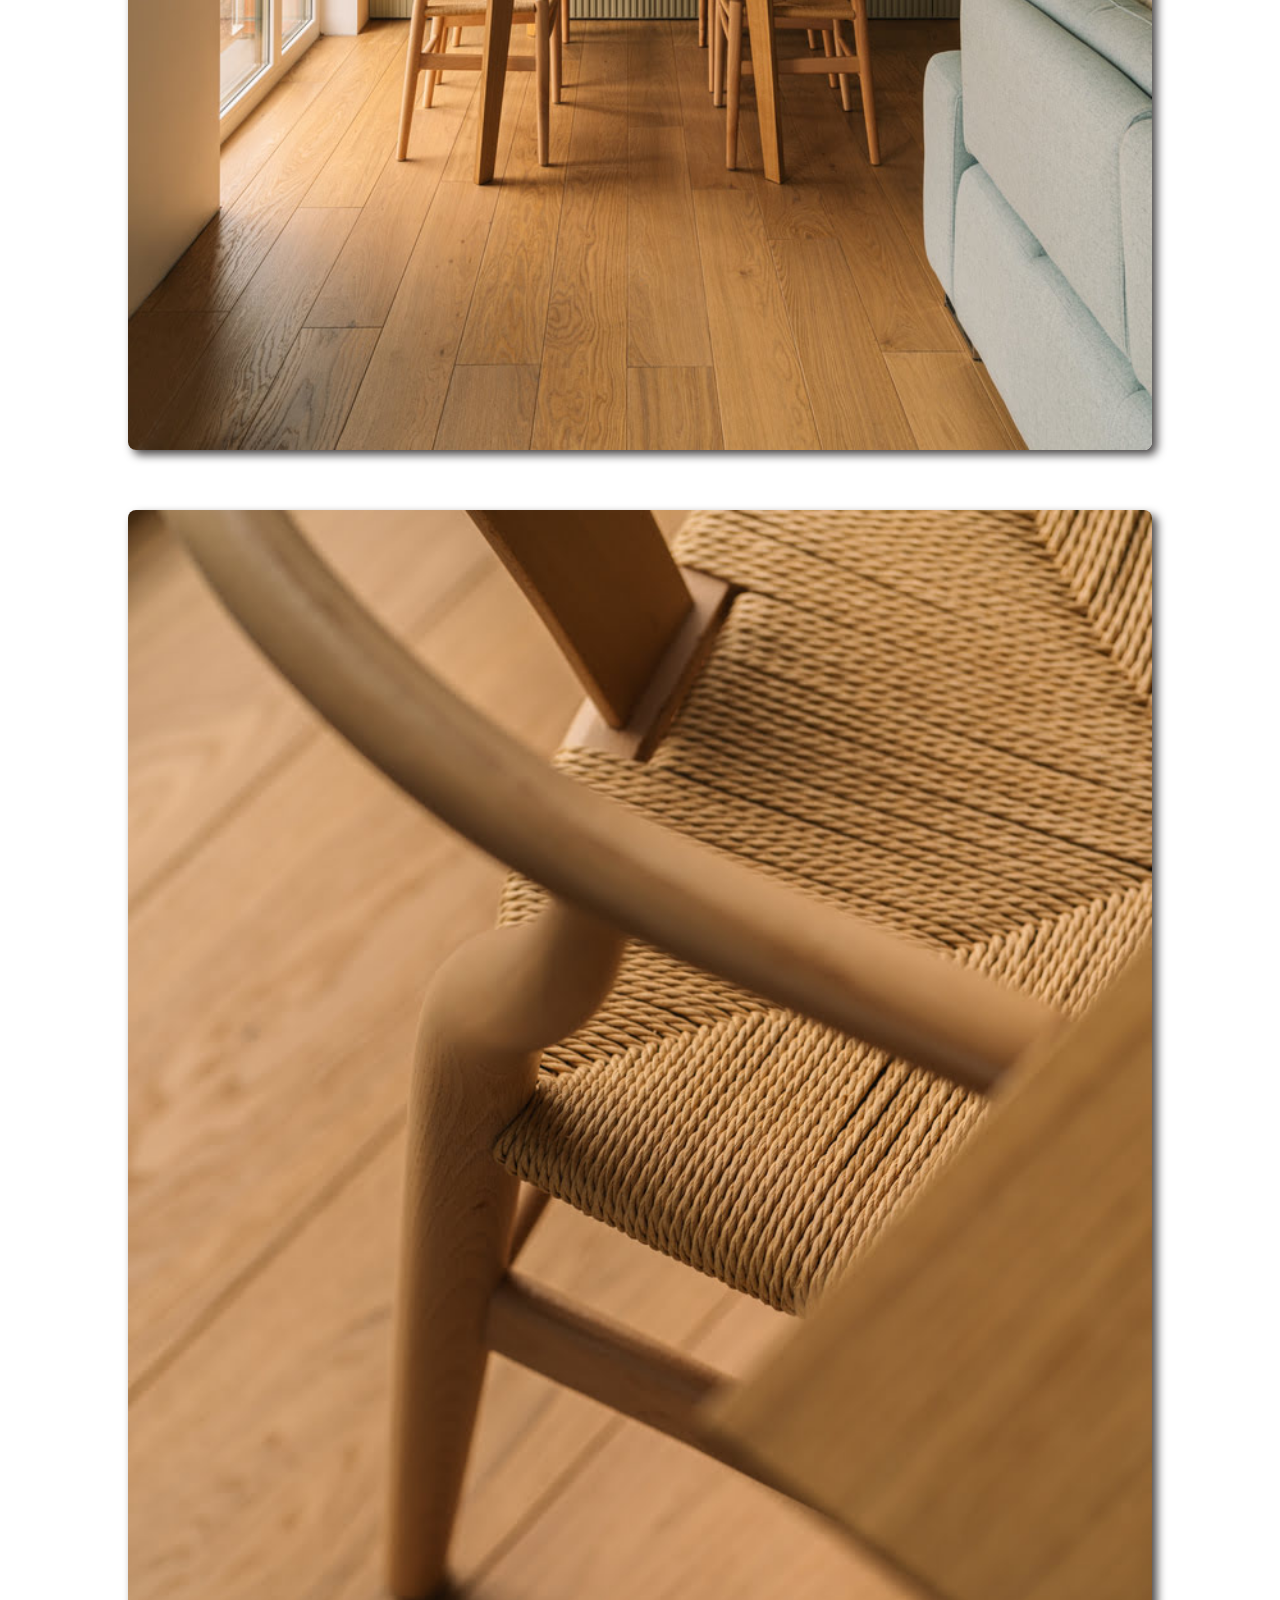
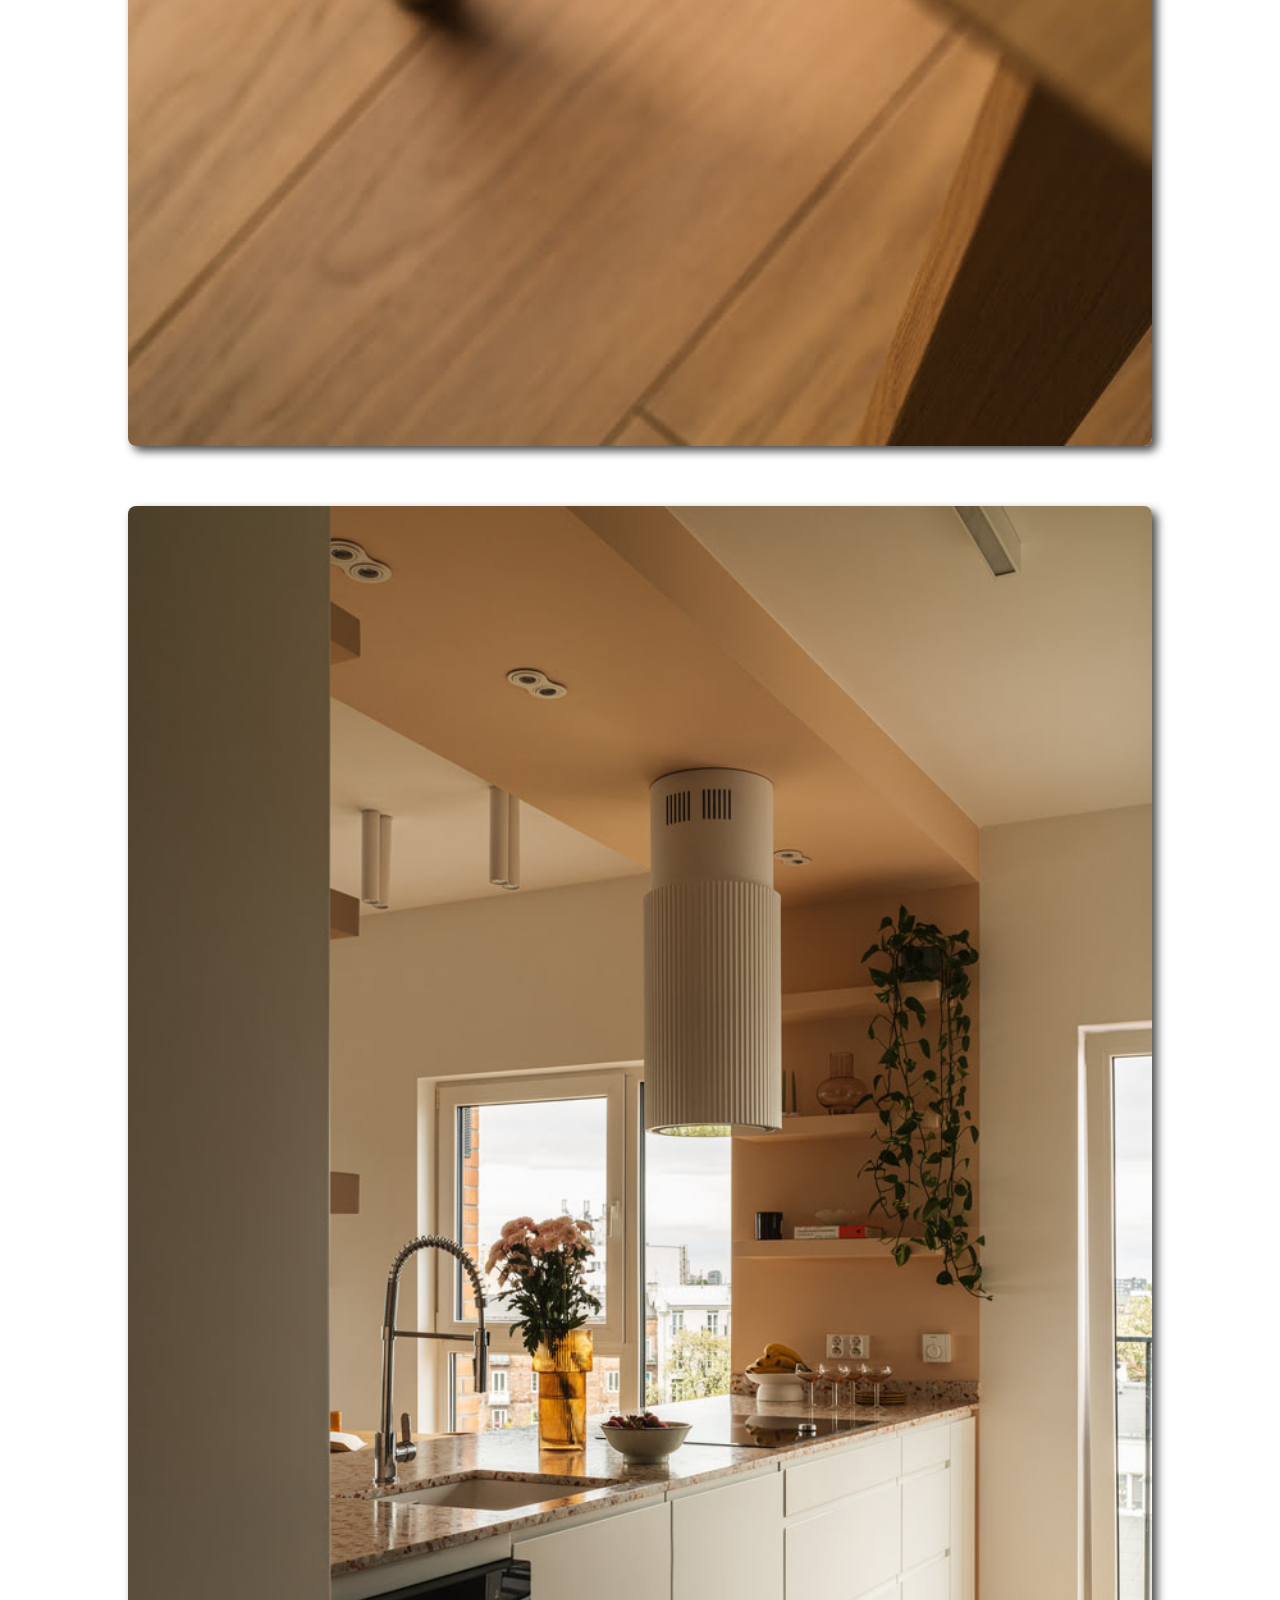
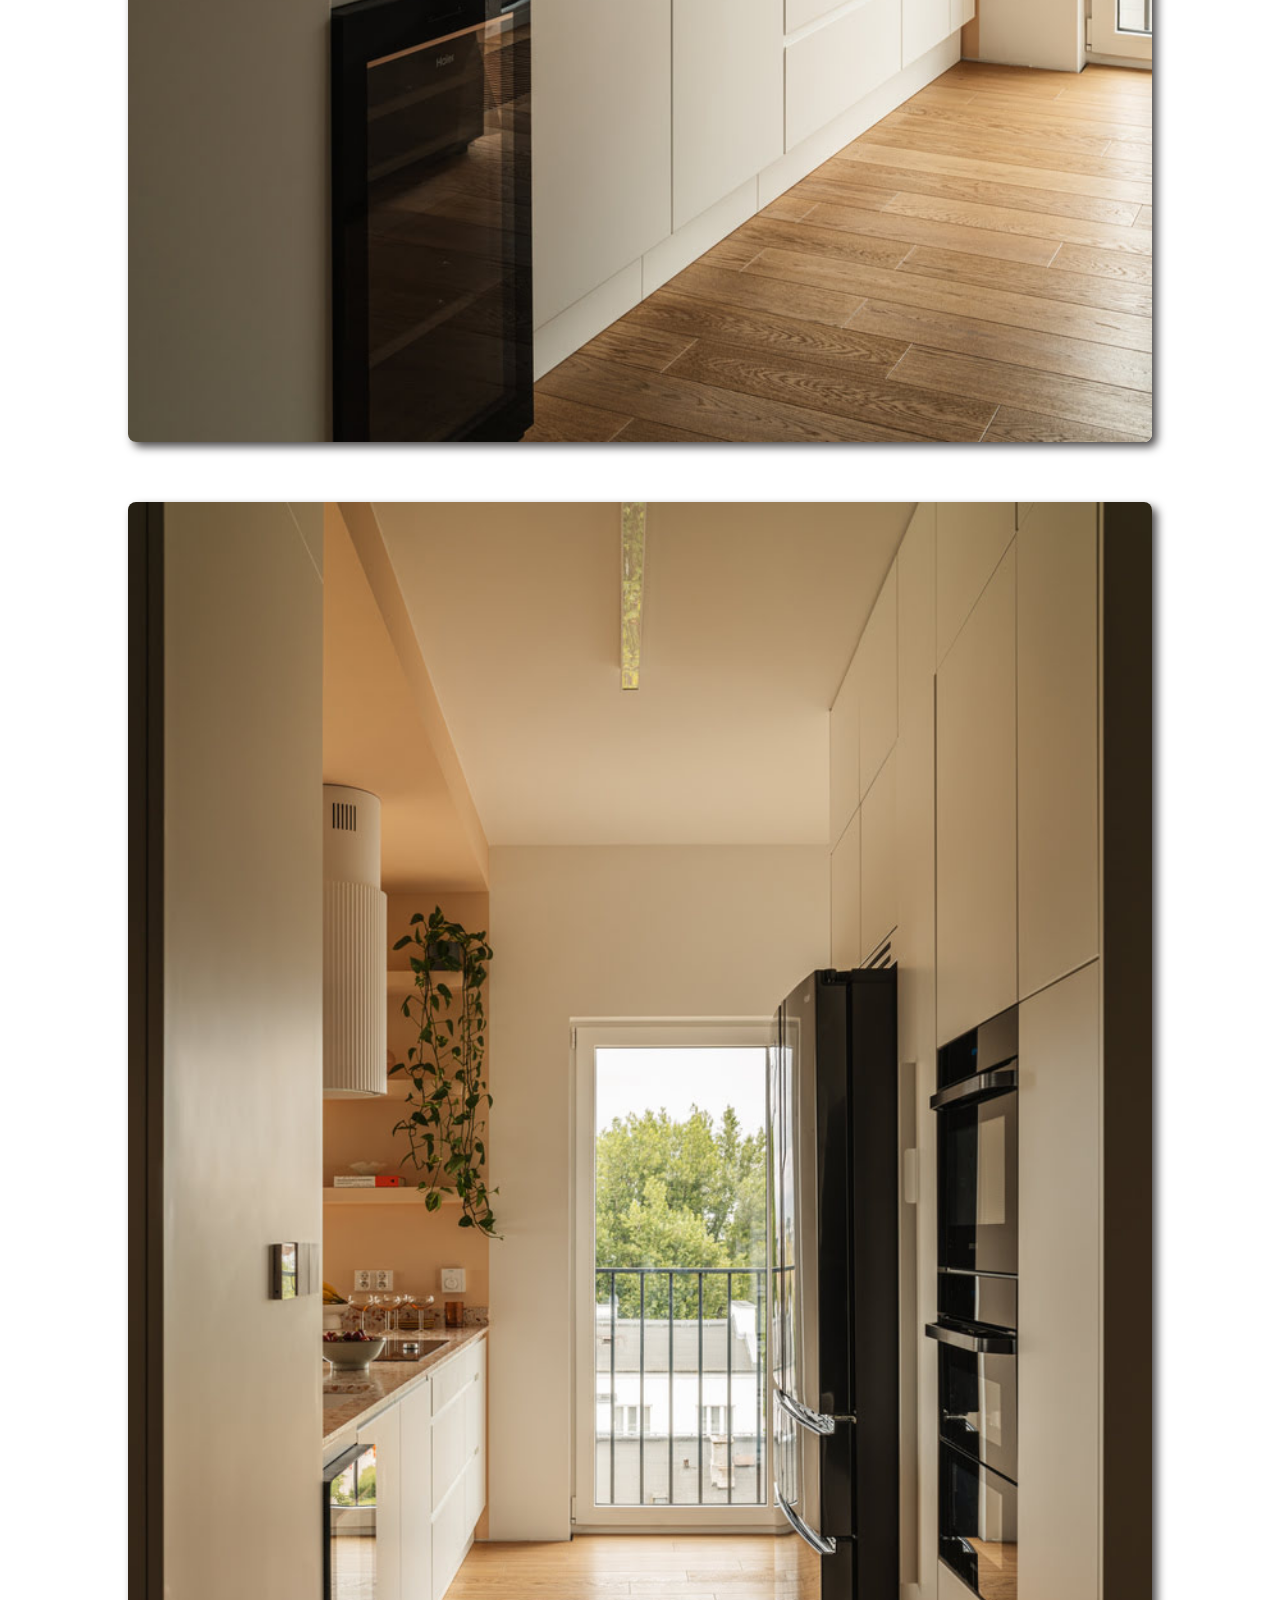
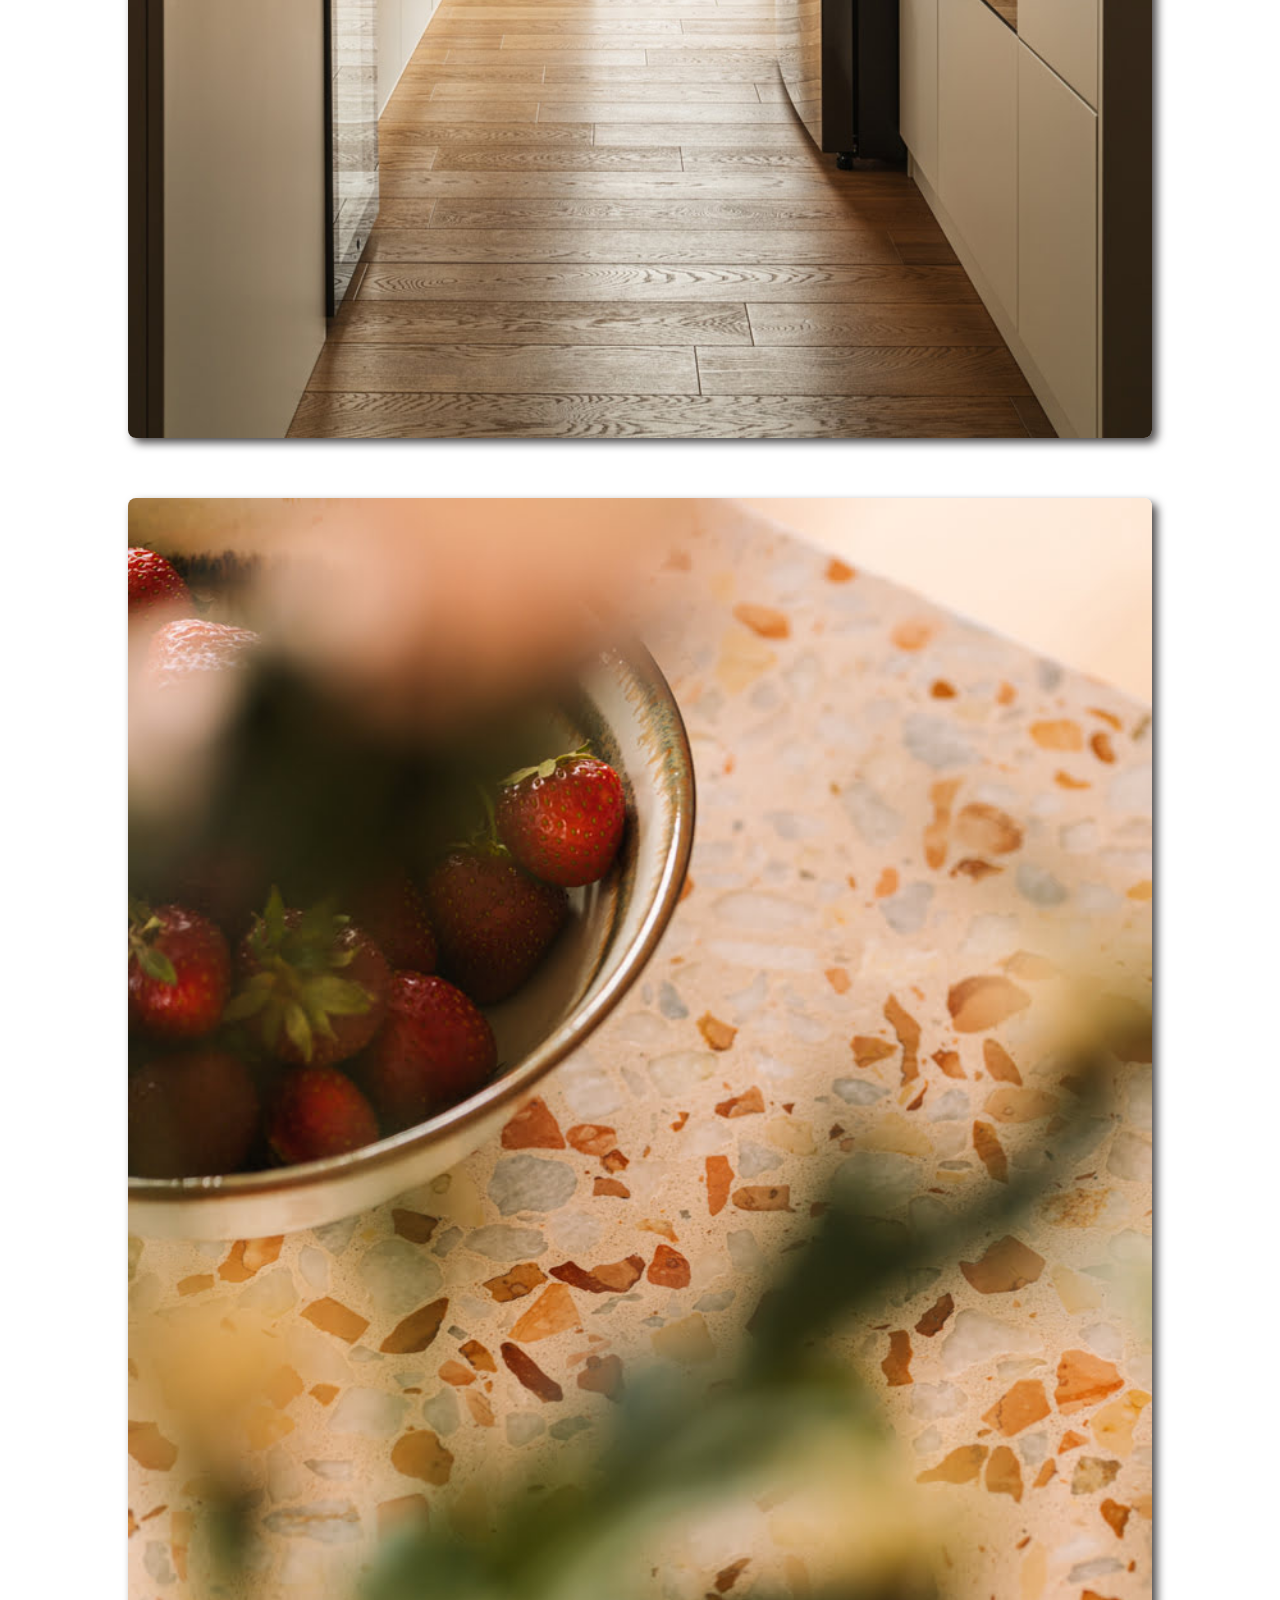
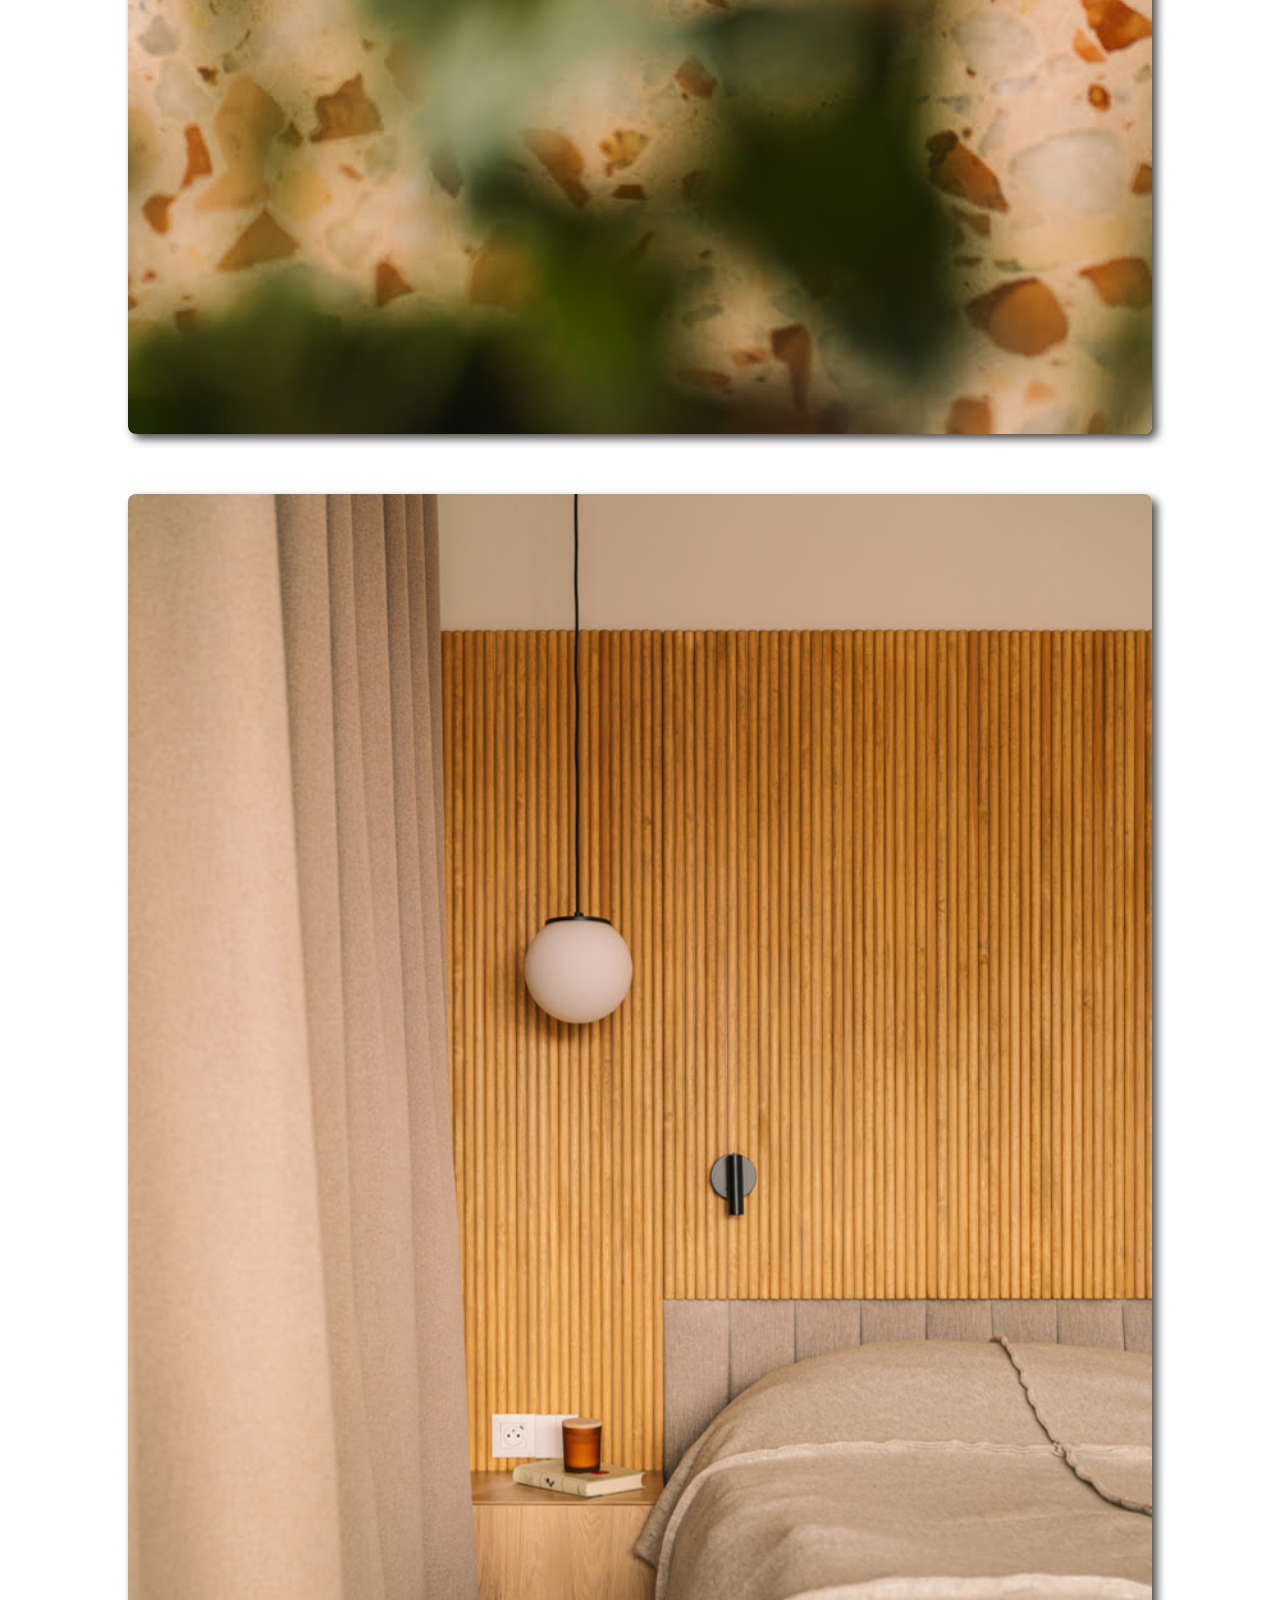
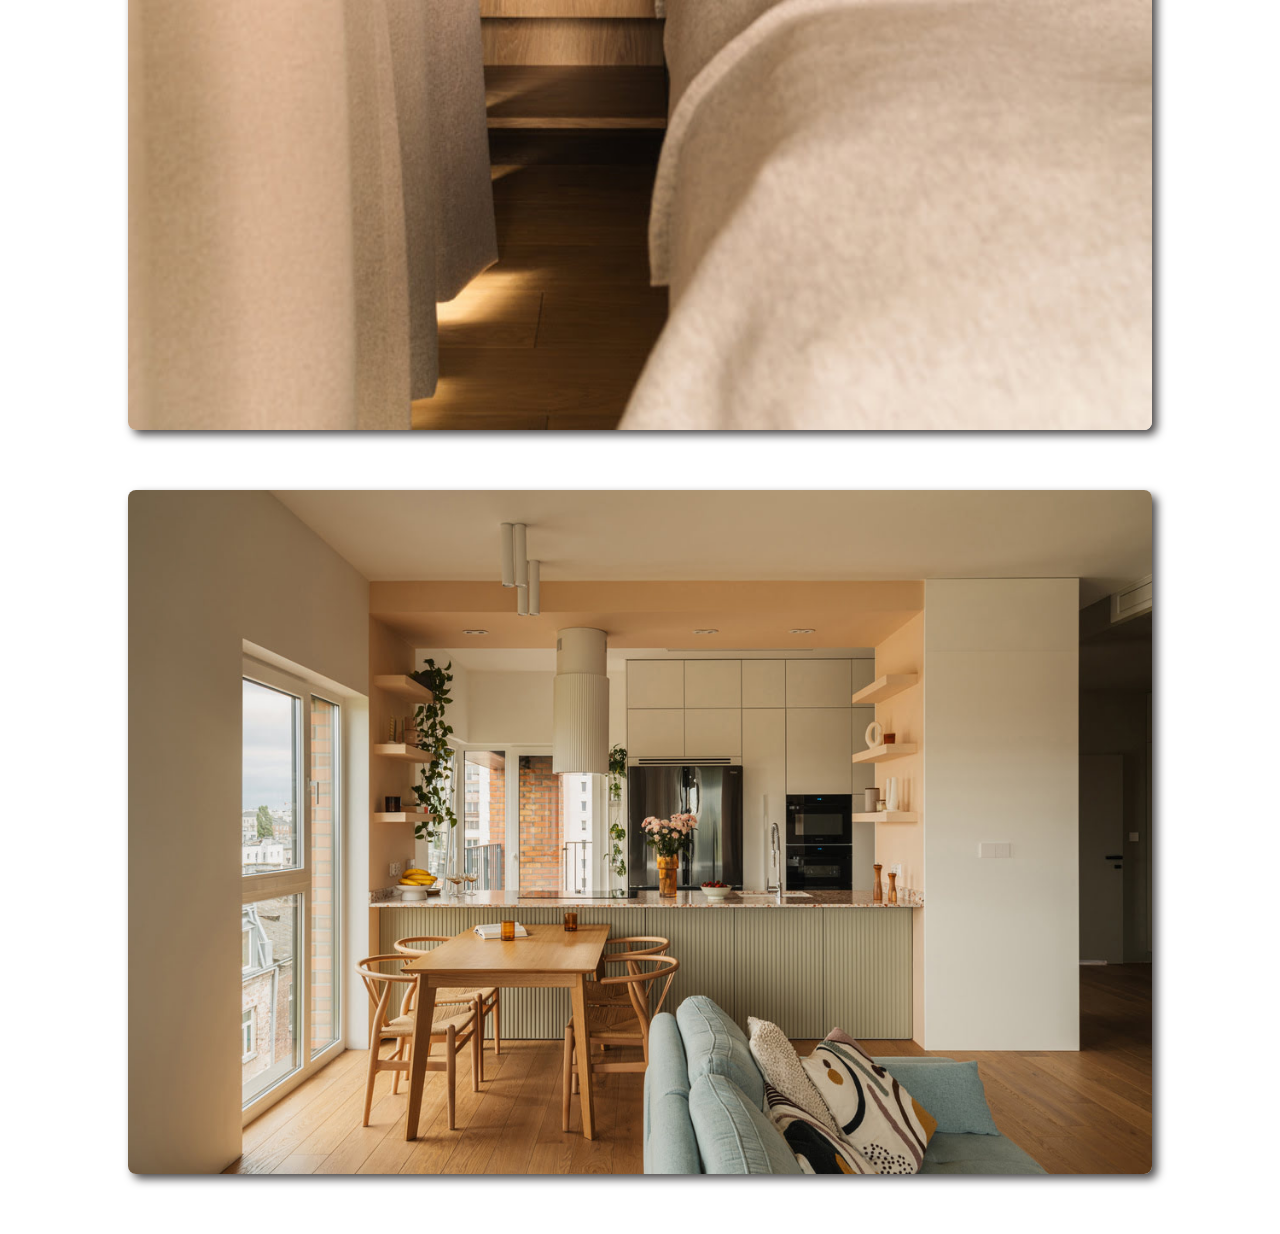
<file: peachholiday.html>
<!DOCTYPE html>
<html lang="pl">

<head>
    <meta charset="UTF-8">
    <meta name="viewport" content="width=device-width, initial-scale=1.0">
    <link rel="preconnect" href="https://fonts.googleapis.com">
    <link rel="preconnect" href="https://fonts.gstatic.com" crossorigin>
    <link href="https://fonts.googleapis.com/css2?family=Cinzel&display=swap" rel="stylesheet">
    <title> Wojtyczka Pracownia Projektowa </title>
    <link rel="stylesheet" href="./css/style.css">
</head>

<body>
    <section class="aboutme-desktop">

        <button class="burger-btn">
            <div class="burger-btn__box">
                <div class="burger-btn__bars"></div>
            </div>
        </button>

        <nav class="nav ">


            <div class="nav__items">
                <a href="./portfolio.html" class="nav__item">Portfolio</a>
                <a href="./aboutme.html" class="nav__item">O mnie</a>
                <a href="./publication.html" class="nav__item">Publikacje</a>
                <a href="https://www.maavo.pl/" class="nav__item">SKLEP</a>
                <a href="./contact.html" class="nav__item">Kontakt</a>
            </div>

            <a class="nav__logo">
                <img src="./img/logo_wojtyczka_png.png" alt="logo firmy Pracownia Projektowa Młgorzata Wojtyczka">
            </a>

        </nav>

        <section class="peachholiday-container">
            <h1>peach - holiday</h1>



            <div class="peachholiday">
                <div class="peachholiday__images"><img src="./img/Brzoskwiniowelato/1.jpg" alt=""></div>
                <div class="peachholiday__images"><img src="./img/Brzoskwiniowelato/2.jpg" alt=""></div>
                <div class="peachholiday__images"><img src="./img/Brzoskwiniowelato/3.jpg" alt=""></div>
                <div class="peachholiday__images"><img src="./img/Brzoskwiniowelato/4.jpg" alt=""></div>
                <div class="peachholiday__images"><img src="./img/Brzoskwiniowelato/5.jpg" alt=""></div>
                <div class="peachholiday__images"><img src="./img/Brzoskwiniowelato/6.jpg" alt=""></div>
                <div class="peachholiday__images"><img src="./img/Brzoskwiniowelato/7.jpg" alt=""></div>
                <div class="peachholiday__images"><img src="./img/Brzoskwiniowelato/8.jpg" alt=""></div>
                <div class="peachholiday__images"><img src="./img/Brzoskwiniowelato/16.jpg" alt=""></div>
                <div class="peachholiday__images"><img src="./img/Brzoskwiniowelato/10.jpg" alt=""></div>
                <div class="peachholiday__images"><img src="./img/Brzoskwiniowelato/11.jpg" alt=""></div>
                <div class="peachholiday__images"><img src="./img/Brzoskwiniowelato/12.jpg" alt=""></div>
                <div class="peachholiday__images"><img src="./img/Brzoskwiniowelato/13.jpg" alt=""></div>
                <div class="peachholiday__images"><img src="./img/Brzoskwiniowelato/14.jpg" alt=""></div>
                <div class="peachholiday__images"><img src="./img/Brzoskwiniowelato/15.jpg" alt=""></div>
                <div class="peachholiday__images"><img src="./img/Brzoskwiniowelato/9.jpg" alt=""></div>
            </div>


        </section>
        <footer class="footer">
            <div class="footer__copyright">
                <p> &copy;</p>
                <p>2023</p>
            </div>


            <div class="footer__social-media">

                <a href="https://www.facebook.com/wojtyczkapracownia"> <img src="./icons/facebook.svg" alt=""></a>
                <a href="https://www.instagram.com/wojtyczka.pracowniaprojektowa/"> <img src="./icons/instagram.svg"
                        alt=""></a>
                <a href="https://pl.pinterest.com/wojtyczka_pracowniaprojektowa/?actingBusinessId=528610212421143013 ">
                    <img src="./icons/pinterest.svg"
                        alt="ikonka która prowadzi do strony pinterest Pracownia Projektowa Małgorzata Wojtyczka"></a>

            </div>
        </footer>


    </section>
    <script src="./js/main.js"></script>
</body>

</html>
</file>
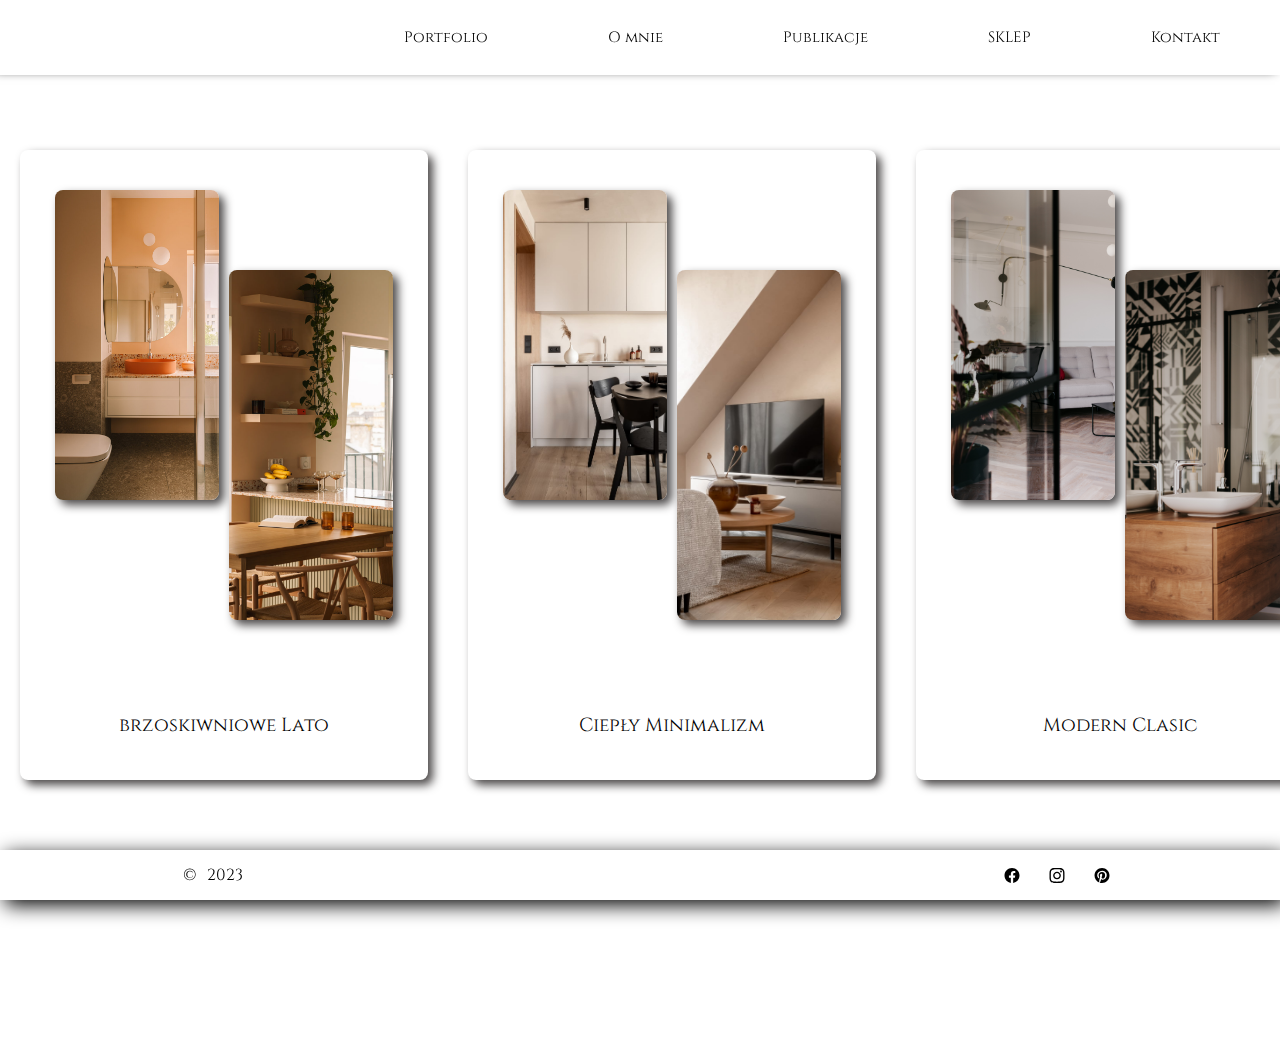
<file: portfolio.html>
<!DOCTYPE html>
<html lang="pl">

<head>
    <meta charset="UTF-8">
    <meta name="viewport" content="width=device-width, initial-scale=1.0">
    <link rel="preconnect" href="https://fonts.googleapis.com">
    <link rel="preconnect" href="https://fonts.gstatic.com" crossorigin>
    <link href="https://fonts.googleapis.com/css2?family=Cinzel&display=swap" rel="stylesheet">
    <title> Wojtyczka Pracownia Projektowa </title>
    <link rel="stylesheet" href="./css/style.css">
</head>

<body>
    <section class="aboutme-desktop">

        <button class="burger-btn">
            <div class="burger-btn__box">
                <div class="burger-btn__bars"></div>
            </div>
        </button>

        <nav class="nav ">


            <div class="nav__items">
                <a href="./portfolio.html" class="nav__item">Portfolio</a>
                <a href="./aboutme.html" class="nav__item">O mnie</a>
                <a href="./publication.html" class="nav__item">Publikacje</a>
                <a href="https://www.maavo.pl/" class="nav__item">SKLEP</a>
                <a href="./contact.html" class="nav__item">Kontakt</a>
            </div>

            <a class="nav__logo">
                <img src="./img/logo_wojtyczka_png.png" alt="logo firmy Pracownia Projektowa Młgorzata Wojtyczka">
            </a>

        </nav>
    </section>

    <section class="portfolio-container">
        <h1>Portfolio</h1>

        <div class="portfolio">
            <div class="portfolio__box">
                <div class="img1"> <img src="./img/Brzoskwiniowelato/1.jpg" alt=""></div>
                <div class="img2"><img src="./img/Brzoskwiniowelato/2.jpg" alt=""></div>
                <div class="title"><a href="peachholiday.html">brzoskiwniowe Lato</a></div>
            </div>



            <div class="portfolio__box">
                <div class="img1"> <img src="./img/Cieplyminimalizm/1.jpg" alt=""></div>
                <div class="img2"><img src="./img/Cieplyminimalizm/2.jpg" alt=""></div>
                <div class="title"><a href="./hotminimalizm.html">Ciepły Minimalizm</a></div>
            </div>


            <div class="portfolio__box">
                <div class="img1"> <img src="./img/modernclasic/1.jpg" alt=""></div>
                <div class="img2"><img src="./img/modernclasic/2.jpg" alt=""></div>
                <div class="title"><a href="./modernclasic.html">Modern Clasic</a></div>
            </div>

            <div class="portfolio__box">
                <div class="img1"> <img src="./img/sadynadzielona/1.jpg" alt=""></div>
                <div class="img2"><img src="./img/sadynadzielona/2.jpg" alt=""></div>
                <div class="title"><a href="./orchards.html">Sady nad Zieloną</a></div>
            </div>
            <div class="portfolio__box">
                <div class="img1"> <img src="./img/wieczna_wiosna/1.jpg" alt=""></div>
                <div class="img2"><img src="./img/wieczna_wiosna/2.jpg" alt=""></div>
                <div class="title"><a href="./eternalspring.html">Wieczna wiosna</a></div>
            </div>
        </div>




        <!-- <div class="portfolio__box">
                    <div class="portfolio__images">
                        <div class="portfolio__image"><img src="./img/Brzoskwiniowelato/1.jpg" alt=""></div>
                        <div class="portfolio__image"></div>
                    </div>
                    <div class="portfolio__title">
                        <h2>Brzoskwiniowe Lato</h2>
                    </div>
                </div>


                <div class="portfolio__box">
                    <div class="portfolio__images">
                        <div class="portfolio__image"></div>
                        <div class="portfolio__image"></div>
                    </div>
                    <div class="portfolio__title">
                        <h2>Wieczna Wiosna</h2>
                    </div>
                </div>
            </div> -->

    </section>
    <footer class="footer">
        <div class="footer__copyright">
            <p> &copy;</p>
            <p>2023</p>
        </div>


        <div class="footer__social-media">

            <a href="https://www.facebook.com/wojtyczkapracownia"> <img src="./icons/facebook.svg" alt=""></a>
            <a href="https://www.instagram.com/wojtyczka.pracowniaprojektowa/"> <img src="./icons/instagram.svg"
                    alt=""></a>
            <a href="https://pl.pinterest.com/wojtyczka_pracowniaprojektowa/?actingBusinessId=528610212421143013 ">
                <img src="./icons/pinterest.svg"
                    alt="ikonka która prowadzi do strony pinterest Pracownia Projektowa Małgorzata Wojtyczka"></a>

        </div>
    </footer>

    <script src="./js/main.js"></script>
</body>

</html>
</file>
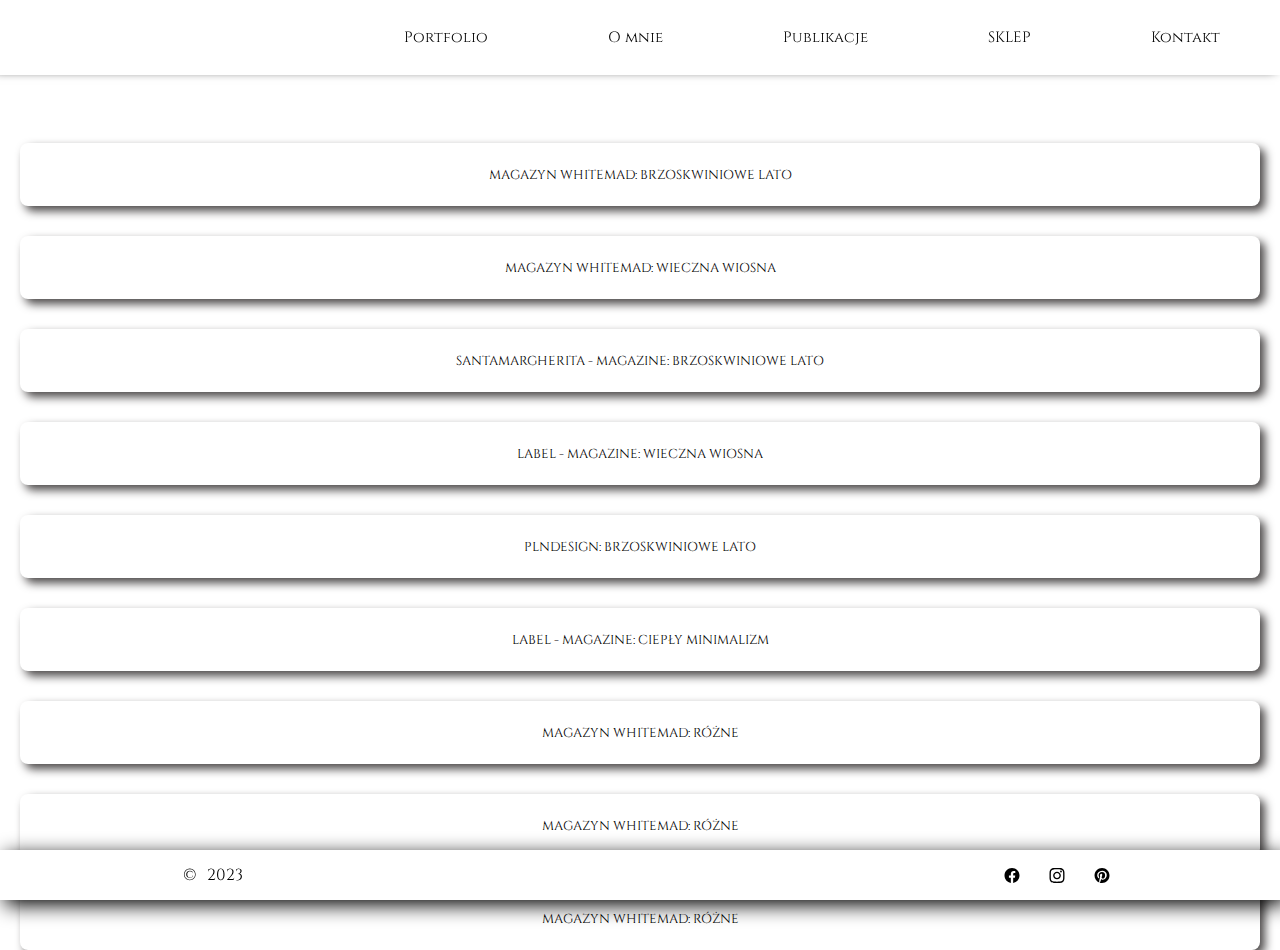
<file: publication.html>
<!DOCTYPE html>
<html lang="pl">

<head>
    <meta charset="UTF-8">
    <meta name="viewport" content="width=device-width, initial-scale=1.0">
    <link rel="preconnect" href="https://fonts.googleapis.com">
    <link rel="preconnect" href="https://fonts.gstatic.com" crossorigin>
    <link href="https://fonts.googleapis.com/css2?family=Cinzel&display=swap" rel="stylesheet">
    <title> Wojtyczka Pracownia Projektowa </title>
    <link rel="stylesheet" href="./css/style.css">
</head>

<body>
    <section class="aboutme-desktop">

        <button class="burger-btn">
            <div class="burger-btn__box">
                <div class="burger-btn__bars"></div>
            </div>
        </button>

        <nav class="nav ">


            <div class="nav__items">
                <a href="./portfolio.html" class="nav__item">Portfolio</a>
                <a href="./aboutme.html" class="nav__item">O mnie</a>
                <a href="./publication.html" class="nav__item">Publikacje</a>
                <a href="https://www.maavo.pl/" class="nav__item">SKLEP</a>
                <a href="./contact.html" class="nav__item">Kontakt</a>
            </div>

            <a class="nav__logo">
                <img src="./img/logo_wojtyczka_png.png" alt="logo firmy Pracownia Projektowa Młgorzata Wojtyczka">
            </a>

        </nav>

        <section class="publication-container">

            <div class="publication-heading">
                <h1>Publikacje</h1>
            </div>


            <div class="pub1">
                <a
                    href="https://www.whitemad.pl/ma-90-m-kw-mieszkanie-na-warszawskiej-pradze/?fbclid=IwAR2-OCED7iV7IY8paGCx7p6tPLe3-fC_gFvNH_4MF_ttDm4IHlPwjlv3Bxw "><span>Magazyn
                        WHITEMAD:</span> BRZOSKWINIOWE LATO <div class="blackline"></div> </a>
            </div>
            <div class="pub2">
                <a
                    href="https://www.whitemad.pl/kolorowy-blizniak-we-wroclawiu-tak-urzadzili-swoja-przestrzen/?fbclid=IwAR2zA2JSvkI5ixytJY2tlj6HRes8G2gSPn_sBrg-LRpB5viw29ONOZ-otps w "><span>Magazyn
                        WHITEMAD:</span> WIECZNA WIOSNA
                </a>
            </div>

            <div class="pub3"> <a
                    href="https://www.santamargherita.net/magazine/en/wojtyczka-design-studio/?fbclid=IwAR3T1Mt0zICWvUjzMdvxOU0CIaIS9hTHQeVMXlsCQT3Av8RNQQDyZ3hiQjs ">santamargherita
                    - MAGAZINE: BRZOSKWINIOWE LATO</a></div>
            <div class="pub4"> <a
                    href="https://label-magazine.com/wnetrza/artykuly/dom-na-obrzezach-wroclawia-w-tym-wnetrzu-caly-rok-panuje-wiosna ">LABEL
                    - MAGAZINE: wieczna wiosna</a></div>
            <div class="pub5"> <a
                    href="https://plndesign.pl/wnetrza-100-metrowego-wroclawskiego-blizniaka-dla-pary-z-dwojka-kotow/?fbclid=IwAR3sUTYI4b440GXT1LTKZU1ZIPgWTXCXj42F-ARNFhRT4GNVGZTbhbyryDs ">plndesign:
                    BRZOSKWINIOWE LATO</a></div>
            <div class="pub6"> <a
                    href="https://label-magazine.com/wnetrza/artykuly/cieply-minimalizm-kawalerka-w-krakowie-z-sypialnia-ukryta-w-szafie ">label
                    - magazine: Ciepły minimalizm</a></div>
            <div class="pub7"><a
                    href="https://www.whitemad.pl/najladniejsze-kawalerki-w-polsce-maja-mniej-niz-35-mkw-wybierz-najlepsza/?fbclid=IwAR3glDqAeYBIX4nTYmInaXydlMtMM4JVMMuV3-EjYLRHoriIW3hrBsxcohY  "><span>Magazyn
                        WHITEMAD:</span> różne</a></div>
            <div class="pub8"><a
                    href="https://plndesign.pl/45-metrowe-mieszkanie-w-inwestycji-bulwary-ksiazece-we-wroclawiu/?fbclid=IwAR2w7S2tG2nasSb9FBumY2w6KycLR-ol0BA-HMjd7ZaoDmMRe_BrOUKSqdk"><span>Magazyn
                        WHITEMAD:</span> różne</a></div>

            <div class="pub9"><a
                    href="https://www.elle.pl/decoration/artykul/nowoczesna-klasyka-w-mieszkaniu-nad-odra?fbclid=IwAR3pioe67-RkCe4NlI_bjD1jlRFZXroaYhU7OwMtZnkvYfGfKN6op3r4YgA#mieszkanie-nad-odra-projekt-malgorzata-wojtyczka-pracownia-wojtyczka"><span>Magazyn
                        WHITEMAD:</span> różne</a></div>




        </section>
        <footer class="footer">
            <div class="footer__copyright">
                <p> &copy;</p>
                <p>2023</p>
            </div>


            <div class="footer__social-media">

                <a href="https://www.facebook.com/wojtyczkapracownia"> <img src="./icons/facebook.svg" alt=""></a>
                <a href="https://www.instagram.com/wojtyczka.pracowniaprojektowa/"> <img src="./icons/instagram.svg"
                        alt=""></a>
                <a href="https://pl.pinterest.com/wojtyczka_pracowniaprojektowa/?actingBusinessId=528610212421143013 ">
                    <img src="./icons/pinterest.svg"
                        alt="ikonka która prowadzi do strony pinterest Pracownia Projektowa Małgorzata Wojtyczka"></a>

            </div>
        </footer>

    </section>
    <script src="./js/main.js"></script>
</body>

</html>
</file>
<file: css/style.css>
*,
::before,
*::after {
  -webkit-box-sizing: border-box;
          box-sizing: border-box;
}

* {
  margin: 0;
  padding: 0;
  font: inherit;
}

html {
  font-family: "Cinzel", serif;
  font-size: 62.5%;
  scroll-behavior: smooth;
}

h1,
p {
  font-family: "Cinzel", serif;
}

body {
  min-height: 100svh;
  font-size: 1.6rem;
}

li {
  list-style: none;
  letter-spacing: 5px;
}

a {
  text-decoration: none;
}

img,
picture,
svg,
video {
  display: block;
  min-width: 100%;
}

.topside {
  min-height: 100svh;
  display: -webkit-box;
  display: -ms-flexbox;
  display: flex;
  -webkit-box-orient: vertical;
  -webkit-box-direction: normal;
      -ms-flex-direction: column;
          flex-direction: column;
  -ms-flex-pack: distribute;
      justify-content: space-around;
}
.topside__text, .topside__logo, .topside__portfoliosender {
  display: -webkit-box;
  display: -ms-flexbox;
  display: flex;
  -webkit-box-pack: center;
      -ms-flex-pack: center;
          justify-content: center;
  -webkit-box-align: center;
      -ms-flex-align: center;
          align-items: center;
}
.topside__text h1, .topside__logo h1, .topside__portfoliosender h1 {
  font-size: 1.8rem;
  font-weight: bold;
}
.topside__logo img {
  min-width: 250px;
  height: 250px;
}
.topside__portfoliosender {
  -webkit-box-orient: vertical;
  -webkit-box-direction: normal;
      -ms-flex-direction: column;
          flex-direction: column;
}
.topside__portfoliosender a {
  color: black;
}
.topside__portfoliosender .blackline {
  margin-top: 20px;
  width: 20%;
  height: 2px;
  background-color: black;
  -webkit-transition: width 0.3s linear;
  transition: width 0.3s linear;
}
.topside__portfoliosender:hover .blackline {
  width: 45%;
}

.burger-btn {
  position: fixed;
  max-height: 100svh;
  top: 20px;
  right: 20px;
  padding: 0.5em;
  background: rgba(0, 0, 0, 0.6901960784);
  border: 1px solid transparent;
  border-radius: 8px;
  cursor: pointer;
  z-index: 1000;
  overflow-y: hidden;
}
.burger-btn:focus {
  outline: none;
  border: 1px solid rgba(255, 255, 255, 0.5);
  border-radius: 8px;
}
.burger-btn:hover .burger-btn__bars::after,
.burger-btn:hover .burger-btn__bars::before {
  width: 100%;
}
.burger-btn__box {
  position: relative;
  width: 40px;
  height: 30px;
}
.burger-btn__bars, .burger-btn__bars::after, .burger-btn__bars::before {
  position: absolute;
  right: 0;
  height: 3px;
  content: "";
  background-color: #ffffff;
  -webkit-transition: width 0.3s;
  transition: width 0.3s;
  background-color: white;
}
.burger-btn__bars {
  width: 100%;
}
.burger-btn__bars::after {
  top: 13px;
  width: 60%;
}
.burger-btn__bars::before {
  top: 27px;
  width: 30%;
  -webkit-transition-delay: 0.1s;
          transition-delay: 0.1s;
}

.nav {
  position: fixed;
  top: 0;
  display: -webkit-box;
  display: -ms-flexbox;
  display: flex;
  -webkit-box-pack: center;
      -ms-flex-pack: center;
          justify-content: center;
  -webkit-box-align: center;
      -ms-flex-align: center;
          align-items: center;
  height: 100svh;
  width: 100%;
  -webkit-transform: translateX(100%);
          transform: translateX(100%);
  background-color: #2f5f56;
  background-image: darkgreen;
  -webkit-transition: 0.5s cubic-bezier(0.65, 0.05, 0.36, 1);
  transition: 0.5s cubic-bezier(0.65, 0.05, 0.36, 1);
  z-index: 100;
}
.nav--active {
  -webkit-transform: translateX(0);
          transform: translateX(0);
}
.nav__item {
  position: relative;
  display: block;
  margin: 0.5em 0em;
  padding: 0.5em 2em;
  font-size: 2.8rem;
  color: #be9c51;
}
.nav__item::before {
  position: absolute;
  top: 0;
  left: 0;
  width: 3px;
  height: 100%;
  -webkit-transform: scaleY(0.1);
          transform: scaleY(0.1);
  background-color: white;
  content: "";
  -webkit-transition: -webkit-transform 0.3s linear;
  transition: -webkit-transform 0.3s linear;
  transition: transform 0.3s linear;
  transition: transform 0.3s linear, -webkit-transform 0.3s linear;
}
.nav__item:hover::before {
  -webkit-transform: scaleY(0.8);
          transform: scaleY(0.8);
}

@-webkit-keyframes navItemsAnimation {
  from {
    -webkit-transform: translateX(200%);
            transform: translateX(200%);
  }
  to {
    -webkit-transform: translateX(0%);
            transform: translateX(0%);
  }
}

@keyframes navItemsAnimation {
  from {
    -webkit-transform: translateX(200%);
            transform: translateX(200%);
  }
  to {
    -webkit-transform: translateX(0%);
            transform: translateX(0%);
  }
}
.nav-items-animation {
  -webkit-animation: navItemsAnimation 1s both;
          animation: navItemsAnimation 1s both;
}

.aboutme-container {
  display: -webkit-box;
  display: -ms-flexbox;
  display: flex;
  -webkit-box-orient: vertical;
  -webkit-box-direction: normal;
      -ms-flex-direction: column;
          flex-direction: column;
  -webkit-box-align: center;
      -ms-flex-align: center;
          align-items: center;
  -webkit-box-pack: center;
      -ms-flex-pack: center;
          justify-content: center;
}
.aboutme-container h1 {
  display: -webkit-box;
  display: -ms-flexbox;
  display: flex;
  -webkit-box-pack: center;
      -ms-flex-pack: center;
          justify-content: center;
  -webkit-box-align: center;
      -ms-flex-align: center;
          align-items: center;
  -webkit-box-orient: vertical;
  -webkit-box-direction: normal;
      -ms-flex-direction: column;
          flex-direction: column;
  margin: 25px 0 25px 0;
  font-weight: bold;
}
.aboutme-container h1::after {
  content: "";
  width: 15%;
  height: 2px;
  background-color: black;
}
.aboutme-container__selfpictures, .aboutme-container__description {
  display: -webkit-box;
  display: -ms-flexbox;
  display: flex;
  -webkit-box-align: center;
      -ms-flex-align: center;
          align-items: center;
  -webkit-box-pack: center;
      -ms-flex-pack: center;
          justify-content: center;
}
.aboutme-container__selfpictures {
  margin-top: 15px;
  padding: 0 10px;
}
.aboutme-container__selfpictures img {
  width: 90svw;
  border-radius: 8px;
}
.aboutme-container__description {
  -webkit-box-orient: vertical;
  -webkit-box-direction: normal;
      -ms-flex-direction: column;
          flex-direction: column;
  padding: 20px;
  letter-spacing: 0.05em;
  text-align: left;
  line-height: 1.6em;
  margin-bottom: 70px;
}
.aboutme-container__description .heading {
  margin: 20px 0 20px 0;
  font-size: 1.5rem;
  font-weight: bold;
}
.aboutme-container__description span {
  font-weight: bold;
}
.aboutme-container__description p {
  font-size: 1.4rem;
  margin-bottom: 16px;
}

.portfolio-container {
  min-height: 100svh;
  display: -webkit-box;
  display: -ms-flexbox;
  display: flex;
  -webkit-box-pack: center;
      -ms-flex-pack: center;
          justify-content: center;
  -webkit-box-align: center;
      -ms-flex-align: center;
          align-items: center;
  -webkit-box-orient: vertical;
  -webkit-box-direction: normal;
      -ms-flex-direction: column;
          flex-direction: column;
}
.portfolio-container h1 {
  grid-column: 1/12;
  display: -webkit-box;
  display: -ms-flexbox;
  display: flex;
  -webkit-box-pack: center;
      -ms-flex-pack: center;
          justify-content: center;
  -webkit-box-align: center;
      -ms-flex-align: center;
          align-items: center;
  -webkit-box-orient: vertical;
  -webkit-box-direction: normal;
      -ms-flex-direction: column;
          flex-direction: column;
  margin-top: 25px;
  font-weight: bold;
}
.portfolio-container h1::after {
  content: "";
  width: 15%;
  height: 2px;
  background-color: black;
}
.portfolio-container .portfolio {
  margin-top: 20px;
  margin-bottom: 50px;
}
.portfolio-container .portfolio__box {
  min-height: 70svh;
  grid-column: 1/13;
  grid-row: 1/13;
  display: grid;
  grid-template-columns: repeat(12, 1fr);
  grid-template-rows: repeat(16, 1fr);
  margin: 0 20px;
  gap: 10px;
  border-radius: 8px;
  -webkit-box-shadow: 5px 5px 10px rgb(75, 72, 72);
          box-shadow: 5px 5px 10px rgb(75, 72, 72);
  margin: 30px 20px;
}
.portfolio-container .portfolio__box .img1 {
  grid-column: 2/7;
  grid-row: 2/10;
}
.portfolio-container .portfolio__box .img2 {
  grid-column: 7/12;
  grid-row: 4/13;
}
.portfolio-container .portfolio__box .title {
  display: -webkit-box;
  display: -ms-flexbox;
  display: flex;
  -webkit-box-pack: center;
      -ms-flex-pack: center;
          justify-content: center;
  -webkit-box-align: center;
      -ms-flex-align: center;
          align-items: center;
  grid-row: 15/16;
  grid-column: 1/13;
  font-size: 1.9rem;
}
.portfolio-container .portfolio__box .title a {
  color: #000;
}
.portfolio-container .portfolio__box .title a::after {
  content: "";
  width: 15%;
  height: 2px;
  background-color: black;
}
.portfolio-container .portfolio__box a:after {
  content: "";
  width: 15%;
  height: 2px;
  background-color: black;
}
.portfolio-container .portfolio__box__box2 {
  margin-top: 50px;
}
.portfolio-container .portfolio__box img {
  min-height: 100%;
  width: 100%;
  -o-object-fit: cover;
     object-fit: cover;
  height: auto;
  vertical-align: middle;
  font-style: italic;
  background-repeat: no-repeat;
  background-size: cover;
  shape-margin: 1rem;
  border-radius: 8px;
  -webkit-box-shadow: 5px 5px 10px rgb(75, 72, 72);
          box-shadow: 5px 5px 10px rgb(75, 72, 72);
}

.peachholiday-container,
.modernclasic-container,
.hotminimalizm-container,
.orchards-container,
.eternalspring-container {
  display: -webkit-box;
  display: -ms-flexbox;
  display: flex;
  -webkit-box-pack: center;
      -ms-flex-pack: center;
          justify-content: center;
  -webkit-box-align: center;
      -ms-flex-align: center;
          align-items: center;
  -webkit-box-orient: vertical;
  -webkit-box-direction: normal;
      -ms-flex-direction: column;
          flex-direction: column;
}
.peachholiday-container h1,
.modernclasic-container h1,
.hotminimalizm-container h1,
.orchards-container h1,
.eternalspring-container h1 {
  display: -webkit-box;
  display: -ms-flexbox;
  display: flex;
  -webkit-box-pack: center;
      -ms-flex-pack: center;
          justify-content: center;
  -webkit-box-align: center;
      -ms-flex-align: center;
          align-items: center;
  -webkit-box-orient: vertical;
  -webkit-box-direction: normal;
      -ms-flex-direction: column;
          flex-direction: column;
  margin-top: 25px;
  font-weight: bold;
}
.peachholiday-container h1::after,
.modernclasic-container h1::after,
.hotminimalizm-container h1::after,
.orchards-container h1::after,
.eternalspring-container h1::after {
  content: "";
  margin-top: 10px;
  margin-bottom: 50px;
  width: 15%;
  height: 2px;
  background-color: black;
}
.peachholiday-container .peachholiday__images,
.peachholiday-container .modernclasic__images,
.peachholiday-container .hotminimalizm__images,
.peachholiday-container .orchards__images,
.peachholiday-container .eternalspring__images,
.modernclasic-container .peachholiday__images,
.modernclasic-container .modernclasic__images,
.modernclasic-container .hotminimalizm__images,
.modernclasic-container .orchards__images,
.modernclasic-container .eternalspring__images,
.hotminimalizm-container .peachholiday__images,
.hotminimalizm-container .modernclasic__images,
.hotminimalizm-container .hotminimalizm__images,
.hotminimalizm-container .orchards__images,
.hotminimalizm-container .eternalspring__images,
.orchards-container .peachholiday__images,
.orchards-container .modernclasic__images,
.orchards-container .hotminimalizm__images,
.orchards-container .orchards__images,
.orchards-container .eternalspring__images,
.eternalspring-container .peachholiday__images,
.eternalspring-container .modernclasic__images,
.eternalspring-container .hotminimalizm__images,
.eternalspring-container .orchards__images,
.eternalspring-container .eternalspring__images {
  display: grid;
  grid-template-columns: repeat(20, 1fr);
  padding-bottom: 60px;
}
.peachholiday-container .peachholiday__images img,
.peachholiday-container .modernclasic__images img,
.peachholiday-container .hotminimalizm__images img,
.peachholiday-container .orchards__images img,
.peachholiday-container .eternalspring__images img,
.modernclasic-container .peachholiday__images img,
.modernclasic-container .modernclasic__images img,
.modernclasic-container .hotminimalizm__images img,
.modernclasic-container .orchards__images img,
.modernclasic-container .eternalspring__images img,
.hotminimalizm-container .peachholiday__images img,
.hotminimalizm-container .modernclasic__images img,
.hotminimalizm-container .hotminimalizm__images img,
.hotminimalizm-container .orchards__images img,
.hotminimalizm-container .eternalspring__images img,
.orchards-container .peachholiday__images img,
.orchards-container .modernclasic__images img,
.orchards-container .hotminimalizm__images img,
.orchards-container .orchards__images img,
.orchards-container .eternalspring__images img,
.eternalspring-container .peachholiday__images img,
.eternalspring-container .modernclasic__images img,
.eternalspring-container .hotminimalizm__images img,
.eternalspring-container .orchards__images img,
.eternalspring-container .eternalspring__images img {
  grid-column: 3/19;
  min-height: 100%;
  width: 100%;
  -o-object-fit: cover;
     object-fit: cover;
  height: auto;
  vertical-align: middle;
  font-style: italic;
  background-repeat: no-repeat;
  background-size: cover;
  shape-margin: 1rem;
  border-radius: 8px;
  -webkit-box-shadow: 5px 5px 10px rgb(75, 72, 72);
          box-shadow: 5px 5px 10px rgb(75, 72, 72);
}

.publication-container {
  min-height: 100svh;
  display: grid;
  margin-top: 50px;
  margin-bottom: 70px;
  grid-template-rows: repeat(10, 1fr);
  gap: 30px;
}
.publication-container h1 {
  display: -webkit-box;
  display: -ms-flexbox;
  display: flex;
  -webkit-box-pack: center;
      -ms-flex-pack: center;
          justify-content: center;
  -webkit-box-align: center;
      -ms-flex-align: center;
          align-items: center;
  color: #000;
}

.pub1,
.pub2,
.pub3,
.pub4,
.pub5,
.pub6,
.pub7,
.pub8,
.pub9 {
  display: -webkit-box;
  display: -ms-flexbox;
  display: flex;
  -webkit-box-pack: center;
      -ms-flex-pack: center;
          justify-content: center;
  -webkit-box-align: center;
      -ms-flex-align: center;
          align-items: center;
  margin-inline: 20px;
  -webkit-box-shadow: 5px 5px 10px rgb(75, 72, 72);
          box-shadow: 5px 5px 10px rgb(75, 72, 72);
  border-radius: 8px;
}
.pub1 a,
.pub2 a,
.pub3 a,
.pub4 a,
.pub5 a,
.pub6 a,
.pub7 a,
.pub8 a,
.pub9 a {
  padding-block: 10px;
  margin-inline: 20px;
  font-size: 1.3rem;
  text-transform: uppercase;
  color: #000;
  text-decoration: none;
}

.footer {
  display: grid;
  grid-template-columns: repeat(3, 1fr);
  -webkit-box-pack: center;
      -ms-flex-pack: center;
          justify-content: center;
  -webkit-box-align: center;
      -ms-flex-align: center;
          align-items: center;
  position: fixed;
  width: 100vw;
  height: 50px;
  bottom: 0;
  background-color: #fff;
  -webkit-box-shadow: 5px 5px 20px black;
          box-shadow: 5px 5px 20px black;
}
.footer__copyright {
  display: -webkit-box;
  display: -ms-flexbox;
  display: flex;
  -webkit-box-pack: center;
      -ms-flex-pack: center;
          justify-content: center;
  -webkit-box-align: center;
      -ms-flex-align: center;
          align-items: center;
  grid-column: 1/2;
  gap: 10px;
}
.footer__social-media {
  display: -webkit-box;
  display: -ms-flexbox;
  display: flex;
  -webkit-box-pack: center;
      -ms-flex-pack: center;
          justify-content: center;
  -webkit-box-align: center;
      -ms-flex-align: center;
          align-items: center;
  grid-column: 3/4;
  margin-right: 20px;
  color: #000;
}
.footer__social-media {
  gap: 25px;
}
.footer__social-media img {
  height: 15px;
  min-width: 20px;
}

@media (min-width: 1200px) {
  body {
    overflow-y: hidden;
  }
  .topside p {
    font-size: 2rem;
  }
  .topside img {
    width: 350px;
    height: 350px;
  }
  .topside__portfoliosender {
    font-size: 2rem;
    cursor: pointer;
  }
  .topside__portfoliosender .blackline {
    margin-top: 30px;
  }
  .topside__portfoliosender:hover .blackline {
    width: 80%;
  }
  .burger-btn {
    display: none;
  }
}
@media (min-width: 1200px) {
  .aboutme-desktop {
    display: grid;
    grid-template-rows: 75px 1fr 75px;
  }
  .aboutme-desktop .nav {
    position: fixed;
    grid-row: 1/2;
    max-height: 75px;
    display: -webkit-box;
    display: -ms-flexbox;
    display: flex;
    -webkit-box-orient: horizontal;
    -webkit-box-direction: reverse;
        -ms-flex-direction: row-reverse;
            flex-direction: row-reverse;
    -webkit-box-pack: start;
        -ms-flex-pack: start;
            justify-content: flex-start;
    -webkit-transform: translateX(0);
            transform: translateX(0);
    background-color: #fff;
    -webkit-box-shadow: -5px -5px 10px black;
            box-shadow: -5px -5px 10px black;
  }
  .aboutme-desktop .nav__items {
    display: -webkit-box;
    display: -ms-flexbox;
    display: flex;
  }
  .aboutme-desktop .nav__item {
    padding: 0 60px;
    font-size: 1.5rem;
    color: #000;
  }
  .aboutme-desktop .nav__logo {
    position: fixed;
    margin-top: 70px;
    margin-right: 1500px;
    width: 75px;
  }
  .aboutme-desktop .nav__logo img {
    max-height: 75px;
  }
  .aboutme-desktop .aboutme-container {
    display: grid;
    grid-row: 2/3;
    grid-template-columns: 1fr 1fr;
  }
  .aboutme-desktop .aboutme-container h1 {
    display: none;
  }
  .aboutme-desktop .aboutme-container__selfpictures img {
    min-width: 90px;
    max-height: 70svh;
    width: 60vh;
    -o-object-fit: cover;
       object-fit: cover;
    height: auto;
    vertical-align: middle;
    font-style: italic;
    background-repeat: no-repeat;
    background-size: cover;
    margin-top: 50px;
    shape-margin: 1rem;
    border-radius: 8px;
    -webkit-box-shadow: 5px 5px 10px rgb(75, 72, 72);
            box-shadow: 5px 5px 10px rgb(75, 72, 72);
  }
  .aboutme-desktop .aboutme-container__description {
    margin-right: 100px;
  }
  .aboutme-desktop .aboutme-container__description h2 {
    font-size: 2.5rem;
  }
  .aboutme-desktop .aboutme-container .story p {
    letter-spacing: 2px;
    float: left;
    margin-bottom: 4%;
  }
  .portfolio-container {
    display: grid;
    grid-template-columns: repeat(6, 33vw);
    -webkit-box-align: center;
        -ms-flex-align: center;
            align-items: center;
    height: 100svh;
    width: 100%;
  }
  .portfolio-container h1 {
    display: none;
  }
  .portfolio {
    position: absolute;
    display: -webkit-box;
    display: -ms-flexbox;
    display: flex;
    top: 100px;
    width: 175svw;
  }
  .portfolio__box {
    width: 33vw;
    height: 70vh;
  }
  .footer {
    grid-row: 3/4;
  }
}
@media (max-width: 1200px) {
  .nav__logo {
    display: none;
  }
}/*# sourceMappingURL=style.css.map */
</file>
